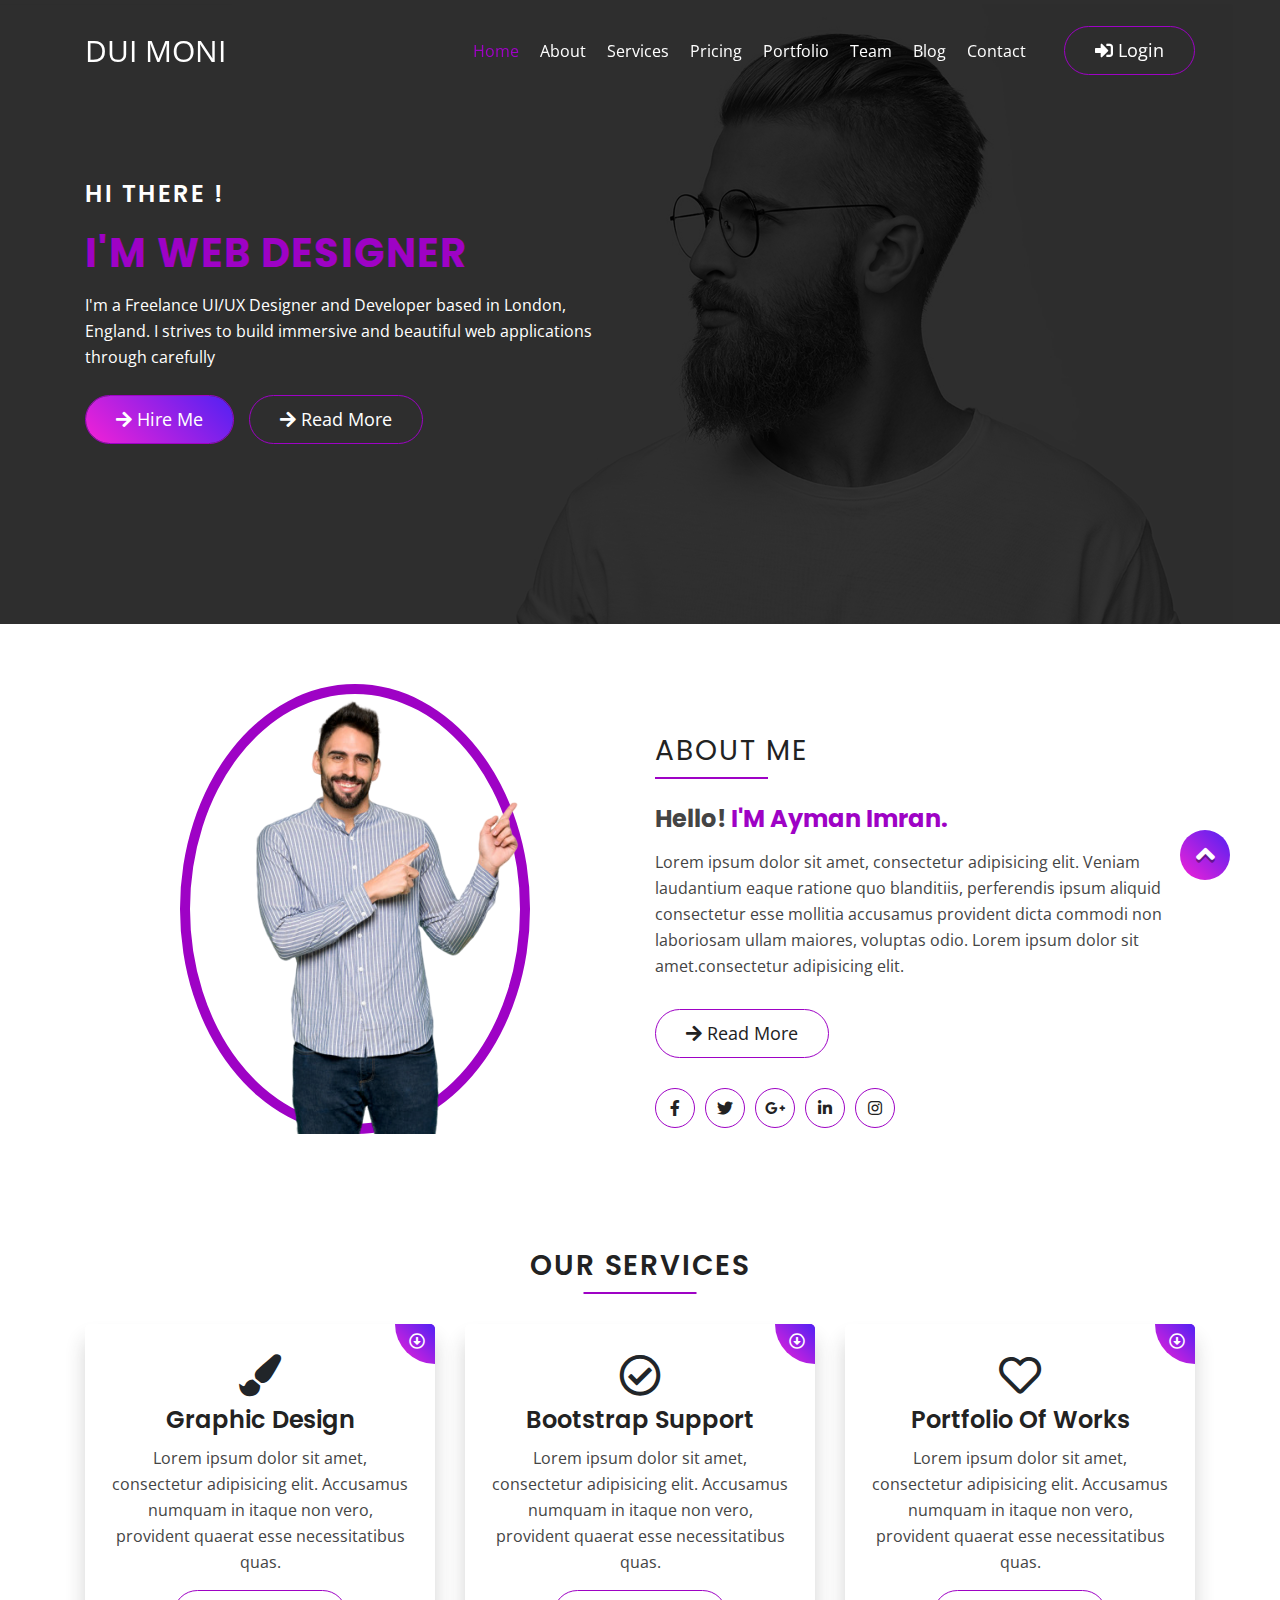
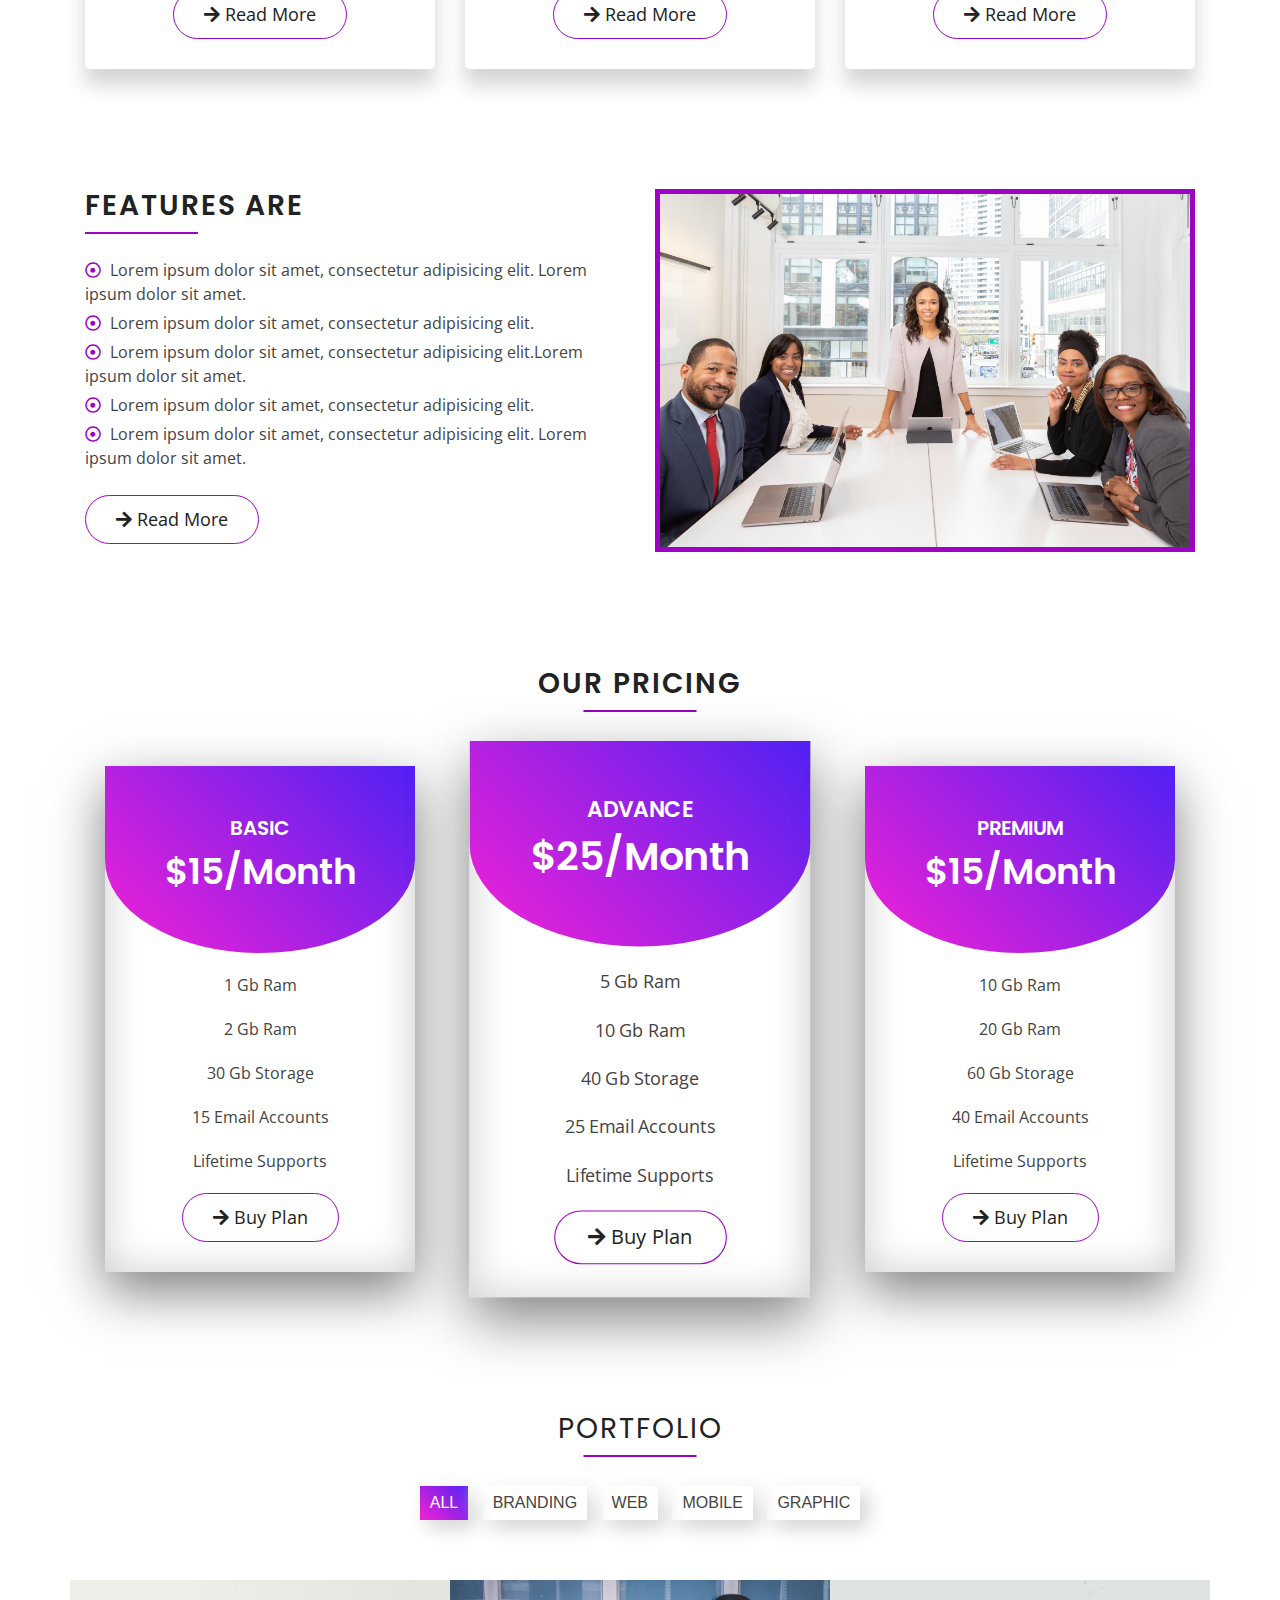
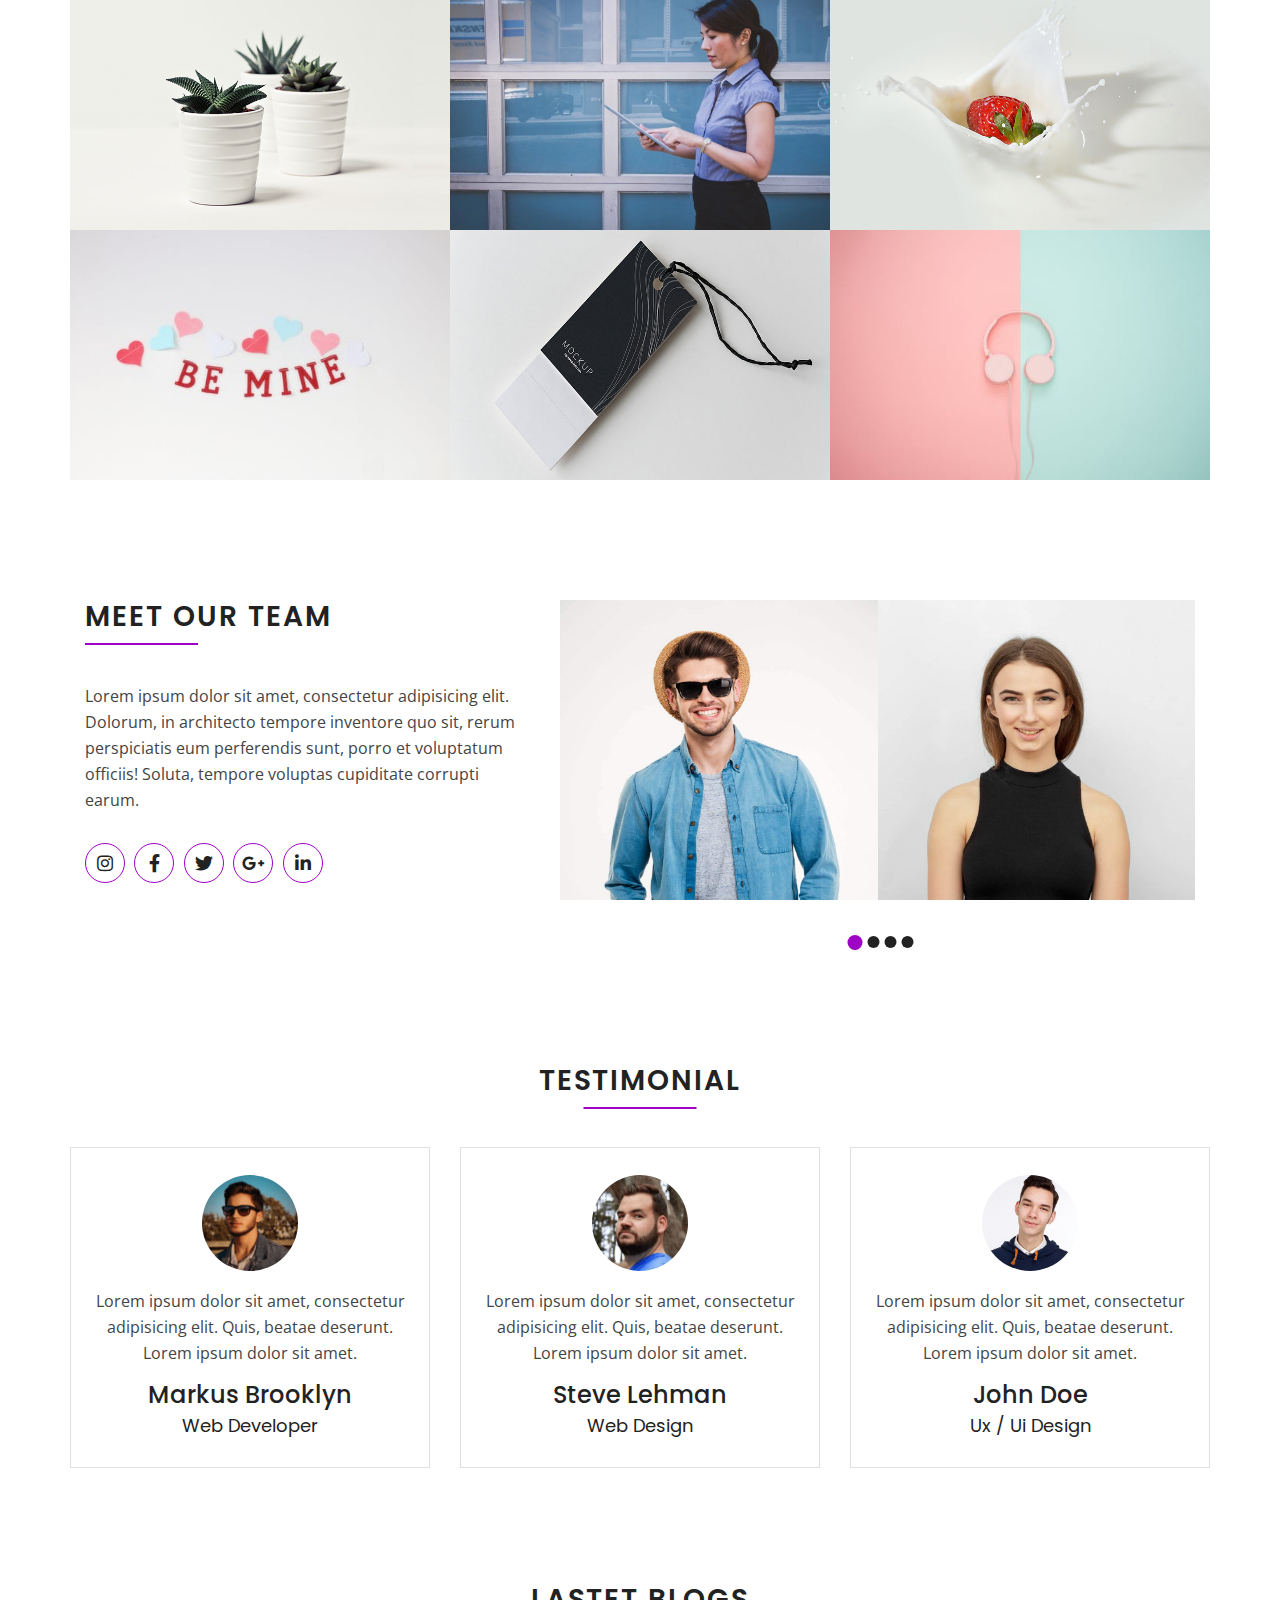
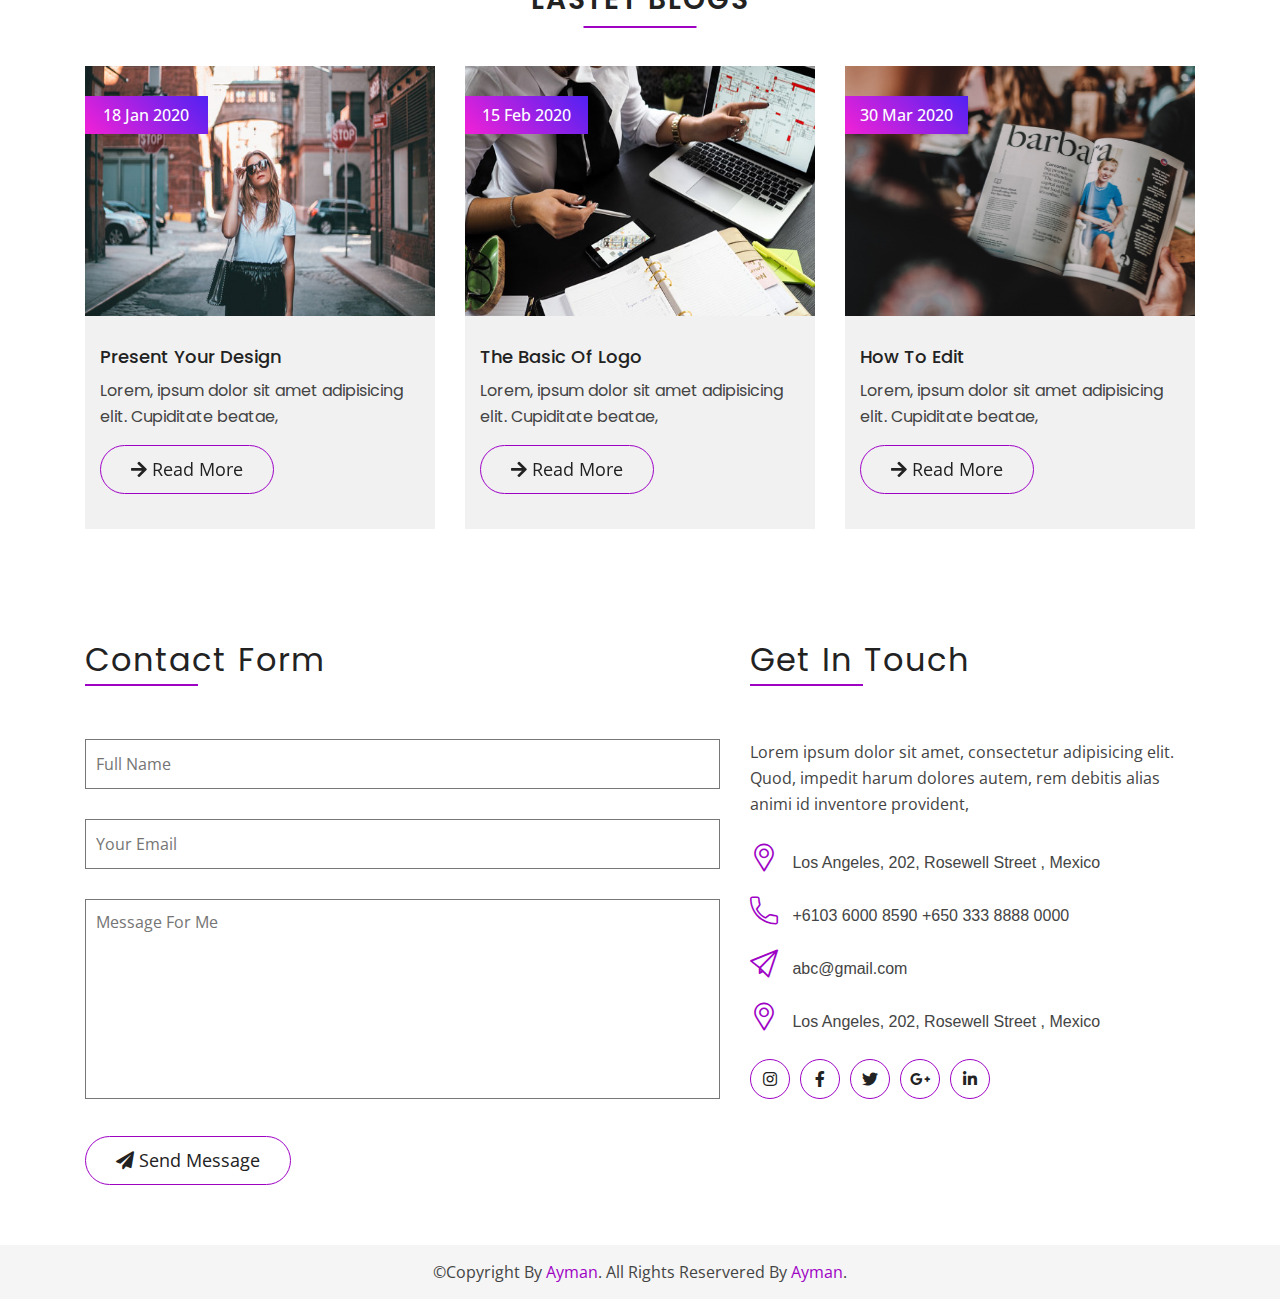
<file: index.html>
<!DOCTYPE html>
<html lang="en">

<head>
    <meta charset="UTF-8">
    <meta name="viewport" content="width=device-width, initial-scale=1, shrink-to-fit=no">
    <title>home</title>
    <link rel="stylesheet" href="css/all.min.css">
    <link rel="stylesheet" href="css/bootstrap.min.css">
    <link rel="stylesheet" href="css/barfiller.css">
    <link rel="stylesheet" href="flaticon/flaticon.css">
    <link rel="stylesheet" href="css/lightbox.min.css">
    <link rel="stylesheet" href="css/slick.css">
    <link rel="stylesheet" href="css/style.css">
    <link rel="stylesheet" href="css/responsive.css">
</head>

<body data-spy="scroll" data-target=".menu">


    <!--==================================================
                Back to top button part start
    ====================================================-->

    <a class="anq" href="#"><i class="fa fa-angle-up"></i></a>

    <!--==================================================
                 Back to top button part end
      ====================================================-->


    <!--==========================================
                loading part start
      ============================================-->

    
<!--
    <div class="loader">
      <span style="--i:1;"><i>L</i></span>
      <span style="--i:2;"><i>o</i></span>
      <span style="--i:3;"><i>a</i></span>
      <span style="--i:4;"><i>d</i></span>
      <span style="--i:5;"><i>i</i></span>
      <span style="--i:6;"><i>n</i></span>
      <span style="--i:7;"><i>g</i></span>
      <span style="--i:8;"><i>.</i></span>
    </div>
-->


    <!--==========================================
                loading part end
      ============================================-->

    <!--==========================================
                manu part start
   ============================================-->
    <nav class="navbar  navbar-expand-md menu">
        <div class="container">
            <a class="navbar-brand" href="index.html">Dui Moni</a>
            <button class="navbar-toggler" type="button" data-toggle="collapse" data-target="#navbarSupportedContent" aria-controls="navbarSupportedContent" aria-expanded="false" aria-label="Toggle navigation">
                <i class="fas fa-bars"></i>
            </button>

            <div class="collapse navbar-collapse" id="navbarSupportedContent">
                <ul class="navbar-nav ml-auto">
                    <li class="nav-item">
                        <a class="nav-link active" href="index.html">Home <span class="sr-only">(current)</span></a>
                    </li>
                    <li class="nav-item">
                        <a class="nav-link" href="about.html">about</a>
                    </li>
                    <li class="nav-item">
                        <a class="nav-link" href="services.html"> services</a>
                    </li>
                    <li class="nav-item">
                        <a class="nav-link" href="pricing.html">pricing</a>
                    </li>

                    <li class="nav-item">
                        <a class="nav-link" href="portfolio.html">portfolio</a>
                    </li>
                    <li class="nav-item">
                        <a class="nav-link" href="#team"> team</a>
                    </li>

                    <li class="nav-item">
                        <a class="nav-link" href="blog.html"> blog</a>
                    </li>
                    <li class="nav-item">
                        <a class="nav-link" href="#contact">contact</a>
                    </li>
                </ul>
                <div class="manu_log">
                    <a href="login.html"><i class="fas fa-sign-in-alt"></i> login</a>
                </div>
            </div>
        </div>
    </nav>

    <!--==========================================
                manu part end
   ============================================-->


    <!--==========================================
                banner part start
   ============================================-->

    <section id="banner">
        <div class="ban_overlay"></div>
        <div class="container">
            <div class="row">
                <div class="col-lg-6">
                    <div class="banner_text">
                        <h2>HI THERE !</h2>
                        <h1>I'M WEB DESIGNER</h1>
                        <p>I'm a Freelance UI/UX Designer and Developer based in London, England. I strives to build immersive and beautiful web applications through carefully</p>
                    </div>
                    <div class="banner_button">
                        <a href="#"><i class="fas fa-arrow-right"></i> hire me</a>
                    </div>
                    <div class="banner_button2">
                        <a href="#"> <i class="fas fa-arrow-right"></i> read more</a>
                    </div>
                </div>
                <div class="col-lg-6"></div>
            </div>
        </div>
    </section>


    <!--==========================================
                banner part end
   ============================================-->


    <!--==========================================
                about me part start
    ============================================-->

    <section id="about_me">
        <div class="container">
            <div class="row">
                <div class="col-lg-6 col-md-7">
                    <div class="main">
                        <div class="frame"></div>
                        <div class="slide">
                            <img src="images/888.png" alt="888">
                        </div>
                    </div>
                </div>
                <div class="col-lg-6 col-md-5">
                    <div class="about_left">
                        <h3>about me</h3>
                        <h4>Hello! <span> I'M ayman imran.</span></h4>
                        <p>Lorem ipsum dolor sit amet, consectetur adipisicing elit. Veniam laudantium eaque ratione quo blanditiis, perferendis ipsum aliquid consectetur esse mollitia accusamus provident dicta commodi non laboriosam ullam maiores, voluptas odio. Lorem ipsum dolor sit amet.consectetur adipisicing elit.</p>
                        <a href="about.html"><i class="fas fa-arrow-right"></i> read more</a>
                    </div>
                    <div class="index_icon">
                        <ul>
                            <li><a href="#"><i class="fab fa-facebook-f"></i></a></li>
                            <li><a href="#"><i class="fab fa-twitter"></i></a></li>
                            <li><a href="#"><i class="fab fa-google-plus-g"></i></a></li>
                            <li><a href="#"><i class="fab fa-linkedin-in"></i></a></li>
                            <li><a href="#"><i class="fab fa-instagram"></i></a></li>
                        </ul>
                    </div>
                </div>
            </div>
        </div>
    </section>

    <!--==========================================
                 about me part end
    ============================================-->



    <!--==========================================
                services part start
   ============================================-->


    <section id="services">
        <div class="container">
            <div class="row">
                <div class="col-lg-12">
                    <div class="services_haed text-center">
                        <h3>our services</h3>
                    </div>
                    <div class="row">
                        <div class="col-lg-4 col-sm-6 col-md-4">
                            <div class="ser_card text-center">
                                <i class="fas fa-paint-brush ayman"></i>
                                <h3>Graphic Design</h3>
                                <p>Lorem ipsum dolor sit amet, consectetur adipisicing elit. Accusamus numquam in itaque non vero, provident quaerat esse necessitatibus quas.</p>
                                <a href="services.html"><i class="fas fa-arrow-right"></i> read more</a>
                                <div class="go_corner">
                                    <div class="go_arrow">
                                        <i class="far fa-arrow-alt-circle-down"></i>
                                    </div>
                                </div>
                            </div>
                        </div>
                        <div class="col-lg-4 col-sm-6 col-md-4">
                            <div class="ser_card text-center">
                                <i class="far fa-check-circle ayman"></i>
                                <h3>Bootstrap support</h3>
                                <p>Lorem ipsum dolor sit amet, consectetur adipisicing elit. Accusamus numquam in itaque non vero, provident quaerat esse necessitatibus quas.</p>
                                <a href="services.html"> <i class="fas fa-arrow-right"></i> read more</a>
                                <div class="go_corner">
                                    <div class="go_arrow">
                                        <i class="far fa-arrow-alt-circle-down"></i>
                                    </div>
                                </div>
                            </div>
                        </div>
                        <div class="col-lg-4 col-sm-6 col-md-4">
                            <div class="ser_card text-center">
                                <i class="far fa-heart ayman"></i>
                                <h3>Portfolio of works </h3>
                                <p>Lorem ipsum dolor sit amet, consectetur adipisicing elit. Accusamus numquam in itaque non vero, provident quaerat esse necessitatibus quas.</p>
                                <a href="services.html"> <i class="fas fa-arrow-right"></i> read more</a>
                                <div class="go_corner">
                                    <div class="go_arrow">
                                        <i class="far fa-arrow-alt-circle-down"></i>
                                    </div>
                                </div>
                            </div>
                        </div>
                        <div class="col-lg-4 col-sm-6 only_sm">
                            <div class="ser_card text-center">
                                <i class="fas fa-globe-asia ayman"></i>
                                <h3>Go Beyond Limits</h3>
                                <p>Lorem ipsum dolor sit amet, consectetur adipisicing elit. Accusamus numquam in itaque non vero, provident quaerat esse necessitatibus quas.</p>
                                <a href="services.html"> <i class="fas fa-arrow-right"></i> read more</a>
                                <div class="go_corner">
                                    <div class="go_arrow">
                                        <i class="far fa-arrow-alt-circle-down"></i>
                                    </div>
                                </div>
                            </div>
                        </div>
                    </div>
                </div>
            </div>
        </div>
    </section>


    <!--==========================================
                services part end
   ============================================-->



    <!--==========================================
                features part start
   ============================================-->


    <section id="features">
        <div class="container">
            <div class="row">
                <div class="col-lg-6 col-md-6">
                    <div class="features_left">
                        <h3>features are</h3>
                        <ul>
                            <li> <i class="far fa-dot-circle"></i> Lorem ipsum dolor sit amet, consectetur adipisicing elit. Lorem ipsum dolor sit amet.</li>
                            <li> <i class="far fa-dot-circle"></i> Lorem ipsum dolor sit amet, consectetur adipisicing elit.</li>
                            <li> <i class="far fa-dot-circle"></i> Lorem ipsum dolor sit amet, consectetur adipisicing elit.Lorem ipsum dolor sit amet.</li>
                            <li> <i class="far fa-dot-circle"></i> Lorem ipsum dolor sit amet, consectetur adipisicing elit.</li>
                            <li> <i class="far fa-dot-circle"></i> Lorem ipsum dolor sit amet, consectetur adipisicing elit. Lorem ipsum dolor sit amet.</li>
                        </ul>
                        <div class="features_button">
                            <a href="#"> <i class="fas fa-arrow-right"></i> read more</a>
                        </div>
                    </div>
                </div>
                <div class="col-lg-6 col-md-6">
                    <div class="fetures_rigth">
                        <img src="images/futer.jpg" alt="futer">
                    </div>
                </div>
            </div>
        </div>
    </section>


    <!--==========================================
                features part end
   ============================================-->


    <!--==========================================
                pricing part start
   ============================================-->

    <section id="pricing">
        <div class="container">
            <div class="row">
                <div class="col-lg-12">
                    <div class="pricing_head text-center">
                        <h3> our pricing</h3>
                    </div>
                    <div class="row">
                        <div class="col-lg-4 col-sm-6 col-md-4">
                            <div class="price_table">
                                <div class="price_head">
                                    <h4>basic</h4>
                                    <h3>$15<span>/month</span></h3>
                                </div>
                                <div class="price_content">
                                    <ul>
                                        <li>1 gb ram</li>
                                        <li>2 gb ram</li>
                                        <li>30 gb storage</li>
                                        <li>15 Email accounts</li>
                                        <li>lifetime supports</li>
                                    </ul>
                                </div>
                                <div class="price_button">
                                    <a href="pricing.html"> <i class="fas fa-arrow-right"></i> buy plan </a>
                                </div>
                            </div>
                        </div>
                        <div class="col-lg-4  col-sm-6 col-md-4 imran">
                            <div class="price_table">
                                <div class="price_head">
                                    <h4>advance</h4>
                                    <h3>$25<span>/month</span></h3>
                                </div>
                                <div class="price_content">
                                    <ul>
                                        <li>5 gb ram</li>
                                        <li>10 gb ram</li>
                                        <li>40 gb storage</li>
                                        <li>25 Email accounts</li>
                                        <li>lifetime supports</li>
                                    </ul>
                                </div>
                                <div class="price_button">
                                    <a href="pricing.html"><i class="fas fa-arrow-right"></i> buy plan </a>
                                </div>
                            </div>
                        </div>
                        <div class="col-lg-4 col-sm-6 col-md-4">
                            <div class="price_table">
                                <div class="price_head">
                                    <h4>premium</h4>
                                    <h3>$15<span>/month</span></h3>
                                </div>
                                <div class="price_content">
                                    <ul>
                                        <li>10 gb ram</li>
                                        <li>20 gb ram</li>
                                        <li>60 gb storage</li>
                                        <li>40 Email accounts</li>
                                        <li>lifetime supports</li>
                                    </ul>
                                </div>
                                <div class="price_button">
                                    <a href="pricing.html"><i class="fas fa-arrow-right"></i> buy plan </a>
                                </div>
                            </div>
                        </div>
                        <div class="col-lg-4 col-sm-6 only_sm">
                            <div class="price_table">
                                <div class="price_head">
                                    <h4>premium</h4>
                                    <h3>$15<span>/month</span></h3>
                                </div>
                                <div class="price_content">
                                    <ul>
                                        <li>10 gb ram</li>
                                        <li>20 gb ram</li>
                                        <li>60 gb storage</li>
                                        <li>40 Email accounts</li>
                                        <li>lifetime supports</li>
                                    </ul>
                                </div>
                                <div class="price_button">
                                    <a href="pricing.html"><i class="fas fa-arrow-right"></i> buy plan </a>
                                </div>
                            </div>
                        </div>
                    </div>
                </div>
            </div>
        </div>
    </section>



    <!--==========================================
             pricing part end
    ============================================-->


    <!--==========================================
                portfolio part start
   ============================================-->

    <section id="portfolio">
        <div class="container">
            <div class="row">
                <div class="col-lg-12">
                    <div class="portfolio_head text-center">
                        <h3>portfolio</h3>
                    </div>
                    <div class="col-lg-12 text-center">
                        <div class="portfolio_box">
                            <ul>
                                <li class="active" data-filter="all">all</li>
                                <li data-filter=".Branding">Branding</li>
                                <li data-filter=".Web">Web</li>
                                <li data-filter=".Mobile">Mobile</li>
                                <li data-filter=".GRAPHIC">GRAPHIC</li>
                            </ul>
                        </div>
                    </div>
                </div>
            </div>
        </div>
    </section>


    <!--==========================================
                portfolio part end
   ============================================-->






    <!--==========================================
                portfolio2 part start
   ============================================-->

    <section id="portfolio2">
        <div class="container">
            <div class="cont">
                <div class="row">
                    <div class="mix col-lg-4 col-sm-6 col-md-4 Branding Web p-0">
                        <div class="prot_img">
                            <img src="images/project-1.jpg" alt="project">
                            <div class="overlay">
                                <div class="contant">
                                    <a href="images/project-1.jpg" data-lightbox="images-1" data-title="My Creative Works"><i class="fas fa-search"></i></a>
                                    <h3>GRAPHIC</h3>
                                    <p>Creative Web Design</p>
                                </div>
                            </div>
                        </div>
                    </div>
                    <div class="mix col-lg-4 col-sm-6 col-md-4 Web Mobile GRAPHIC p-0">
                        <div class="prot_img">
                            <img src="images/prot3.webp" alt="prot3">
                            <div class="overlay">
                                <div class="contant">
                                    <a href="images/prot3.webp" data-lightbox="images-1" data-title="My Creative Works"><i class="fas fa-search"></i></a>
                                    <h3>BRANDING</h3>
                                    <p>Creative Web Design</p>
                                </div>
                            </div>
                        </div>
                    </div>
                    <div class="mix col-lg-4 col-sm-6 col-md-4 Branding GRAPHIC p-0">
                        <div class="prot_img ">
                            <img src="images/project-2.jpg" alt="project">
                            <div class="overlay">
                                <div class="contant">
                                    <a href="images/project-2.jpg" data-lightbox="images-1" data-title="My Creative Works"><i class="fas fa-search"></i></a>
                                    <h3> PRINCIPALES</h3>
                                    <p>Creative Web Design</p>
                                </div>
                            </div>
                        </div>
                    </div>
                    <div class="mix col-lg-4 col-sm-6 col-md-4 Branding Mobile p-0">
                        <div class="prot_img">
                            <img src="images/portg5.jpeg" alt="portg5">
                            <div class="overlay">
                                <div class="contant">
                                    <a href="images/portg5.jpeg" data-lightbox="images-1" data-title="My Creative Works"><i class="fas fa-search"></i></a>
                                    <h3>UNIQUE VALUES</h3>
                                    <p>Creative Web Design</p>
                                </div>
                            </div>
                        </div>
                    </div>
                    <div class="mix col-lg-4  col-sm-6 col-md-4 Mobile Branding GRAPHIC p-0">
                        <div class="prot_img">
                            <img src="images/project-3.jpg" alt="protg7">
                            <div class="overlay">
                                <div class="contant">
                                   <a href="images/project-3.jpg" data-lightbox="images-1" data-title="My Creative Works"><i class="fas fa-search"></i></a>
                                    <h3>COMPONENTS</h3>
                                    <p>Creative Web Design</p>
                                </div>
                            </div>
                        </div>
                    </div>
                    <div class="mix col-lg-4 col-sm-6 col-md-4 GRAPHIC Branding p-0">
                        <div class="prot_img">
                            <img src="images/portg4.jpeg" alt="portg4">
                            <div class="overlay">
                                <div class="contant">
                                     <a href="images/portg4.jpeg" data-lightbox="images-1" data-title="My Creative Works"><i class="fas fa-search"></i></a>
                                    <h3>ILLUSTRATION</h3>
                                    <p>Creative Web Design</p>
                                </div>
                            </div>
                        </div>
                    </div>
                </div>
            </div>
        </div>
    </section>


    <!--==========================================
                portfolio2 part end
   ============================================-->



    <!--==========================================
                our team part start
   ============================================-->


    <section id="team">
        <div class="container">
            <div class="row">
                <div class="col-lg-5 col-sm-6 col-md-5">
                    <div class="team_ss">
                        <h3>meet our team</h3>
                        <p>Lorem ipsum dolor sit amet, consectetur adipisicing elit. Dolorum, in architecto tempore inventore quo sit, rerum perspiciatis eum perferendis sunt, porro et voluptatum officiis! Soluta, tempore voluptas cupiditate corrupti earum.</p>
                        <ul>
                            <li><a href="#"> <i class="fab fa-instagram"></i></a></li>
                            <li><a href="#"> <i class="fab fa-facebook-f"></i></a></li>
                            <li><a href="#"><i class="fab fa-twitter"></i></a></li>
                            <li><a href="#"><i class="fab fa-google-plus-g"></i></a></li>
                            <li><a href="#"><i class="fab fa-linkedin-in"></i></a></li>
                        </ul>
                    </div>
                </div>
                <div class="col-lg-7 col-sm-6 col-md-7">
                    <div class="ayman">
                        <div class="team_slider">
                            <div class="ab_img">
                                <img src="images/team01.jpg" alt="team01">
                                <div class="team_overlay">
                                    <div class="team_cont">
                                        <h3>shopnil khan</h3>
                                        <h4>web designer</h4>
                                        <ul>
                                            <li><a href="#"> <i class="fab fa-instagram"></i></a></li>
                                            <li><a href="#"> <i class="fab fa-facebook-f"></i></a></li>
                                            <li><a href="#"><i class="fab fa-twitter"></i></a></li>
                                        </ul>
                                    </div>
                                </div>
                            </div>
                            <div class="ab_img">
                                <img src="images/team06.jpg" alt="team06">
                                <div class="team_overlay">
                                    <div class="team_cont">
                                        <h3>Camilla Shean</h3>
                                        <h4>web doveloper</h4>
                                        <ul>
                                            <li><a href="#"> <i class="fab fa-instagram"></i></a></li>
                                            <li><a href="#"> <i class="fab fa-facebook-f"></i></a></li>
                                            <li><a href="#"><i class="fab fa-twitter"></i></a></li>
                                        </ul>
                                    </div>
                                </div>
                            </div>
                            <div class="ab_img">
                                <img src="images/team04.jpg" alt="team04">
                                <div class="team_overlay">
                                    <div class="team_cont">
                                        <h3>jessy rose</h3>
                                        <h4>graphic designer</h4>
                                        <ul>
                                            <li><a href="#"> <i class="fab fa-instagram"></i></a></li>
                                            <li><a href="#"> <i class="fab fa-facebook-f"></i></a></li>
                                            <li><a href="#"><i class="fab fa-twitter"></i></a></li>
                                        </ul>
                                    </div>

                                </div>
                            </div>
                            <div class="ab_img">
                                <img src="images/team02.jpg" alt="team02">
                                <div class="team_overlay">
                                    <div class="team_cont">
                                        <h3>ayman khan</h3>
                                        <h4>ux / ui designer</h4>
                                        <ul>
                                            <li><a href="#"> <i class="fab fa-instagram"></i></a></li>
                                            <li><a href="#"> <i class="fab fa-facebook-f"></i></a></li>
                                            <li><a href="#"><i class="fab fa-twitter"></i></a></li>
                                        </ul>
                                    </div>
                                </div>
                            </div>
                        </div>
                    </div>
                </div>
            </div>
        </div>
    </section>


    <!--==========================================
                our team part end
   ============================================-->

    <!--==========================================
                Testimonial part start
   ============================================-->

    <section id="Testimonial">
        <div class="overlay"></div>
        <div class="container">
            <div class="row">
                <div class="col-lg-12">
                    <div class="text_head text-center">
                        <h3>Testimonial</h3>
                    </div>
                </div>
                <div class="row">
                    <div class="col-lg-4 col-sm-6 col-md-4">
                        <div class="text_box">
                            <div class="card">
                                <div class="layer"></div>
                                <div class="Tcontant">
                                    <div class="image">
                                        <img src="images/client-1.png" alt="client-1">
                                    </div>
                                    <p>Lorem ipsum dolor sit amet, consectetur adipisicing elit. Quis, beatae deserunt. Lorem ipsum dolor sit amet. </p>
                                    <div class="details">
                                        <h4>Markus Brooklyn</h4>
                                        <h5>Web Developer</h5>
                                    </div>
                                </div>
                            </div>
                        </div>
                    </div>
                    <div class="col-lg-4 col-sm-6  col-md-4">
                        <div class="text_box">
                            <div class="card">
                                <div class="layer"></div>
                                <div class="Tcontant">
                                    <div class="image">
                                        <img src="images/client-3.png" alt="client-3">
                                    </div>
                                    <p>Lorem ipsum dolor sit amet, consectetur adipisicing elit. Quis, beatae deserunt. Lorem ipsum dolor sit amet. </p>
                                    <div class="details">
                                        <h4>Steve Lehman</h4>
                                        <h5>Web Design</h5>
                                    </div>
                                </div>
                            </div>
                        </div>
                    </div>
                    <div class="col-lg-4 col-sm-6  col-md-4">
                        <div class="text_box">
                            <div class="card">
                                <div class="layer"></div>
                                <div class="Tcontant">
                                    <div class="image">
                                        <img src="images/client-03.jpg" alt="client-03">
                                    </div>
                                    <p>Lorem ipsum dolor sit amet, consectetur adipisicing elit. Quis, beatae deserunt. Lorem ipsum dolor sit amet. </p>
                                    <div class="details">
                                        <h4>john Doe</h4>
                                        <h5>ux / ui Design</h5>
                                    </div>
                                </div>
                            </div>
                        </div>
                    </div>
                    <div class="col-lg-4 col-sm-6 only_sm">
                        <div class="text_box">
                            <div class="card">
                                <div class="layer"></div>
                                <div class="Tcontant">
                                    <div class="image">
                                        <img src="images/client-03.jpg" alt="client-03">
                                    </div>
                                    <p>Lorem ipsum dolor sit amet, consectetur adipisicing elit. Quis, beatae deserunt. Lorem ipsum dolor sit amet. </p>
                                    <div class="details">
                                        <h4>john Doe</h4>
                                        <h5>ux / ui Design</h5>
                                    </div>
                                </div>
                            </div>
                        </div>
                    </div>
                </div>
            </div>
        </div>
    </section>



    <!--==========================================
                Testimonial part end
   ============================================-->


    <!--==========================================
                blog part start
   ============================================-->

    <section id="blog">
        <div class="container">
            <div class="row">
                <div class="col-lg-12">
                    <div class="blog_head text-center">
                        <h3>LASTET BLOGS</h3>
                    </div>
                    <div class="row blog_slick">
                        <div class="col-lg-12">
                            <div class="inner_box">
                                <div class="lastet">
                                    <div class="las_img">
                                        <img src="images/blog2.jpg" alt="blog2">
                                        <div class="overlay">
                                            <p>18 jan 2020</p>
                                        </div>
                                    </div>
                                    <div class="las_detlis">
                                        <h4>Present your design</h4>
                                        <p>Lorem, ipsum dolor sit amet adipisicing elit. Cupiditate beatae, </p>

                                        <a href="blog.html"> <i class="fas fa-arrow-right"></i> read more</a>
                                    </div>
                                </div>
                            </div>
                        </div>
                        <div class="col-lg-12">
                            <div class="inner_box">
                                <div class="lastet">
                                    <div class="las_img">
                                        <img src="images/blog3.jpg" alt="blog3">
                                          <div class="overlay">
                                            <p>15 feb 2020</p>
                                        </div>
                                    </div>
                                    <div class="las_detlis">
                                        <h4>The basic of logo</h4>
                                        <p>Lorem, ipsum dolor sit amet adipisicing elit. Cupiditate beatae, </p><a href="blog.html"> <i class="fas fa-arrow-right"></i> read more</a>
                                    </div>
                                </div>
                            </div>
                        </div>
                        <div class="col-lg-12">
                            <div class="inner_box">
                                <div class="lastet">
                                    <div class="las_img">
                                        <img src="images/blog4.png" alt="blog4">
                                          <div class="overlay">
                                            <p>30 mar 2020</p>
                                        </div>
                                    </div>
                                    <div class="las_detlis">
                                        <h4>How to edit</h4>
                                        <p>Lorem, ipsum dolor sit amet adipisicing elit. Cupiditate beatae, </p>

                                        <a href="blog.html"> <i class="fas fa-arrow-right"></i> read more</a>
                                    </div>
                                </div>
                            </div>
                        </div>
                        <div class="col-lg-12">
                            <div class="inner_box">
                                <div class="lastet">
                                    <div class="las_img">
                                        <img src="images/blog5.png" alt="blog5">
                                          <div class="overlay">
                                            <p>18 dec 2019</p>
                                        </div>
                                    </div>
                                    <div class="las_detlis">
                                        <h4>The best way to</h4>
                                        <p>Lorem, ipsum dolor sit amet adipisicing elit. Cupiditate beatae, </p>

                                        <a href="blog.html"> <i class="fas fa-arrow-right"></i> read more</a>
                                    </div>
                                </div>
                            </div>
                        </div>
                    </div>
                </div>
            </div>
        </div>
    </section>


    <!--==========================================
                blog part end
   ============================================-->






    <!--==========================================
                contact part start
   ============================================-->

    <section id="contact">
        <div class="container">
            <div class="row">
                <div class="col-lg-7 col-sm-6 col-md-6">
                    <div class="all_con">
                        <div class="contact_head">
                            <h3>Contact Form</h3>
                        </div>
                        <div class="main_con">
                            <from>
                                <input type="text" placeholder="full name">
                                <input type="email" placeholder="Your email">
                                <textarea name="" id="" cols="30" rows="10" placeholder="message for me"></textarea>
                                <button type="submit"><i class="fas fa-paper-plane"></i> Send Message</button>
                            </from>
                        </div>
                    </div>
                </div>
                <div class="col-lg-5 col-sm-6 col-md-6">
                    <div class="all_add">
                        <div class="last_con">
                            <h3>Get in Touch</h3>
                            <p>Lorem ipsum dolor sit amet, consectetur adipisicing elit. Quod, impedit harum dolores autem, rem debitis alias animi id inventore provident,</p>
                        </div>
                        <div class="address">
                            <i class="flaticon-placeholder size_md"></i>
                            <p>Los Angeles, 202, Rosewell Street , Mexico</p>
                        </div>
                        <div class="address">
                            <i class="flaticon-phone size_md"></i>
                            <p>+6103 6000 8590 +650 333 8888 0000</p>
                        </div>
                        <div class="address">
                            <i class="flaticon-ui size_md"></i>
                            <p> abc@gmail.com </p>
                        </div>
                        <div class="address">
                            <i class="flaticon-placeholder size_md"></i>
                            <p>Los Angeles, 202, Rosewell Street , Mexico</p>
                        </div>
                        <div class="so_icon">
                            <ul>
                                <li><a href="#"> <i class="fab fa-instagram"></i></a></li>
                                <li><a href="#"> <i class="fab fa-facebook-f"></i></a></li>
                                <li><a href="#"><i class="fab fa-twitter"></i></a></li>
                                <li><a href="#"><i class="fab fa-google-plus-g"></i></a></li>
                                <li><a href="#"><i class="fab fa-linkedin-in"></i></a></li>
                            </ul>
                        </div>
                    </div>
                </div>
            </div>
        </div>
    </section>


    <!--==========================================
                contact part end
   ============================================-->



    <!--==========================================
                footer part start
   ============================================-->


    <section id="footer">
        <div class="container">
            <div class="row">
                <div class="col-lg-12">
                    <div class="footer_head text-center">
                        <p>©Copyright by <span>ayman</span>. All rights reservered by <span>ayman</span>.</p>
                    </div>
                </div>
            </div>
        </div>
    </section>


    <!--==========================================
                footer part end
      ============================================-->








    <script src="js/jquery-1.12.4.min.js"></script>
    <script src="js/popper.min.js"></script>
    <script src="js/bootstrap.min.js"></script>
    <script src="js/jquery.barfiller.js"></script>
    <script src="js/waypoints.min.js"></script>
    <script src="js/jquery.counterup.js"></script>
    <script src="js/mixitup.min.js"></script>
    <script src="js/lightbox.min.js"></script>
    <script src="js/slick.min.js"></script>
    <script src="js/script.js"></script>


</body>

</html>
</file>
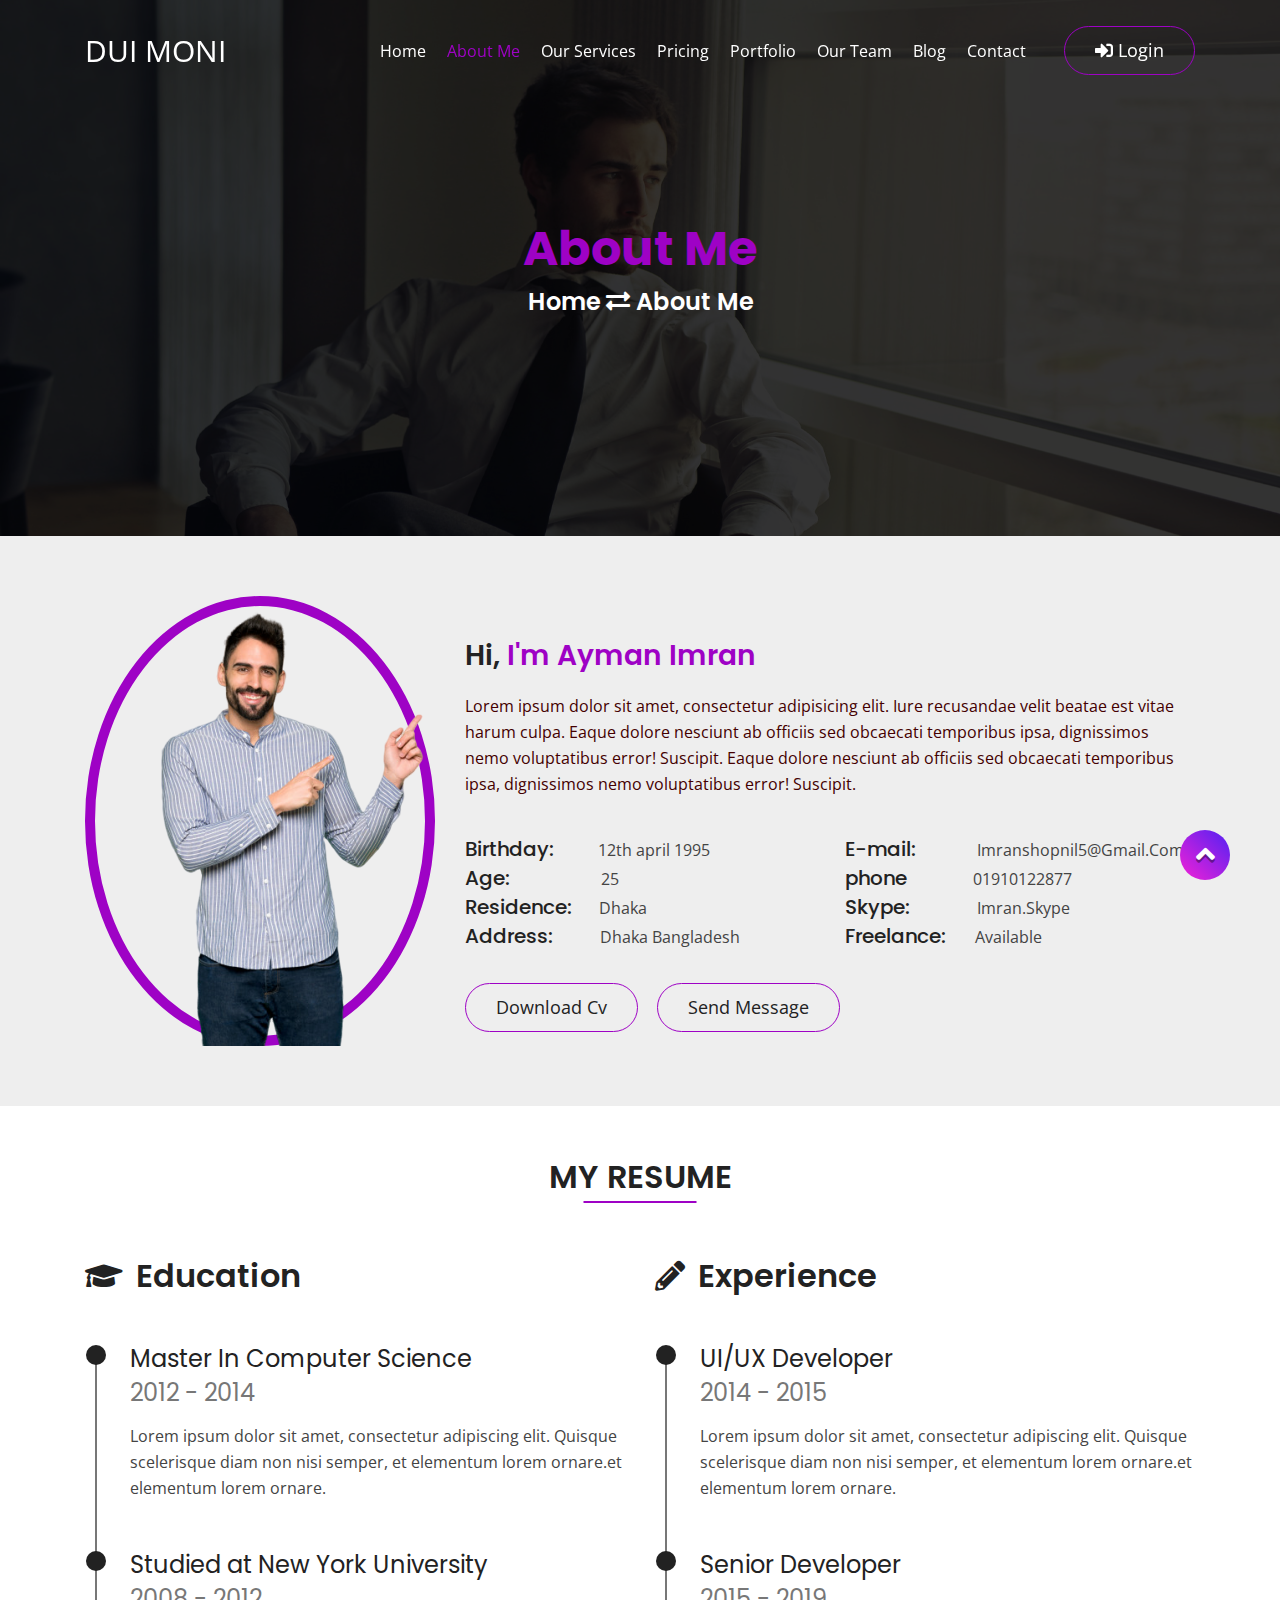
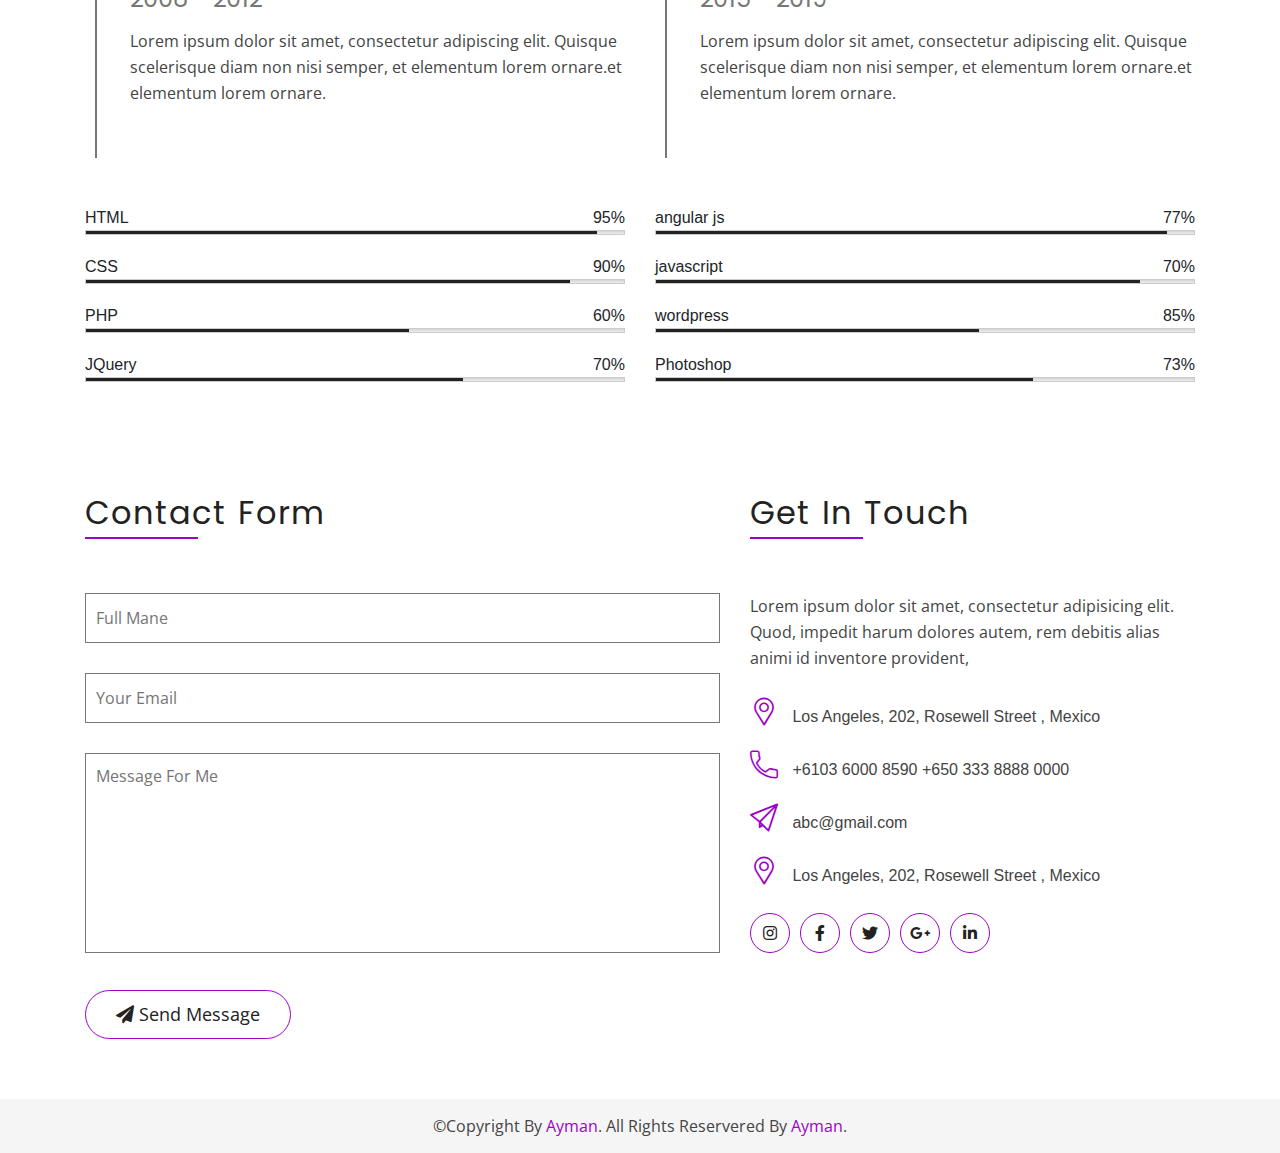
<file: about.html>
<!DOCTYPE html>
<html lang="en">

<head>
    <meta charset="UTF-8">
    <meta name="viewport" content="width=device-width, initial-scale=1, shrink-to-fit=no">
    <title>about</title>
    <link rel="stylesheet" href="css/all.min.css">
    <link rel="stylesheet" href="css/bootstrap.min.css">
    <link rel="stylesheet" href="css/barfiller.css">
    <link rel="stylesheet" href="flaticon/flaticon.css">
    <link rel="stylesheet" href="css/style.css">
    <link rel="stylesheet" href="css/responsive.css">
</head>

<body data-spy="scroll" data-target=".menu">



    <!--==================================================
               Back to top button part start
  ====================================================-->

    <a class="anq" href="#"><i class="fa fa-angle-up"></i></a>

    <!--==================================================
                 Back to top button part end
  ====================================================-->

    <!--==========================================
                manu part start
   ============================================-->
    <nav class="navbar  navbar-expand-md menu">
        <div class="container">
            <a class="navbar-brand" href="index.html">dui moni</a>
            <button class="navbar-toggler" type="button" data-toggle="collapse" data-target="#navbarSupportedContent" aria-controls="navbarSupportedContent" aria-expanded="false" aria-label="Toggle navigation">
                <i class="fas fa-bars"></i>
            </button>

            <div class="collapse navbar-collapse" id="navbarSupportedContent">
                <ul class="navbar-nav ml-auto">
                    <li class="nav-item">
                        <a class="nav-link" href="index.html">Home <span class="sr-only">(current)</span></a>
                    </li>
                    <li class="nav-item">
                        <a class="nav-link active" href="about.html">about me</a>
                    </li>
                    <li class="nav-item">
                        <a class="nav-link" href="services.html">our services</a>
                    </li>
                    <li class="nav-item">
                        <a class="nav-link" href="pricing.html">pricing</a>
                    </li>

                    <li class="nav-item">
                        <a class="nav-link" href="portfolio.html">portfolio</a>
                    </li>
                    <li class="nav-item">
                        <a class="nav-link" href="#team">our team</a>
                    </li>
                     <li class="nav-item">
                        <a class="nav-link" href="blog.html">blog</a>
                    </li>
                    <li class="nav-item">
                        <a class="nav-link" href="#contact">contact</a>
                    </li>
                </ul>
                <div class="manu_log">
                    <a href="#"><i class="fas fa-sign-in-alt"></i> login</a>
                </div>
            </div>
        </div>
    </nav>

    <!--==========================================
                manu part end
   ============================================-->

    <!--==========================================
                about_banner part start
   ============================================-->

    <section id="about_banner">
        <div class="overlay"></div>
        <div class="container">
            <div class="row">
                <div class="col-lg-12">
                    <div class="ab_banner_head text-center">
                        <h3>about me</h3>
                        <h4>Home <i class="fas fa-exchange-alt"></i> about me</h4>
                    </div>
                </div>
            </div>
        </div>
    </section>

    <!--==========================================
                about_banner part end
   ============================================-->


    <!--==========================================
                skill part start
   ============================================-->

    <section id="skill">
        <div class="container">
            <div class="row">
                <div class="col-lg-4">
                    <div class="main">
                        <div class="frame"></div>
                        <div class="slide">
                            <img src="images/888.png" alt="888">
                        </div>
                    </div>
                </div>
                <div class="col-lg-8">
                    <div class="about_text">
                        <h3>Hi, <span>I'm ayman imran</span></h3>
                        <p>Lorem ipsum dolor sit amet, consectetur adipisicing elit. Iure recusandae velit beatae est vitae harum culpa. Eaque dolore nesciunt ab officiis sed obcaecati temporibus ipsa, dignissimos nemo voluptatibus error! Suscipit. Eaque dolore nesciunt ab officiis sed obcaecati temporibus ipsa, dignissimos nemo voluptatibus error! Suscipit.</p>
                    </div>
                    <div class="row">
                        <div class="col-lg-6 col-sm-6 col-md-6">
                            <div class="resume">
                                <h4>Birthday:</h4>
                                <p>12th april 1995</p>
                            </div>
                            <div class="resume1">
                                <h4>Age:</h4>
                                <p>25</p>
                            </div>
                            <div class="resume2">
                                <h4>Residence:</h4>
                                <p>dhaka</p>
                            </div>
                            <div class="resume3">
                                <h4>Address:</h4>
                                <p> dhaka bangladesh</p>
                            </div>
                        </div>
                        <div class="col-lg-6 col-sm-6 col-md-6">
                            <div class="email">
                                <h4>E-mail:</h4>
                                <p>imranshopnil5@gmail.com</p>
                            </div>
                            <div class="phone">
                                <h4>phone</h4>
                                <p>01910122877</p>
                            </div>
                            <div class="Skype">
                                <h4>Skype:</h4>
                                <p>imran.Skype</p>
                            </div>
                            <div class="Freelance">
                                <h4>Freelance:</h4>
                                <p>Available</p>
                            </div>
                        </div>
                    </div>
                    <div class="about_button">
                        <a href="index.html">download cv</a>
                        <a href="index.html">send message</a>
                    </div>
                </div>
            </div>
        </div>
    </section>

    <!--==========================================
                skill part end
   ============================================-->


    <!--=========================================
                   Resume part start
   ===========================================-->

    <section id="Resume">
        <div class="container">
            <div class="row">
                <div class="col-lg-12">
                    <div class="Resume_haed text-center">
                        <h3>My Resume</h3>
                    </div>
                    <div class="row">
                        <div class="col-lg-6 col-sm-6 col-sm-6">
                            <div class="graduation">
                                <h3> <i class="fas fa-graduation-cap"></i> Education</h3>
                            </div>
                            <div class="imran_bor">
                                <div class="gar_detl">
                                    <h3>Master In Computer Science</h3>
                                    <h5>2012 - 2014</h5>
                                    <p>Lorem ipsum dolor sit amet, consectetur adipiscing elit. Quisque scelerisque diam non nisi semper, et elementum lorem ornare.et elementum lorem ornare.</p>
                                </div>
                            </div>
                            <div class="imran_bor">
                                <div class="stuty">
                                    <h3>Studied at New York University</h3>
                                    <h5>2008 - 2012</h5>
                                    <p>Lorem ipsum dolor sit amet, consectetur adipiscing elit. Quisque scelerisque diam non nisi semper, et elementum lorem ornare.et elementum lorem ornare.</p>
                                </div>
                            </div>
                        </div>
                        <div class="col-lg-6 col-sm-6">
                            <div class="graduation">
                                <h3> <i class="fas fa-pencil-alt"></i> Experience</h3>
                            </div>
                            <div class="imran_bor">
                                <div class="gar_detl">
                                    <h3>UI/UX Developer</h3>
                                    <h5>2014 - 2015</h5>
                                    <p>Lorem ipsum dolor sit amet, consectetur adipiscing elit. Quisque scelerisque diam non nisi semper, et elementum lorem ornare.et elementum lorem ornare.</p>
                                </div>
                            </div>
                            <div class="imran_bor">
                                <div class="stuty">
                                    <h3>Senior Developer</h3>
                                    <h5>2015 - 2019</h5>
                                    <p>Lorem ipsum dolor sit amet, consectetur adipiscing elit. Quisque scelerisque diam non nisi semper, et elementum lorem ornare.et elementum lorem ornare.</p>
                                </div>
                            </div>
                        </div>
                    </div>
                    <div class="row">
                        <div class="col-lg-6 col-sm-6 col-md-6">
                            <div class="skile">
                                <span class="im">%</span>
                                <span class="counter">95</span>
                                <span class="one">HTML</span>
                                <div id="bar1" class="barfiller">
                                    <div class="tipWrap">
                                        <span class="tip"></span>
                                    </div>
                                    <span class="fill" data-percentage="95"></span>
                                </div>
                                <span class="im">%</span>
                                <span class="counter">90</span>
                                <span class="one">CSS</span>
                                <div id="bar2" class="barfiller">
                                    <div class="tipWrap">
                                        <span class="tip"></span>
                                    </div>
                                    <span class="fill" data-percentage="90"></span>
                                </div>
                                <span class="im">%</span>
                                <span class="counter">60</span>
                                <span class="one">PHP</span>
                                <div id="bar3" class="barfiller">
                                    <div class="tipWrap">
                                        <span class="tip"></span>
                                    </div>
                                    <span class="fill" data-percentage="60"></span>
                                </div>

                                <span class="im">%</span>
                                <span class="counter">70</span>
                                <span class="one">JQuery</span>

                                <div id="bar4" class="barfiller">
                                    <div class="tipWrap">
                                        <span class="tip"></span>
                                    </div>
                                    <span class="fill" data-percentage="70"></span>
                                </div>
                            </div>
                        </div>
                        <div class="col-lg-6 col-sm-6">
                            <div class="skile">
                                <span class="im">%</span>
                                <span class="counter">77</span>
                                <span class="one">angular js</span>
                                <div id="bar5" class="barfiller">
                                    <div class="tipWrap">
                                        <span class="tip"></span>
                                    </div>
                                    <span class="fill" data-percentage="95"></span>
                                </div>
                                <span class="im">%</span>
                                <span class="counter">70</span>
                                <span class="one">javascript</span>
                                <div id="bar6" class="barfiller">
                                    <div class="tipWrap">
                                        <span class="tip"></span>
                                    </div>
                                    <span class="fill" data-percentage="90"></span>
                                </div>
                                <span class="im">%</span>
                                <span class="counter">85</span>
                                <span class="one">wordpress</span>
                                <div id="bar7" class="barfiller">
                                    <div class="tipWrap">
                                        <span class="tip"></span>
                                    </div>
                                    <span class="fill" data-percentage="60"></span>
                                </div>
                                <span class="im">%</span>
                                <span class="counter">73</span>
                                <span class="one">Photoshop</span>
                                <div id="bar8" class="barfiller">
                                    <div class="tipWrap">
                                        <span class="tip"></span>
                                    </div>
                                    <span class="fill" data-percentage="70"></span>
                                </div>
                            </div>
                        </div>
                    </div>
                </div>
            </div>
        </div>
    </section>

    <!--=========================================
                   Resume part end
   ===========================================-->


    <!--==========================================
                contact part start
   ============================================-->

    <section id="contact">
        <div class="container">
            <div class="row">
                <div class="col-lg-7 col-sm-6 col-md-6">
                    <div class="contact_head">
                        <h3>Contact Form</h3>
                    </div>
                    <div class="main_con">
                        <from>
                            <input type="text" placeholder="full mane">
                            <input type="email" placeholder="Your email">
                            <textarea name="" id="" cols="30" rows="10" placeholder="message for me"></textarea>
                            <button type="submit"> <i class="fas fa-paper-plane"></i> Send Message</button>
                        </from>
                    </div>
                </div>
                <div class="col-lg-5 col-sm-6 col-md-6">

                    <div class="last_con">
                        <h3>Get in Touch</h3>
                        <p>Lorem ipsum dolor sit amet, consectetur adipisicing elit. Quod, impedit harum dolores autem, rem debitis alias animi id inventore provident,</p>
                    </div>
                    <div class="address">
                        <i class="flaticon-placeholder size_md"></i>
                        <p>Los Angeles, 202, Rosewell Street , Mexico</p>
                    </div>
                    <div class="address">
                        <i class="flaticon-phone size_md"></i>
                        <p>+6103 6000 8590 +650 333 8888 0000</p>
                    </div>
                    <div class="address">
                        <i class="flaticon-ui size_md"></i>
                        <p> abc@gmail.com </p>
                    </div>
                    <div class="address">
                        <i class="flaticon-placeholder size_md"></i>
                        <p>Los Angeles, 202, Rosewell Street , Mexico</p>
                    </div>
                    <div class="so_icon">
                        <ul>
                            <li><a href="#"> <i class="fab fa-instagram"></i></a></li>
                            <li><a href="#"> <i class="fab fa-facebook-f"></i></a></li>
                            <li><a href="#"><i class="fab fa-twitter"></i></a></li>
                            <li><a href="#"><i class="fab fa-google-plus-g"></i></a></li>
                            <li><a href="#"><i class="fab fa-linkedin-in"></i></a></li>
                        </ul>
                    </div>
                </div>
            </div>
        </div>
    </section>


    <!--==========================================
                contact part end
   ============================================-->



    <!--==========================================
                footer part start
   ============================================-->


    <section id="footer">
        <div class="container">
            <div class="row">
                <div class="col-lg-12">
                    <div class="footer_head text-center">
                        <p>©Copyright by <span>ayman</span>. All rights reservered by <span>ayman</span>.</p>
                    </div>
                </div>
            </div>
        </div>
    </section>


    <!--==========================================
                footer part end
      ============================================-->


    <!--==========================================
                loading part start
      ============================================-->

<!--
    <div class="loader">
        <div class="load">
            <span></span>
            <span></span>
            <span></span>
            <span></span>
        </div>
    </div>
-->

    <!--==========================================
                loading part end
      ============================================-->






    <script src="js/jquery-1.12.4.min.js"></script>
    <script src="js/popper.min.js"></script>
    <script src="js/bootstrap.min.js"></script>
    <script src="js/jquery.barfiller.js"></script>
    <script src="js/waypoints.min.js"></script>
    <script src="js/jquery.counterup.js"></script>
    <script src="js/script.js"></script>


</body>

</html>
</file>
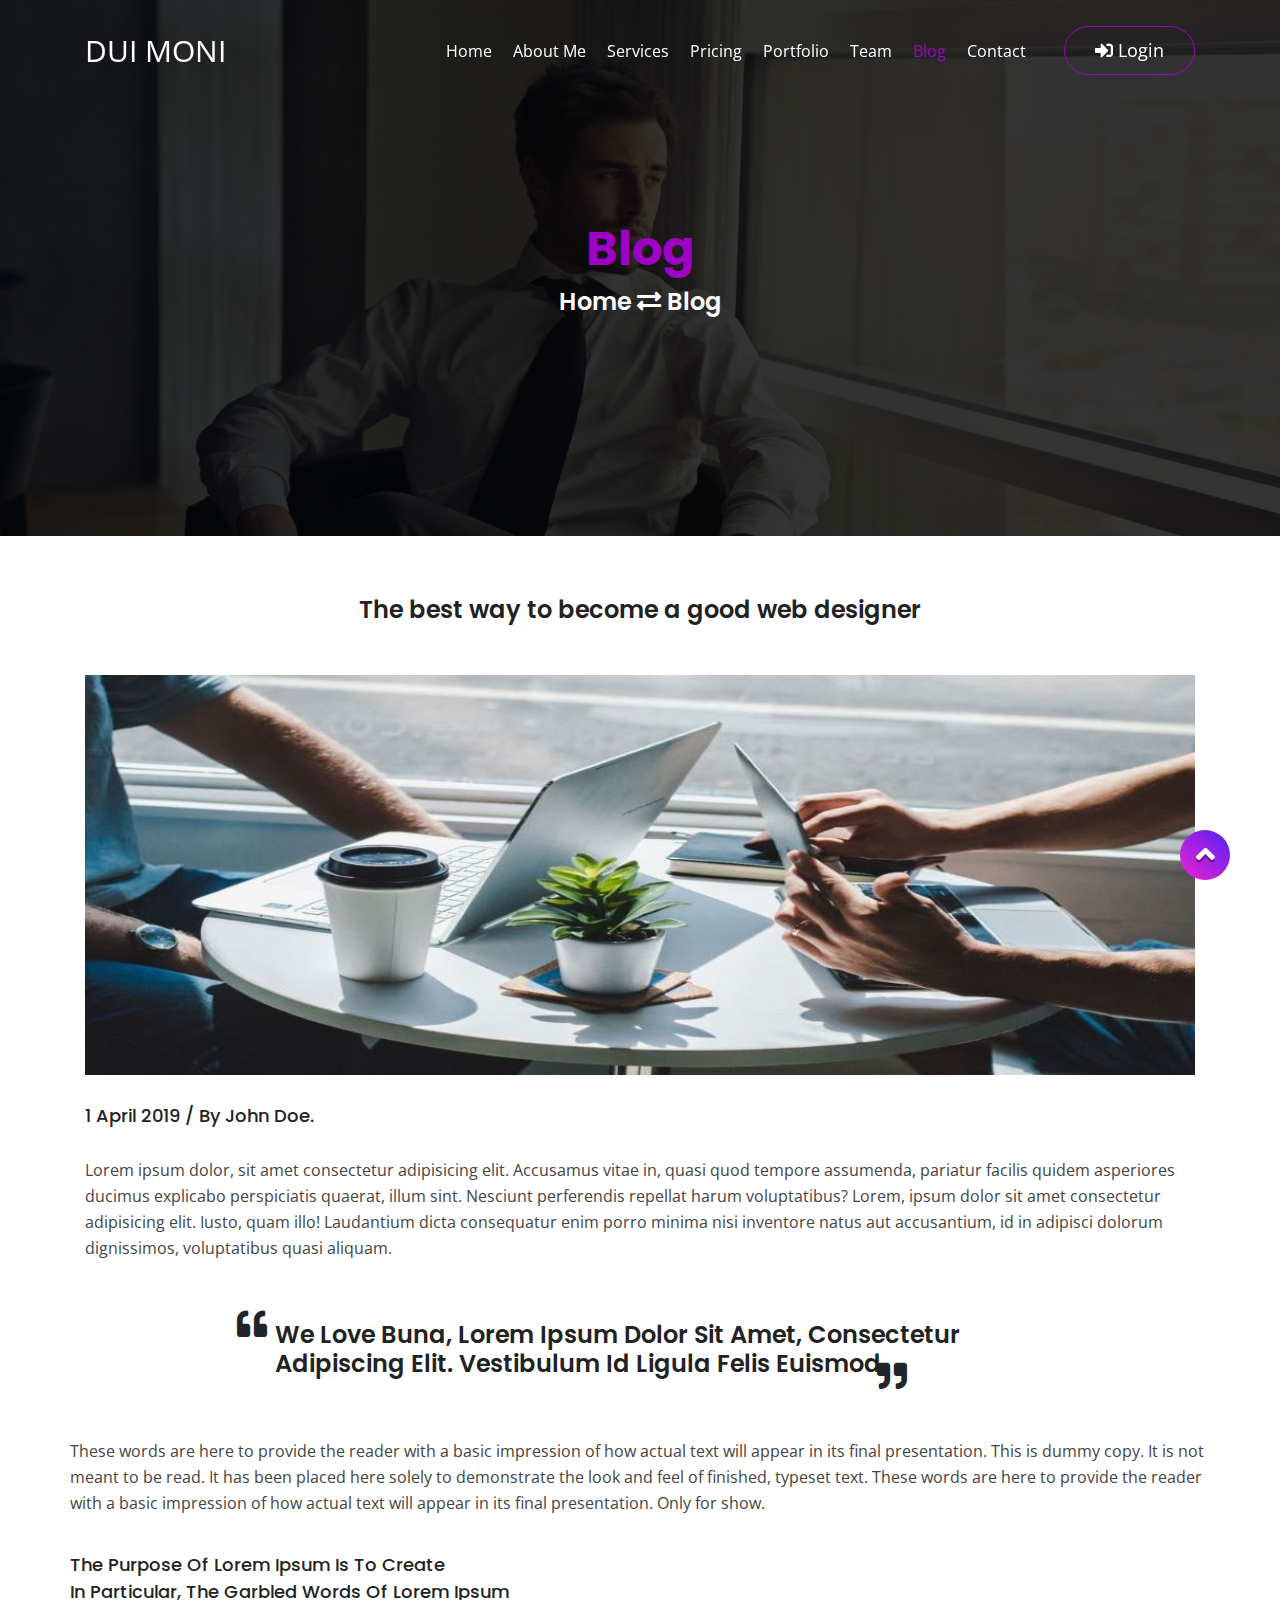
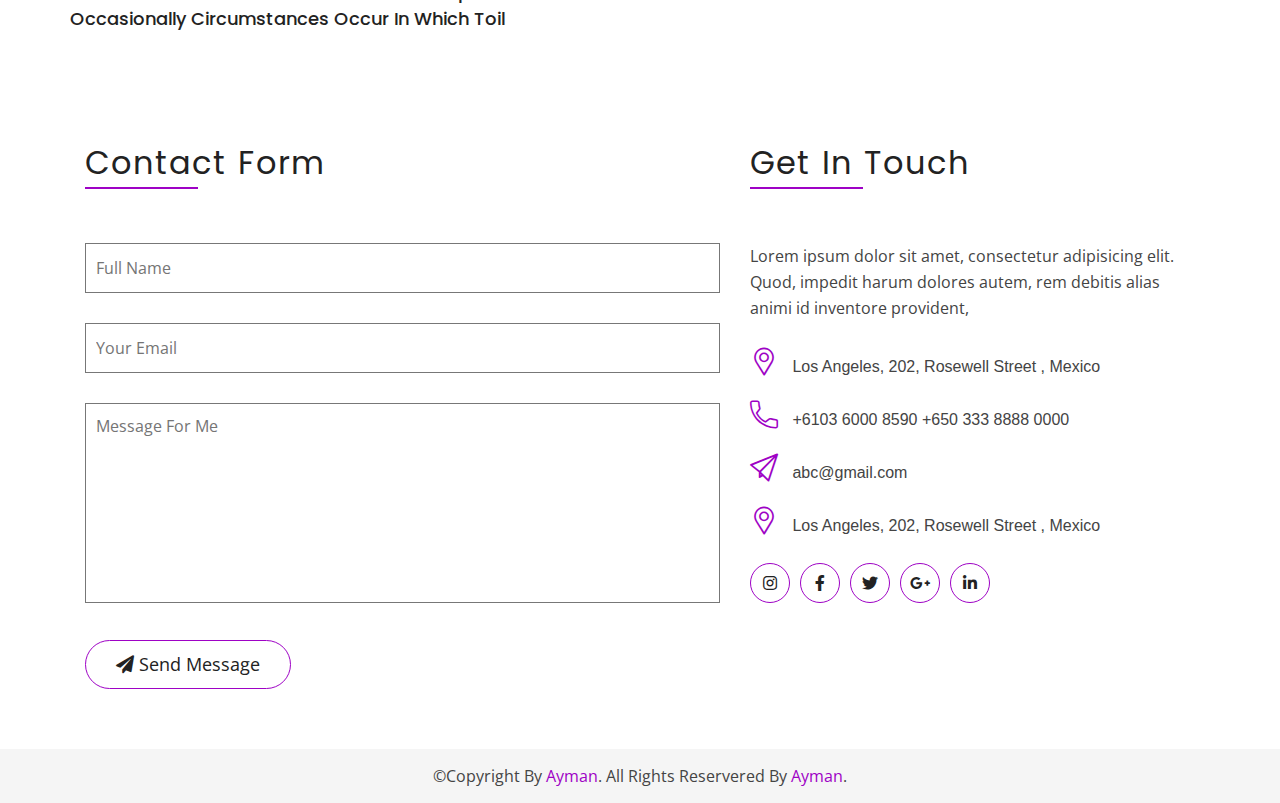
<file: blog.html>
<!DOCTYPE html>
<html lang="en">

<head>
    <meta charset="UTF-8">
    <meta name="viewport" content="width=device-width, initial-scale=1, shrink-to-fit=no">
    <title>blog</title>
    <link rel="stylesheet" href="css/all.min.css">
    <link rel="stylesheet" href="css/bootstrap.min.css">
    <link rel="stylesheet" href="flaticon/flaticon.css">
    <link rel="stylesheet" href="css/style.css">
    <link rel="stylesheet" href="css/responsive.css">
</head>

<body data-spy="scroll" data-target=".menu">


    <!--==================================================
                Back to top button part start
    ====================================================-->

    <a class="anq" href="#"><i class="fa fa-angle-up"></i></a>

    <!--==================================================
                 Back to top button part end
      ====================================================-->

    <!--==========================================
                manu part start
   ============================================-->
    <nav class="navbar  navbar-expand-md menu">
        <div class="container">
            <a class="navbar-brand" href="index.html">Dui Moni</a>
            <button class="navbar-toggler" type="button" data-toggle="collapse" data-target="#navbarSupportedContent" aria-controls="navbarSupportedContent" aria-expanded="false" aria-label="Toggle navigation">
                <i class="fas fa-bars"></i>
            </button>

            <div class="collapse navbar-collapse" id="navbarSupportedContent">
                <ul class="navbar-nav ml-auto">
                    <li class="nav-item">
                        <a class="nav-link" href="index.html">Home <span class="sr-only">(current)</span></a>
                    </li>
                    <li class="nav-item">
                        <a class="nav-link" href="about.html">about me</a>
                    </li>
                    <li class="nav-item">
                        <a class="nav-link" href="services.html"> services</a>
                    </li>
                    <li class="nav-item">
                        <a class="nav-link" href="pricing.html">pricing</a>
                    </li>

                    <li class="nav-item">
                        <a class="nav-link" href="portfolio.html">portfolio</a>
                    </li>
                    <li class="nav-item">
                        <a class="nav-link" href="#team"> team</a>
                    </li>

                    <li class="nav-item">
                        <a class="nav-link active" href="blog.html"> blog</a>
                    </li>
                    <li class="nav-item">
                        <a class="nav-link" href="#contact">contact</a>
                    </li>
                </ul>
                <div class="manu_log">
                    <a href="#"><i class="fas fa-sign-in-alt"></i> login</a>
                </div>
            </div>
        </div>
    </nav>

    <!--==========================================
                manu part end
   ============================================-->

    <!--==========================================
                blog part start
   ============================================-->

    <section id="about_banner">
        <div class="overlay"></div>
        <div class="container">
            <div class="row">
                <div class="col-lg-12">
                    <div class="ab_banner_head text-center">
                        <h3>blog </h3>
                        <h4>Home <i class="fas fa-exchange-alt"></i> blog</h4>
                    </div>
                </div>
            </div>
        </div>
    </section>

    <!--==========================================
            blog part end
============================================-->


    <!--==========================================
            blog 2 part start
============================================-->

    <section id="blog_2">
        <div class="container">
            <div class="row">
                <div class="col-lg-12">
                    <div class="blog_2head text-center">
                        <h4>The best way to become a good web designer</h4>
                    </div>
                    <div class="blog_pic text-center">
                        <img src="images/blog-single-01.jpg" alt="blog-single-01">
                    </div>
                    <div class="blog_para">
                        <h5>1 April 2019 / By John Doe. </h5>
                        <p>Lorem ipsum dolor, sit amet consectetur adipisicing elit. Accusamus vitae in, quasi quod tempore assumenda, pariatur facilis quidem asperiores ducimus explicabo perspiciatis quaerat, illum sint. Nesciunt perferendis repellat harum voluptatibus?
                            Lorem, ipsum dolor sit amet consectetur adipisicing elit. Iusto, quam illo! Laudantium dicta consequatur enim porro minima nisi inventore natus aut accusantium, id in adipisci dolorum dignissimos, voluptatibus quasi aliquam.
                        </p>
                    </div>
                    <div class="row">
                        <div class="col-lg-2"></div>
                        <div class="col-lg-8">
                            <div class="blog_quate">
                                <i class="fas fa-quote-left prianka"></i>
                                <h3>
                                    We Love Buna, lorem ipsum dolor sit amet, consectetur adipiscing elit. Vestibulum id ligula felis euismod
                                </h3>
                                <i class="fas fa-quote-right prianka2"></i>
                            </div>
                        </div>
                        <div class="col-lg-2"></div>
                        <div class="row">
                            <div class="col-lg-12">
                                <div class="blog_ammer">
                                    <p>These words are here to provide the reader with a basic impression of how actual text will appear in its final presentation. This is dummy copy. It is not meant to be read. It has been placed here solely to demonstrate the look and feel of finished, typeset text. These words are here to provide the reader with a basic impression of how actual text will appear in its final presentation. Only for show.</p>
                                    <ul>
                                        <li>The purpose of lorem ipsum is to create</li>
                                        <li> In particular, the garbled words of lorem ipsum </li>
                                        <li> occasionally circumstances occur in which toil </li>
                                    </ul>
                                </div>
                            </div>
                        </div>
                    </div>
                </div>
            </div>
        </div>
    </section>





    <!--==========================================
                blog 2 part end
   ============================================-->





    <!--==========================================
                contact part start
   ============================================-->

    <section id="contact">
        <div class="container">
            <div class="row">
                <div class="col-lg-7 col-sm-6 col-md-6">
                    <div class="contact_head">
                        <h3>Contact Form</h3>
                    </div>
                    <div class="main_con">
                        <from>
                            <input type="text" placeholder="full name">
                            <input type="email" placeholder="Your email">
                            <textarea name="" id="" cols="30" rows="10" placeholder="message for me"></textarea>
                            <button type="submit"><i class="fas fa-paper-plane"></i> Send Message</button>
                        </from>
                    </div>
                </div>
                <div class="col-lg-5 col-sm-6 col-md-6">

                    <div class="last_con">
                        <h3>Get in Touch</h3>
                        <p>Lorem ipsum dolor sit amet, consectetur adipisicing elit. Quod, impedit harum dolores autem, rem debitis alias animi id inventore provident,</p>
                    </div>
                    <div class="address">
                        <i class="flaticon-placeholder size_md"></i>
                        <p>Los Angeles, 202, Rosewell Street , Mexico</p>
                    </div>
                    <div class="address">
                        <i class="flaticon-phone size_md"></i>
                        <p>+6103 6000 8590 +650 333 8888 0000</p>
                    </div>
                    <div class="address">
                        <i class="flaticon-ui size_md"></i>
                        <p> abc@gmail.com </p>
                    </div>
                    <div class="address">
                        <i class="flaticon-placeholder size_md"></i>
                        <p>Los Angeles, 202, Rosewell Street , Mexico</p>
                    </div>
                    <div class="so_icon">
                        <ul>
                            <li><a href="#"> <i class="fab fa-instagram"></i></a></li>
                            <li><a href="#"> <i class="fab fa-facebook-f"></i></a></li>
                            <li><a href="#"><i class="fab fa-twitter"></i></a></li>
                            <li><a href="#"><i class="fab fa-google-plus-g"></i></a></li>
                            <li><a href="#"><i class="fab fa-linkedin-in"></i></a></li>
                        </ul>
                    </div>
                </div>
            </div>
        </div>
    </section>


    <!--==========================================
            contact part end
============================================-->



    <!--==========================================
            footer part start
============================================-->


    <section id="footer">
        <div class="container">
            <div class="row">
                <div class="col-lg-12">
                    <div class="footer_head text-center">
                        <p>©Copyright by <span>ayman</span>. All rights reservered by <span>ayman</span>.</p>
                    </div>
                </div>
            </div>
        </div>
    </section>


    <!--==========================================
            footer part end
  ============================================-->



    <!--==========================================
            loading part start
  ============================================-->

    <!-- <div class="loader">
    <div class="load">
        <span></span>
        <span></span>
        <span></span>
        <span></span>
    </div>
</div> -->

    <!--==========================================
            loading part end
  ============================================-->







    <script src="js/jquery-1.12.4.min.js"></script>
    <script src="js/popper.min.js"></script>
    <script src="js/bootstrap.min.js"></script>
    <script src="js/script.js"></script>


</body>

</html>
</file>
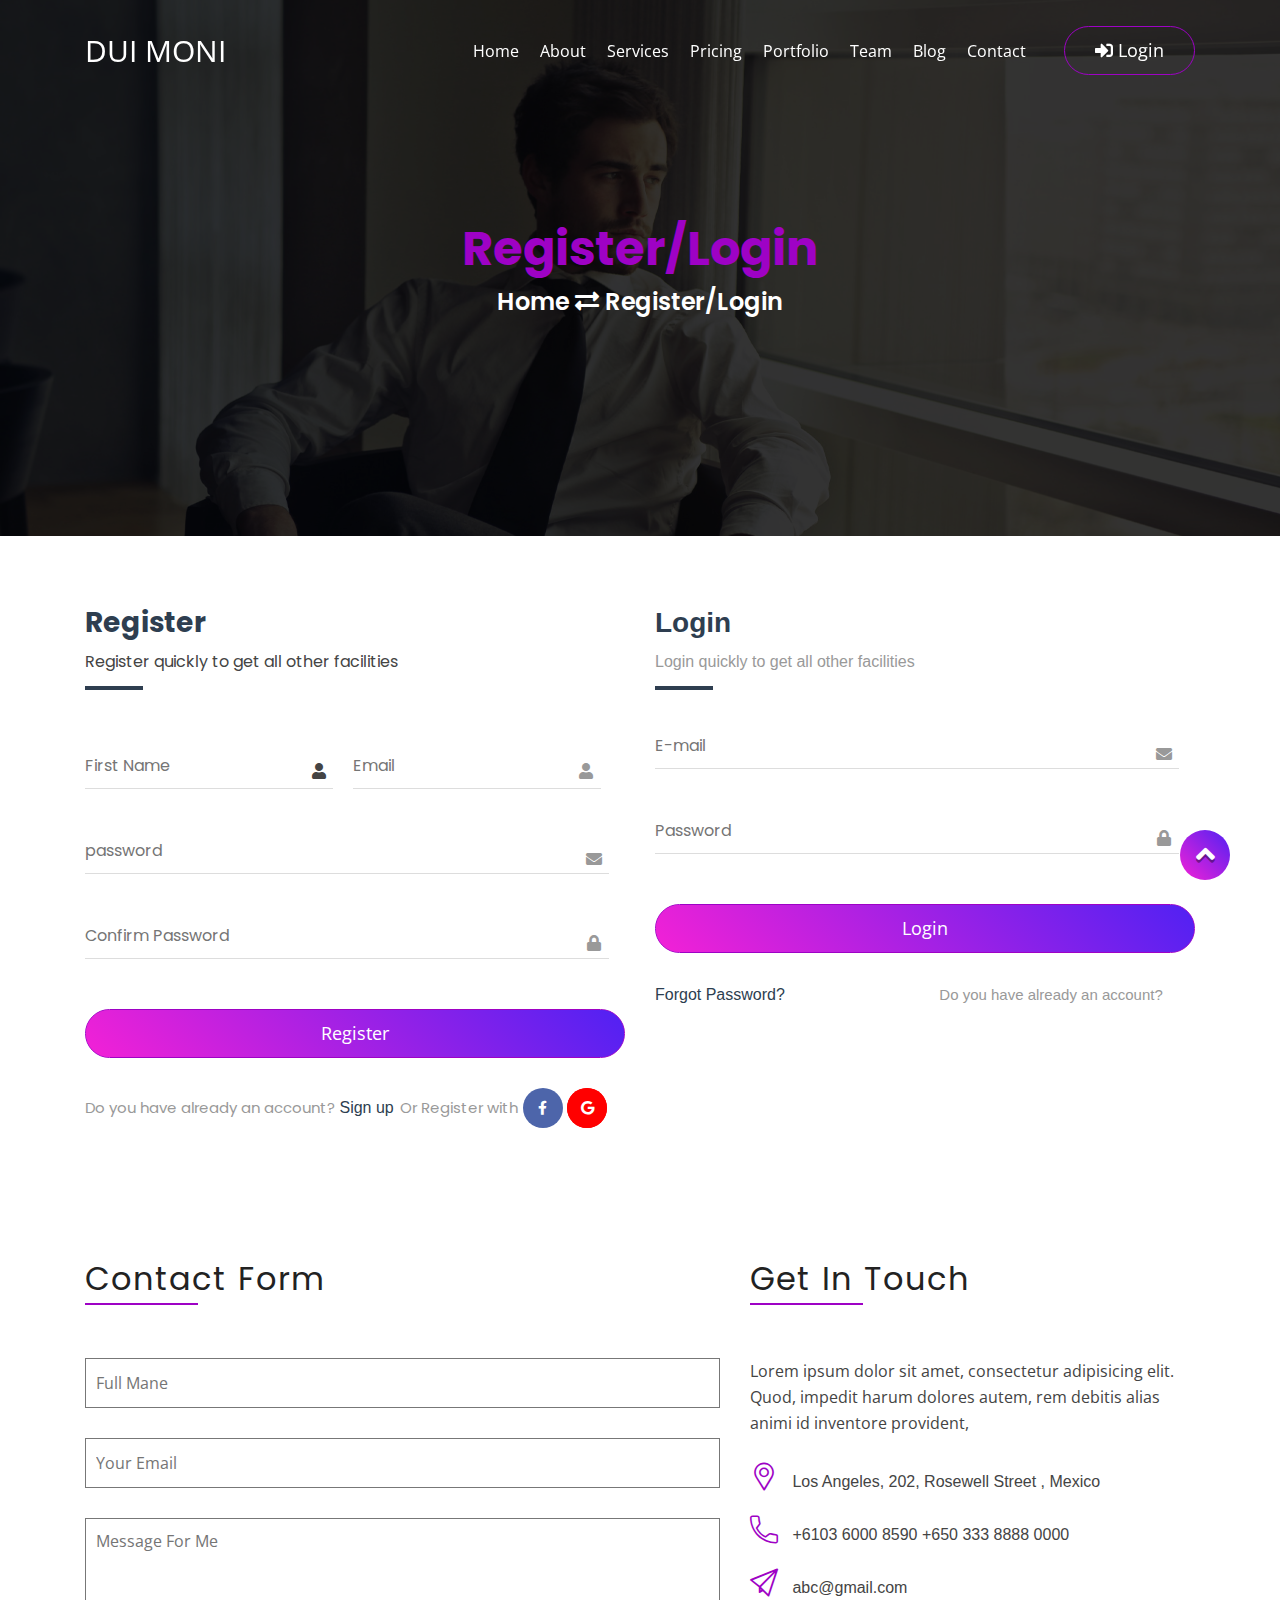
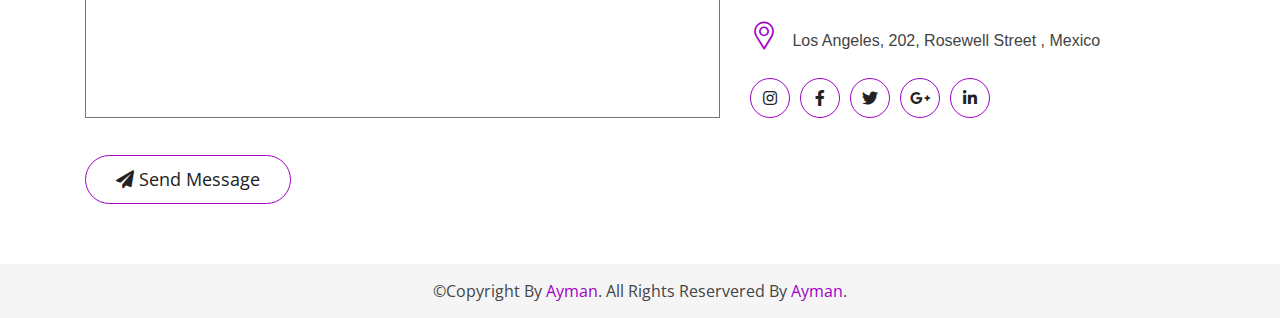
<file: login.html>
<!DOCTYPE html>
<html lang="en">

<head>
    <meta charset="UTF-8">
    <meta name="viewport" content="width=device-width, initial-scale=1, shrink-to-fit=no">
    <title>Register/Login</title>
    <link rel="stylesheet" href="css/all.min.css">
    <link rel="stylesheet" href="css/bootstrap.min.css">
    <link rel="stylesheet" href="flaticon/flaticon.css">
    <link rel="stylesheet" href="css/style.css">
    <link rel="stylesheet" href="css/responsive.css">
</head>



<body data-spy="scroll" data-target=".menu">



    <!--==================================================
               Back to top button part start
  ====================================================-->

    <a class="anq" href="#"><i class="fa fa-angle-up"></i></a>

    <!--==================================================
                 Back to top button part end
  ====================================================-->


    <!--==========================================
                manu part start
   ============================================-->

    <nav class="navbar  navbar-expand-md menu">
        <div class="container">
            <a class="navbar-brand" href="index.html">dui moni</a>
            <button class="navbar-toggler" type="button" data-toggle="collapse" data-target="#navbarSupportedContent" aria-controls="navbarSupportedContent" aria-expanded="false" aria-label="Toggle navigation">
                <i class="fas fa-bars"></i>
            </button>

            <div class="collapse navbar-collapse" id="navbarSupportedContent">
                <ul class="navbar-nav ml-auto">
                    <li class="nav-item">
                        <a class="nav-link" href="index.html">Home <span class="sr-only">(current)</span></a>
                    </li>
                    <li class="nav-item">
                        <a class="nav-link" href="about.html">about</a>
                    </li>
                    <li class="nav-item">
                        <a class="nav-link" href="services.html">services</a>
                    </li>
                    <li class="nav-item">
                        <a class="nav-link" href="pricing.html">pricing</a>
                    </li>
                    <li class="nav-item">
                        <a class="nav-link" href="portfolio.html">portfolio</a>
                    </li>
                    <li class="nav-item">
                        <a class="nav-link" href="#team">team</a>
                    </li>
                       <li class="nav-item">
                        <a class="nav-link" href="blog.html">blog</a>
                    </li>
                    <li class="nav-item">
                        <a class="nav-link" href="#contact">contact</a>
                    </li>
                </ul>
                <div class="manu_log">
                    <a href="#"><i class="fas fa-sign-in-alt"></i> login</a>
                </div>
            </div>
        </div>
    </nav>

    <!--==========================================
                manu part end
   ============================================-->

    <!--==========================================
              banner part start
   ============================================-->

    <section id="port_banner">
        <div class="overlay"></div>
        <div class="container">
            <div class="row">
                <div class="col-lg-12  text-center">
                    <div class="port_head">
                        <h3>Register/Login</h3>
                        <h4>Home <i class="fas fa-exchange-alt"></i> Register/Login</h4>
                    </div>
                </div>
            </div>
        </div>
    </section>





    <!--==========================================
                login part end
   ============================================-->

     <section id="Register">
        <div class="container">
            <div class="row">
                  <div class="col-lg-6">
                    <div class="Register">
                        <h3>Register</h3>
                        <p>Register quickly to get all other facilities</p>
                    </div>
                    <div class="main_contact">
                        <from>
                            <div class="frist_input">
                                <input type="text" placeholder="First Name">
                                <i class="fas fa-user icon55"></i>
                                <input type="email" placeholder="Email">
                                <i class="fas fa-user icon60"></i>
                            </div>
                            <div class="secend_input">
                                <input type="text" placeholder="password">
                                <i class="fas fa-envelope mesage"></i>
                                <input type="text" placeholder="Confirm Password">
                                <i class="fas fa-lock look"></i>
                            </div>
                            <button type="submit">Register</button>
                            <div class="info">
                                <span>Do you have already an account?</span>
                                <a href="#">Sign up</a>
                                <span class="or">Or Register with</span>
                                <a class="facebook" href="#"><i class="fab fa-facebook-f  facebook`"></i> </a>
                                <a class="google" href="#"><i class="fab fa-google   google"></i> </a>
                            </div>
                        </from>
                    </div>
                </div>
                  <div class="col-lg-6">
                    <div class="sign_in">
                        <h3>Login</h3>
                        <p>Login quickly to get all other facilities</p>
                    </div>
                    <div class="main_contact">
                        <from>

                            <div class="secend_input">
                                <input type="text" placeholder="E-mail">
                                <i class="fas fa-envelope mesage"></i>
                                <input type="text" placeholder="Password">
                                <i class="fas fa-lock look"></i>
                            </div>
                            <button type="submit">Login</button>
                            <div class="info2">

                                <a href="#">Forgot Password?</a>
                                <span>Do you have already an account?</span>

                            </div>
                        </from>
                    </div>
                </div>
            </div>
        </div>
    </section>


    <!--==========================================
                login part start
   ============================================-->

 


    <!--==========================================
             pricing part end
============================================-->






    <!--==========================================
                contact part start
   ============================================-->

    <section id="contact">
        <div class="container">
            <div class="row">
                <div class="col-lg-7 col-sm-6 col-md-6">
                    <div class="contact_head">
                        <h3>Contact Form</h3>
                    </div>
                    <div class="main_con">
                        <from>
                            <input type="text" placeholder="full mane">
                            <input type="email" placeholder="Your email">
                            <textarea name="" id="" cols="30" rows="10" placeholder="message for me"></textarea>
                            <button type="submit"> <i class="fas fa-paper-plane"></i> Send Message</button>
                        </from>
                    </div>
                </div>
                <div class="col-lg-5 col-sm-6 col-md-6">

                    <div class="last_con">
                        <h3>Get in Touch</h3>
                        <p>Lorem ipsum dolor sit amet, consectetur adipisicing elit. Quod, impedit harum dolores autem, rem debitis alias animi id inventore provident,</p>
                    </div>
                    <div class="address">
                        <i class="flaticon-placeholder size_md"></i>
                        <p>Los Angeles, 202, Rosewell Street , Mexico</p>
                    </div>
                    <div class="address">
                        <i class="flaticon-phone size_md"></i>
                        <p>+6103 6000 8590 +650 333 8888 0000</p>
                    </div>
                    <div class="address">
                        <i class="flaticon-ui size_md"></i>
                        <p> abc@gmail.com </p>
                    </div>
                    <div class="address">
                        <i class="flaticon-placeholder size_md"></i>
                        <p>Los Angeles, 202, Rosewell Street , Mexico</p>
                    </div>
                    <div class="so_icon">
                        <ul>
                            <li><a href="#"> <i class="fab fa-instagram"></i></a></li>
                            <li><a href="#"> <i class="fab fa-facebook-f"></i></a></li>
                            <li><a href="#"><i class="fab fa-twitter"></i></a></li>
                            <li><a href="#"><i class="fab fa-google-plus-g"></i></a></li>
                            <li><a href="#"><i class="fab fa-linkedin-in"></i></a></li>
                        </ul>
                    </div>
                </div>
            </div>
        </div>
    </section>


    <!--==========================================
                contact part end
   ============================================-->



    <!--==========================================
                footer part start
   ============================================-->


    <section id="footer">
        <div class="container">
            <div class="row">
                <div class="col-lg-12">
                    <div class="footer_head text-center">
                        <p>©Copyright by <span>ayman</span>. All rights reservered by <span>ayman</span>.</p>
                    </div>
                </div>
            </div>
        </div>
    </section>




    <script src="js/jquery-1.12.4.min.js"></script>
    <script src="js/popper.min.js"></script>
    <script src="js/bootstrap.min.js"></script>
    <script src="js/script.js"></script>


</body>

</html>
</file>
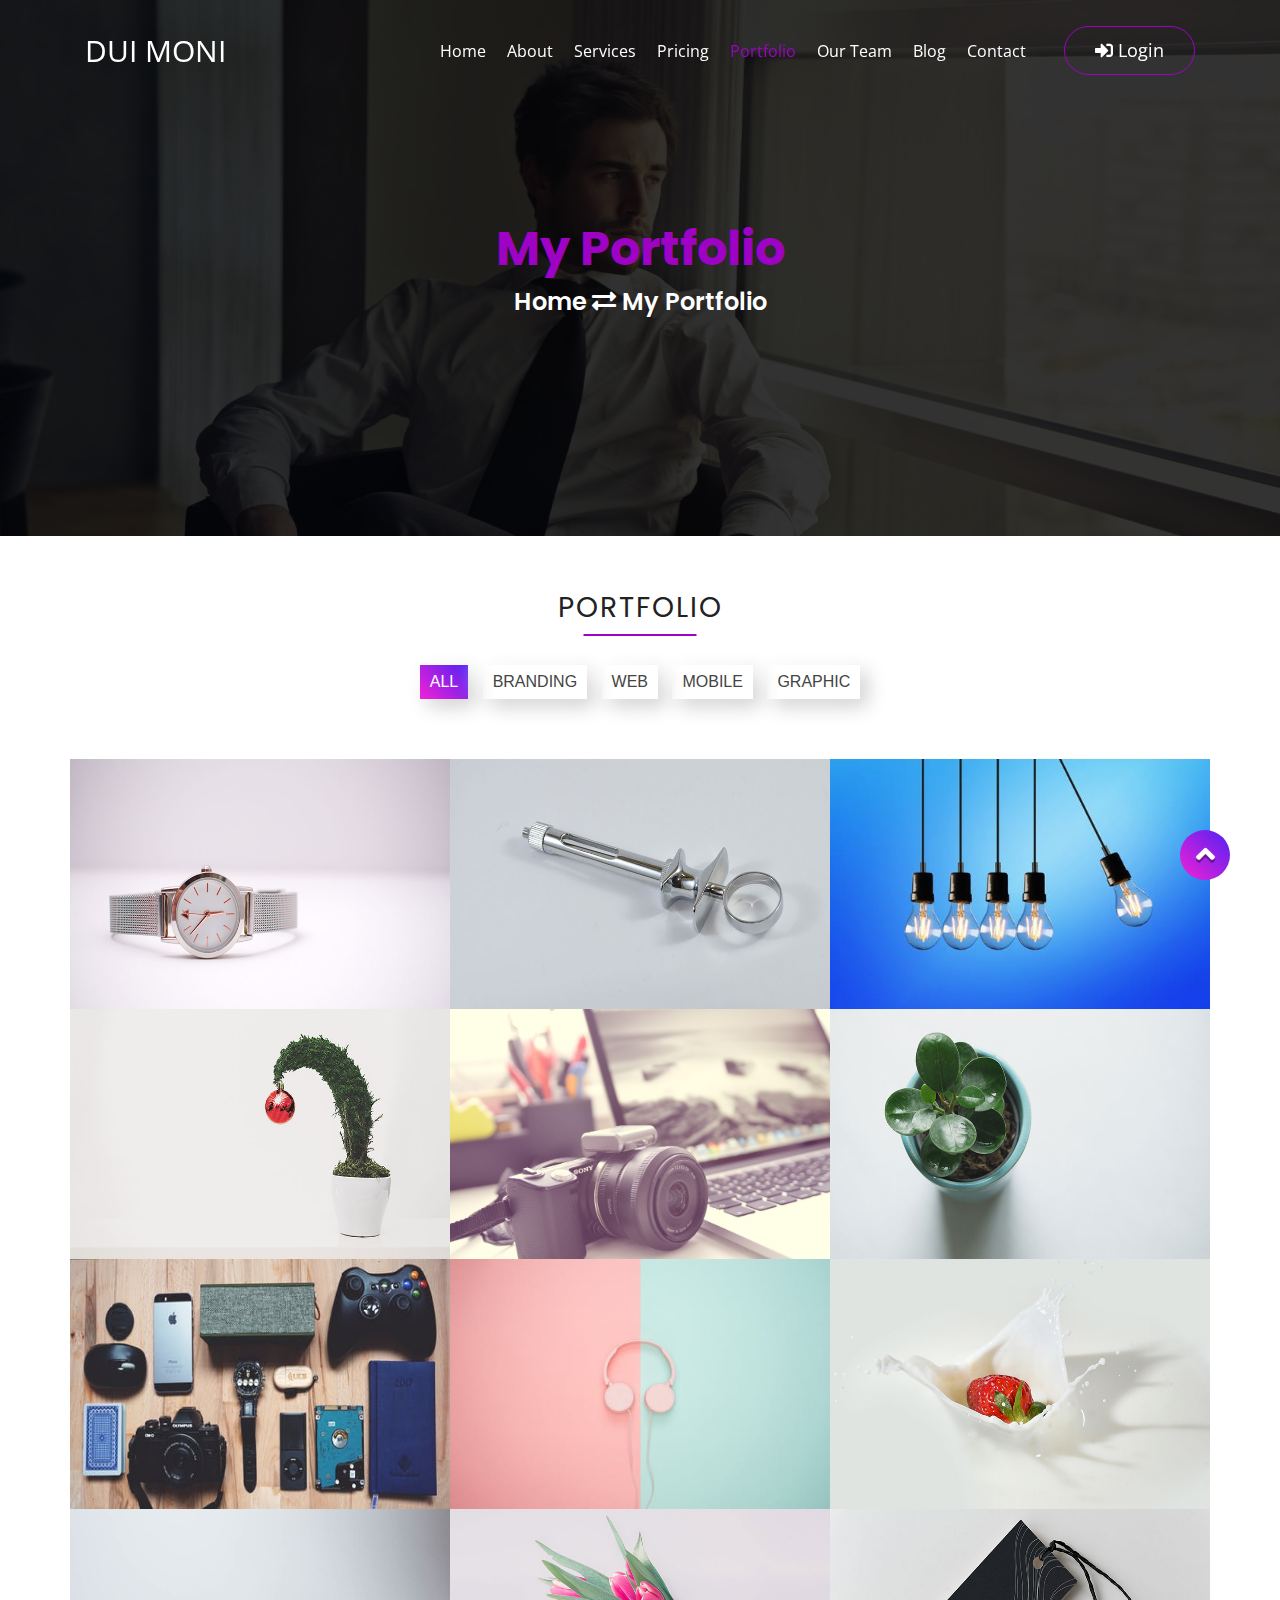
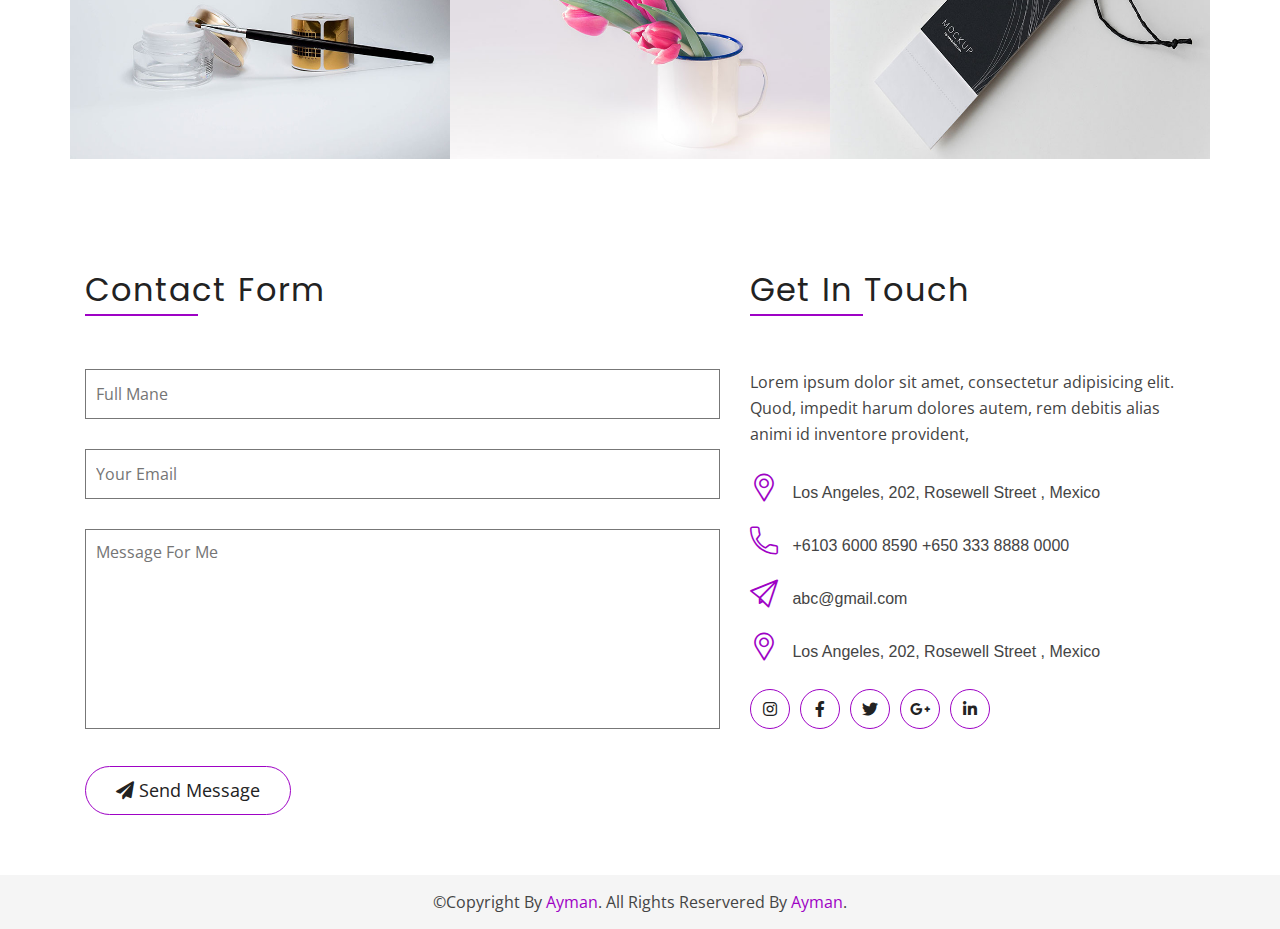
<file: portfolio.html>
<!DOCTYPE html>
<html lang="en">

<head>
    <meta charset="UTF-8">
    <meta name="viewport" content="width=device-width, initial-scale=1, shrink-to-fit=no">
    <title>portfolio</title>
    <link rel="stylesheet" href="css/all.min.css">
    <link rel="stylesheet" href="css/bootstrap.min.css">
     <link rel="stylesheet" href="flaticon/flaticon.css">
     <link rel="stylesheet" href="css/lightbox.min.css">
    <link rel="stylesheet" href="css/style.css">
    <link rel="stylesheet" href="css/responsive.css">
</head>



<body data-spy="scroll" data-target=".menu">



    <!--==================================================
               Back to top button part start
  ====================================================-->

    <a class="anq" href="#"><i class="fa fa-angle-up"></i></a>

    <!--==================================================
                 Back to top button part end
  ====================================================-->


    <!--==========================================
                manu part start
   ============================================-->

    <nav class="navbar  navbar-expand-md menu">
        <div class="container">
            <a class="navbar-brand" href="index.html">dui moni</a>
            <button class="navbar-toggler" type="button" data-toggle="collapse" data-target="#navbarSupportedContent" aria-controls="navbarSupportedContent" aria-expanded="false" aria-label="Toggle navigation">
                <i class="fas fa-bars"></i>
            </button>

            <div class="collapse navbar-collapse" id="navbarSupportedContent">
                <ul class="navbar-nav ml-auto">
                    <li class="nav-item">
                        <a class="nav-link" href="index.html">Home <span class="sr-only">(current)</span></a>
                    </li>
                    <li class="nav-item">
                        <a class="nav-link" href="about.html">about</a>
                    </li>
                    <li class="nav-item">
                        <a class="nav-link" href="services.html">services</a>
                    </li>
                    <li class="nav-item">
                        <a class="nav-link" href="pricing.html">pricing</a>
                    </li>

                    <li class="nav-item">
                        <a class="nav-link active" href="portfolio.html">portfolio</a>
                    </li>
                    <li class="nav-item">
                        <a class="nav-link" href="#team">our team</a>
                    </li>
                    <li class="nav-item">
                        <a class="nav-link" href="blog.html">blog</a>
                    </li>
                    <li class="nav-item">
                        <a class="nav-link" href="#contact">contact</a>
                    </li>
                </ul>
                <div class="manu_log">
                    <a href="#"><i class="fas fa-sign-in-alt"></i> login</a>
                </div>
            </div>
        </div>
    </nav>

    <!--==========================================
                manu part end
   ============================================-->

    <!--==========================================
                port_banner part start
   ============================================-->

    <section id="port_banner">
        <div class="overlay"></div>
        <div class="container">
            <div class="row">
                <div class="col-lg-12  text-center">
                    <div class="port_head">
                        <h3>my portfolio</h3>
                        <h4>Home <i class="fas fa-exchange-alt"></i> my portfolio</h4>
                    </div>
                </div>
            </div>
        </div>
    </section>





    <!--==========================================
                port_banner part end
   ============================================-->


    <!--==========================================
                portfolio part start
   ============================================-->

    <section id="portfolio">
        <div class="container">
            <div class="row">
                <div class="col-lg-12">
                    <div class="portfolio_head text-center">
                        <h3>portfolio</h3>
                    </div>
                    <div class="col-lg-12 text-center">
                        <div class="portfolio_box">
                            <ul>
                                <li class="active" data-filter="all">all</li>
                                <li data-filter=".Branding">Branding</li>
                                <li data-filter=".Web">Web</li>
                                <li data-filter=".Mobile">Mobile</li>
                                <li data-filter=".GRAPHIC">GRAPHIC</li>
                            </ul>
                        </div>
                    </div>
                </div>
            </div>
        </div>
    </section>


    <!--==========================================
                portfolio part end
   ============================================-->






    <!--==========================================
                portfolio2 part start
   ============================================-->

    <section id="portfolio2">
        <div class="container">
            <div class="cont">
                <div class="row">
                    <div class="mix col-lg-4 col-sm-6 col-md-4 Branding Web GRAPHIC p-0">
                        <div class="prot_img">
                            <img src="images/project-7.jpg" alt="project-7">
                            <div class="overlay">
                                <div class="contant">
                                    <a href="images/project-7.jpg" data-lightbox="images-1" data-title="My Creative Works"><i class="fas fa-search"></i></a>
                                    <h3>GRAPHIC</h3>
                                    <p>Creative Web Design</p>
                                </div>
                            </div>
                        </div>
                    </div>
                    <div class="mix col-lg-4 col-sm-6 col-md-4 Web Mobile Mobile p-0">
                        <div class="prot_img">
                            <img src="images/project-9.jpg" alt="project-9">
                            <div class="overlay">
                                <div class="contant">
                                    <a href="images/project-9.jpg" data-lightbox="images-1" data-title="My Creative Works"><i class="fas fa-search"></i></a>
                                    <h3>LOGO BRANDING</h3>
                                    <p>Creative Web Design</p>
                                </div>
                            </div>
                        </div>
                    </div>
                    <div class="mix col-lg-4 col-sm-6 col-md-4 Branding Mobile p-0">
                        <div class="prot_img ">
                            <img src="images/port_t1.jpeg" alt="port_t1">
                            <div class="overlay">
                                <div class="contant">
                                    <a href="images/port_t1.jpeg" data-lightbox="images-1" data-title="My Creative Works"><i class="fas fa-search"></i></a>
                                    <h3>PRINCIPALES</h3>
                                    <p>Creative Web Design</p>
                                </div>
                            </div>
                        </div>
                    </div>
                    <div class="mix col-lg-4 col-sm-6 col-md-4 Branding Mobile GRAPHIC p-0">
                        <div class="prot_img">
                            <img src="images/project-5.jpg" alt="project-5">
                            <div class="overlay">
                                <div class="contant">
                                      <a href="images/project-5.jpg" data-lightbox="images-1" data-title="My Creative Works"><i class="fas fa-search"></i></a>
                                    <h3>UNIQUE VALUES</h3>
                                    <p>Creative Web Design</p>
                                </div>
                            </div>
                        </div>
                    </div>
                    <div class="mix col-lg-4 col-sm-6 col-md-4 Mobile Branding GRAPHIC p-0">
                        <div class="prot_img">
                            <img src="images/prot8.jpg" alt="prot8">
                            <div class="overlay">
                                <div class="contant">
                                      <a href="images/prot8.jpg" data-lightbox="images-1" data-title="My Creative Works"><i class="fas fa-search"></i></a>
                                    <h3>COMPONENTS</h3>
                                    <p>Creative Web Design</p>
                                </div>
                            </div>
                        </div>
                    </div>
                    <div class="mix col-lg-4 col-sm-6 col-md-4 GRAPHIC Branding p-0">
                        <div class="prot_img">
                            <img src="images/project-8.jpg" alt="project-8">
                            <div class="overlay">
                                <div class="contant">
                                      <a href="images/project-8.jpg" data-lightbox="images-1" data-title="My Creative Works"><i class="fas fa-search"></i></a>
                                    <h3>ILLUSTRATION</h3>
                                    <p>Creative Web Design</p>
                                </div>
                            </div>
                        </div>
                    </div>
                    <div class="mix col-lg-4 col-sm-6 col-md-4 Branding Web p-0">
                        <div class="prot_img">
                            <img src="images/port_t2.jpeg" alt="port_t2">
                            <div class="overlay">
                                <div class="contant">
                                      <a href="images/port_t2.jpeg" data-lightbox="images-1" data-title="My Creative Works"><i class="fas fa-search"></i></a>
                                    <h3>GRAPHIC</h3>
                                    <p>Creative Web Design</p>
                                </div>
                            </div>
                        </div>
                    </div>
                    <div class="mix col-lg-4 col-sm-6 col-md-4 Web Mobile GRAPHIC p-0">
                        <div class="prot_img">
                            <img src="images/portg4.jpeg" alt="portg4">
                            <div class="overlay">
                                <div class="contant">
                                      <a href="images/portg4.jpeg" data-lightbox="images-1" data-title="My Creative Works"><i class="fas fa-search"></i></a>
                                    <h3>COMPONENTS</h3>
                                    <p>Creative Web Design</p>
                                </div>
                            </div>
                        </div>
                    </div>
                    <div class="mix col-lg-4 col-sm-6 col-md-4 Branding GRAPHIC Mobile p-0">
                        <div class="prot_img ">
                            <img src="images/project-2.jpg" alt="project-2">
                            <div class="overlay">
                                <div class="contant">
                                      <a href="images/project-2.jpg" data-lightbox="images-1" data-title="My Creative Works"><i class="fas fa-search"></i></a>
                                    <h3>ILLUSTRATION</h3>
                                    <p>Creative Web Design</p>
                                </div>
                            </div>
                        </div>
                    </div>
                    <div class="mix col-lg-4 col-sm-6 col-md-4 Branding Mobile web p-0">
                        <div class="prot_img">
                            <img src="images/project-6.jpg" alt="project-6">
                            <div class="overlay">
                                <div class="contant">
                                     <a href="images/protb1.jpeg" data-lightbox="images-1" data-title="My Creative Works"><i class="fas fa-search"></i></a>
                                    <h3>GRAPHIC</h3>
                                    <p>Creative Web Design</p>
                                </div>
                            </div>
                        </div>
                    </div>
                    <div class="mix col-lg-4 col-sm-6 col-md-4 Mobile Branding p-0">
                        <div class="prot_img">
                            <img src="images/project-4.jpg" alt="project-4">
                            <div class="overlay">
                                <div class="contant">
                                      <a href="images/port_a2.jpeg" data-lightbox="images-1" data-title="My Creative Works"><i class="fas fa-search"></i></a>
                                    <h3>COMPONENTS</h3>
                                    <p>Creative Web Design</p>
                                </div>
                            </div>
                        </div>
                    </div>
                    <div class="mix col-lg-4 col-sm-6 col-md-4 GRAPHIC Branding p-0">
                        <div class="prot_img">
                            <img src="images/project-3.jpg" alt="project-3">
                            <div class="overlay">
                                <div class="contant">
                                      <a href="images/project-3.jpg" data-lightbox="images-1" data-title="My Creative Works"><i class="fas fa-search"></i></a>
                                    <h3>GRAPHIC</h3>
                                    <p>Creative Web Design</p>
                                </div>
                            </div>
                        </div>
                    </div>
                </div>
            </div>
        </div>
    </section>


    <!--==========================================
                portfolio2 part end
   ============================================-->


    <!--==========================================
                contact part start
   ============================================-->

    <section id="contact">
        <div class="container">
            <div class="row">
                <div class="col-lg-7 col-sm-6 col-md-6">
                    <div class="contact_head">
                        <h3>Contact Form</h3>
                    </div>
                    <div class="main_con">
                        <from>
                            <input type="text" placeholder="full mane">
                            <input type="email" placeholder="Your email">
                            <textarea name="" id="" cols="30" rows="10" placeholder="message for me"></textarea>
                            <button type="submit"> <i class="fas fa-paper-plane"></i> Send Message</button>
                        </from>
                    </div>
                </div>
                <div class="col-lg-5 col-sm-6 col-md-6">

                    <div class="last_con">
                        <h3>Get in Touch</h3>
                        <p>Lorem ipsum dolor sit amet, consectetur adipisicing elit. Quod, impedit harum dolores autem, rem debitis alias animi id inventore provident,</p>
                    </div>
                    <div class="address">
                        <i class="flaticon-placeholder size_md"></i>
                        <p>Los Angeles, 202, Rosewell Street , Mexico</p>
                    </div>
                    <div class="address">
                        <i class="flaticon-phone size_md"></i>
                        <p>+6103 6000 8590 +650 333 8888 0000</p>
                    </div>
                    <div class="address">
                        <i class="flaticon-ui size_md"></i>
                        <p> abc@gmail.com </p>
                    </div>
                    <div class="address">
                        <i class="flaticon-placeholder size_md"></i>
                        <p>Los Angeles, 202, Rosewell Street , Mexico</p>
                    </div>
                    <div class="so_icon">
                        <ul>
                            <li><a href="#"> <i class="fab fa-instagram"></i></a></li>
                            <li><a href="#"> <i class="fab fa-facebook-f"></i></a></li>
                            <li><a href="#"><i class="fab fa-twitter"></i></a></li>
                            <li><a href="#"><i class="fab fa-google-plus-g"></i></a></li>
                            <li><a href="#"><i class="fab fa-linkedin-in"></i></a></li>
                        </ul>
                    </div>
                </div>
            </div>
        </div>
    </section>


    <!--==========================================
                contact part end
   ============================================-->



    <!--==========================================
                footer part start
   ============================================-->


    <section id="footer">
        <div class="container">
            <div class="row">
                <div class="col-lg-12">
                    <div class="footer_head text-center">
                        <p>©Copyright by <span>ayman</span>. All rights reservered by <span>ayman</span>.</p>
                    </div>
                </div>
            </div>
        </div>
    </section>


    <!--==========================================
                footer part end
      ============================================-->


    <!--==========================================
                loading part start
      ============================================-->

    <!--
    <div class="loader">
        <div class="load">
            <span></span>
            <span></span>
            <span></span>
            <span></span>
        </div>
    </div>
-->

    <!--==========================================
                loading part end
      ============================================-->






    <script src="js/jquery-1.12.4.min.js"></script>
    <script src="js/popper.min.js"></script>
    <script src="js/bootstrap.min.js"></script>
    <script src="js/mixitup.min.js"></script>
    <script src="js/lightbox.min.js"></script>
     <script src="js/script.js"></script>


</body>

</html>
</file>
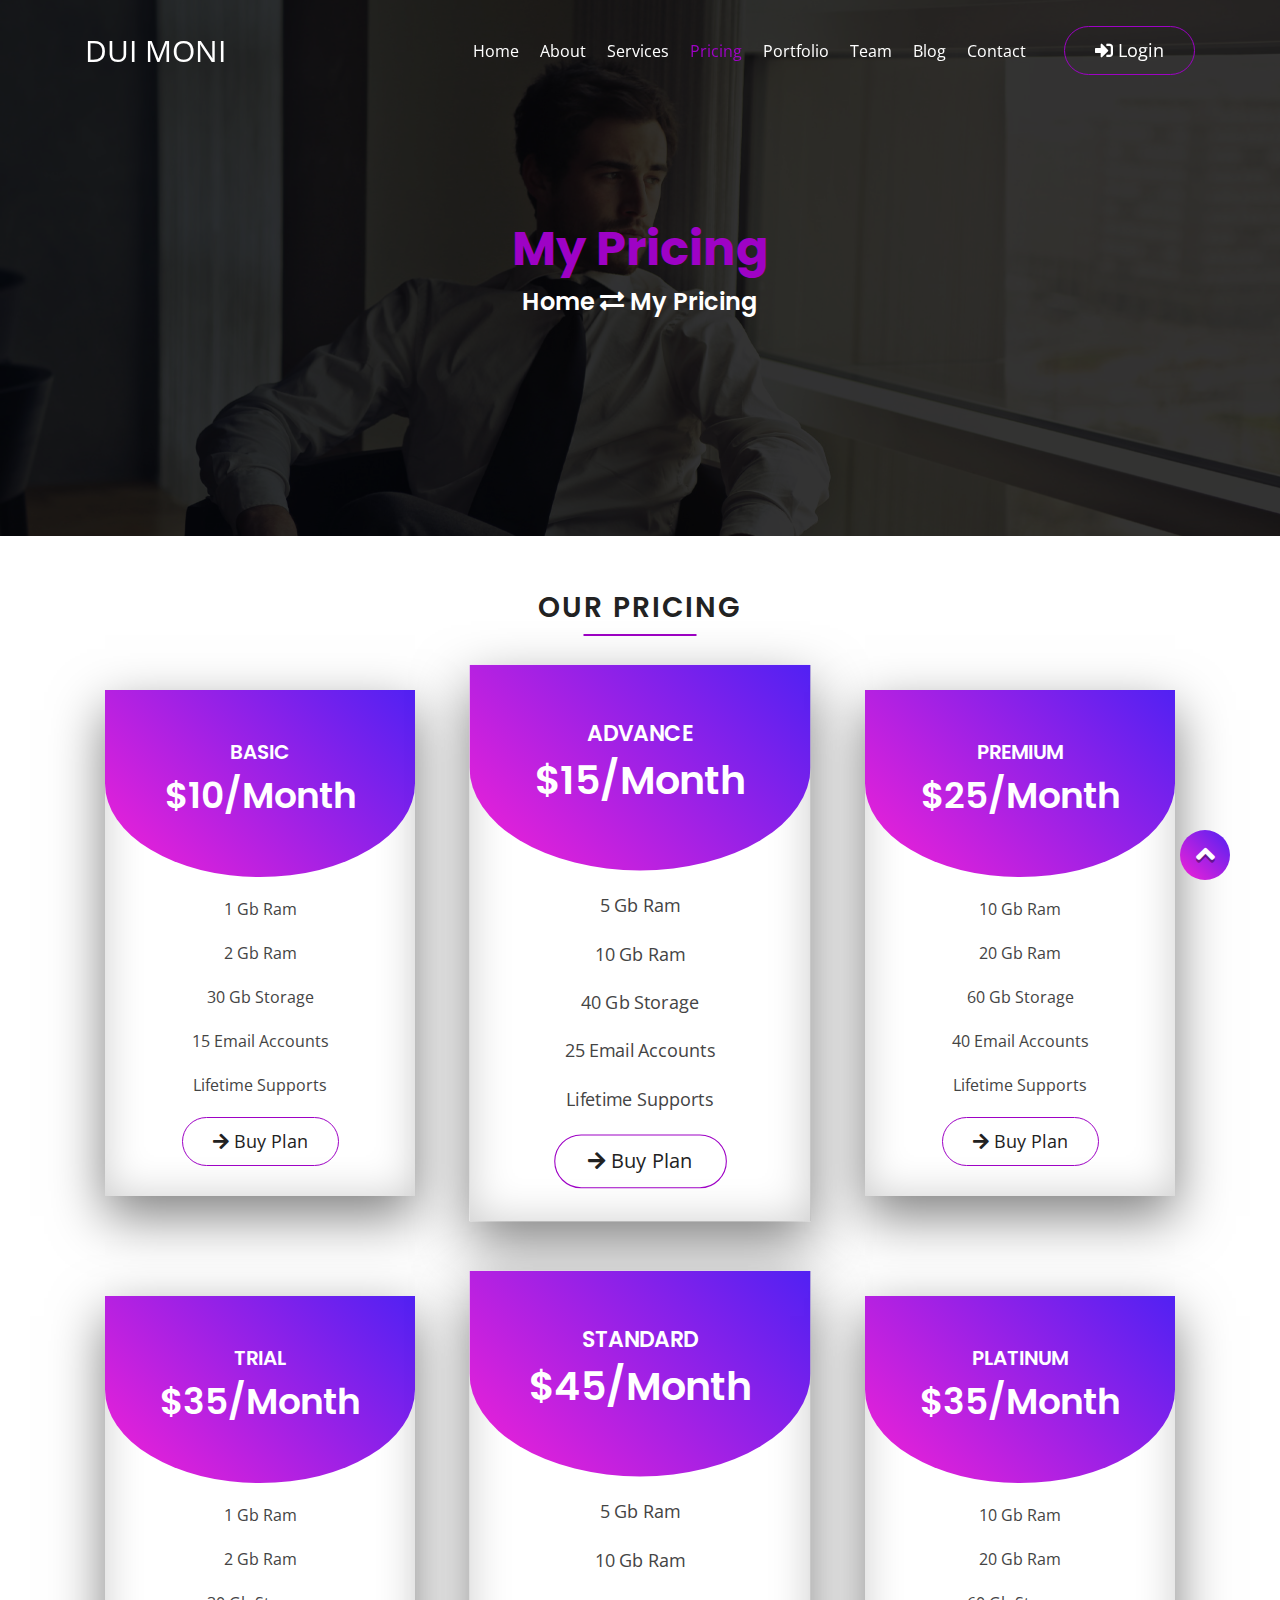
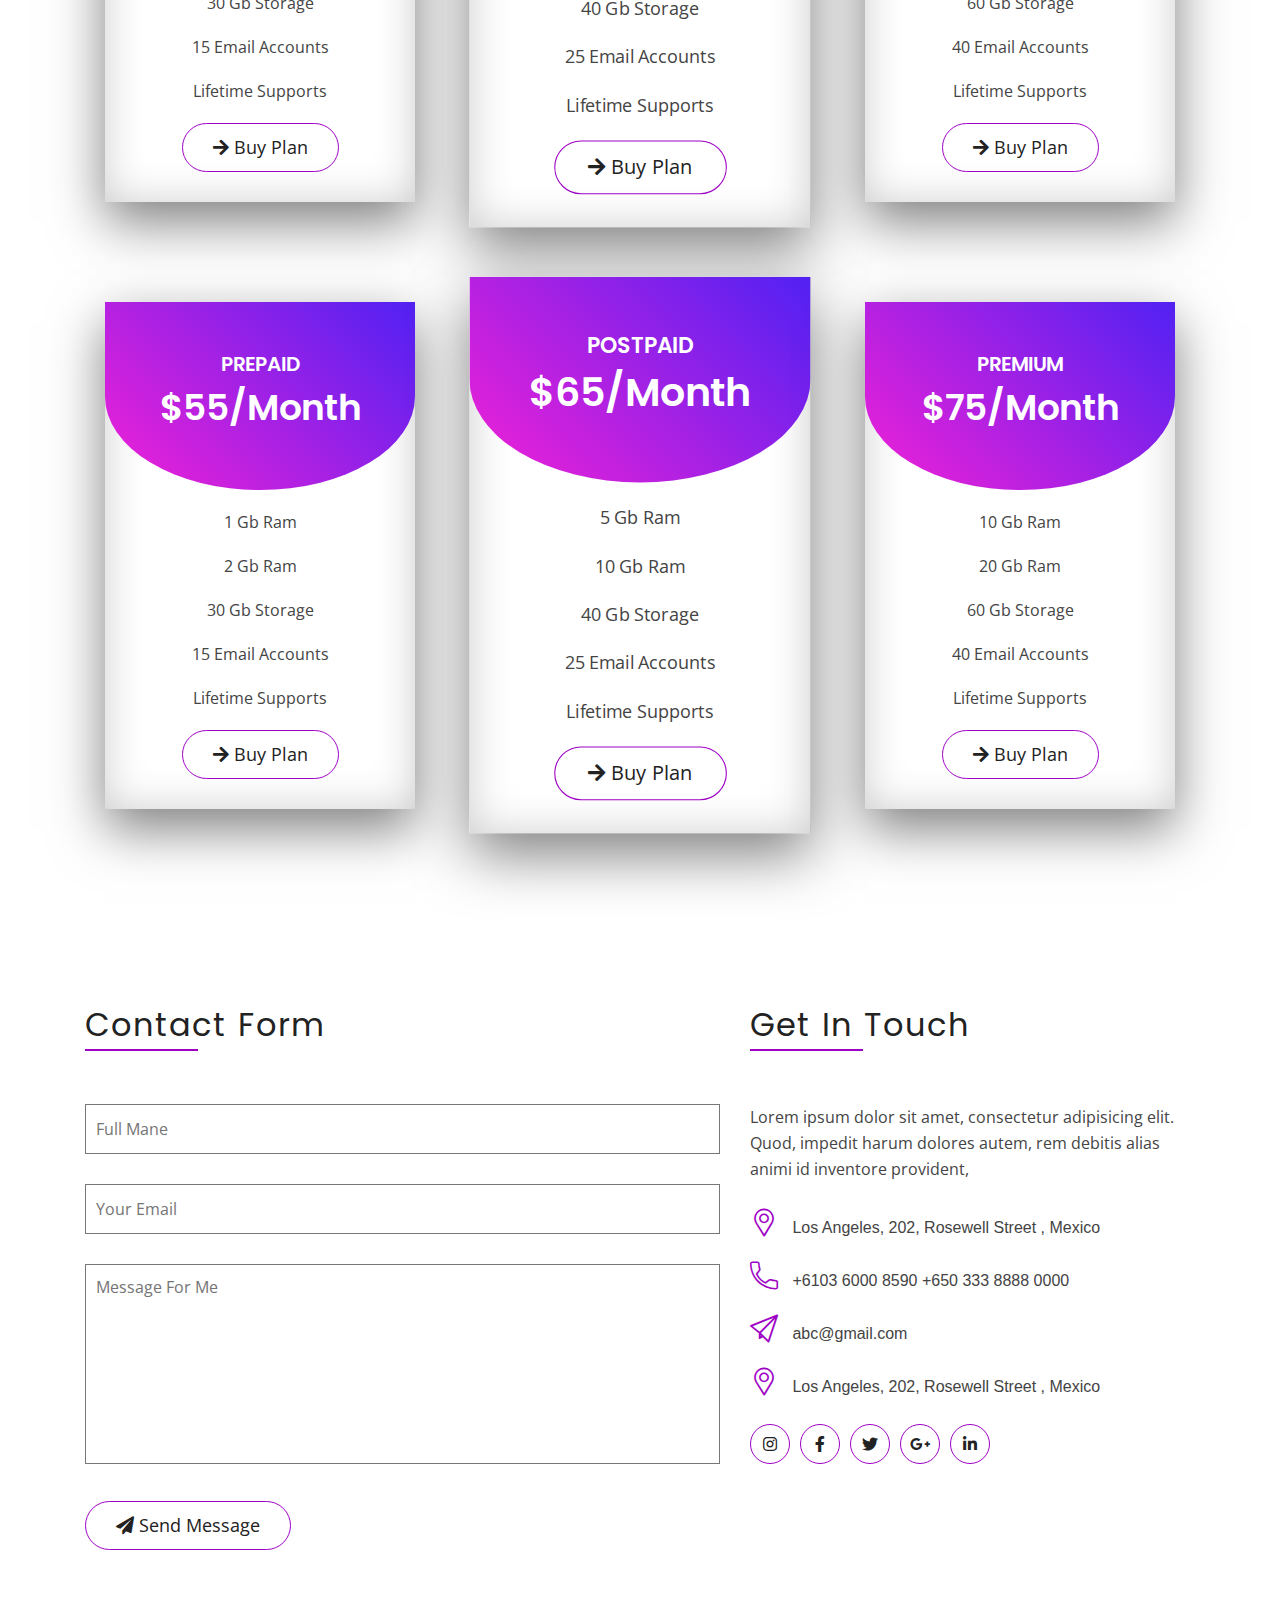
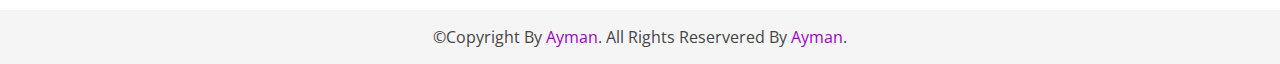
<file: pricing.html>
<!DOCTYPE html>
<html lang="en">

<head>
    <meta charset="UTF-8">
    <meta name="viewport" content="width=device-width, initial-scale=1, shrink-to-fit=no">
    <title>pricing</title>
    <link rel="stylesheet" href="css/all.min.css">
    <link rel="stylesheet" href="css/bootstrap.min.css">
    <link rel="stylesheet" href="flaticon/flaticon.css">
    <link rel="stylesheet" href="css/style.css">
    <link rel="stylesheet" href="css/responsive.css">
</head>



<body data-spy="scroll" data-target=".menu">



    <!--==================================================
               Back to top button part start
  ====================================================-->

    <a class="anq" href="#"><i class="fa fa-angle-up"></i></a>

    <!--==================================================
                 Back to top button part end
  ====================================================-->


    <!--==========================================
                manu part start
   ============================================-->

    <nav class="navbar  navbar-expand-md menu">
        <div class="container">
            <a class="navbar-brand" href="index.html">dui moni</a>
            <button class="navbar-toggler" type="button" data-toggle="collapse" data-target="#navbarSupportedContent" aria-controls="navbarSupportedContent" aria-expanded="false" aria-label="Toggle navigation">
                <i class="fas fa-bars"></i>
            </button>

            <div class="collapse navbar-collapse" id="navbarSupportedContent">
                <ul class="navbar-nav ml-auto">
                    <li class="nav-item">
                        <a class="nav-link" href="index.html">Home <span class="sr-only">(current)</span></a>
                    </li>
                    <li class="nav-item">
                        <a class="nav-link" href="about.html">about</a>
                    </li>
                    <li class="nav-item">
                        <a class="nav-link" href="services.html">services</a>
                    </li>
                    <li class="nav-item">
                        <a class="nav-link active" href="pricing.html">pricing</a>
                    </li>
                    <li class="nav-item">
                        <a class="nav-link" href="portfolio.html">portfolio</a>
                    </li>
                    <li class="nav-item">
                        <a class="nav-link" href="#team">team</a>
                    </li>
                       <li class="nav-item">
                        <a class="nav-link" href="blog.html">blog</a>
                    </li>
                    <li class="nav-item">
                        <a class="nav-link" href="#contact">contact</a>
                    </li>
                </ul>
                <div class="manu_log">
                    <a href="#"><i class="fas fa-sign-in-alt"></i> login</a>
                </div>
            </div>
        </div>
    </nav>

    <!--==========================================
                manu part end
   ============================================-->

    <!--==========================================
                pricing_banner part start
   ============================================-->

    <section id="port_banner">
        <div class="overlay"></div>
        <div class="container">
            <div class="row">
                <div class="col-lg-12  text-center">
                    <div class="port_head">
                        <h3>my pricing</h3>
                        <h4>Home <i class="fas fa-exchange-alt"></i> my pricing</h4>
                    </div>
                </div>
            </div>
        </div>
    </section>





    <!--==========================================
                pricing_banner part end
   ============================================-->


    <!--==========================================
                pricing part start
   ============================================-->

    <section id="pricing">
        <div class="container">
            <div class="row">
                <div class="col-lg-12">
                    <div class="pricing_head text-center">
                        <h3> our pricing</h3>
                    </div>
                    <div class="row">
                        <div class="col-lg-4 col-sm-6 col-md-4 price_sopnil">
                            <div class="price_table">
                                <div class="price_head">
                                    <h4>basic</h4>
                                    <h3>$10<span>/month</span></h3>
                                </div>
                                <div class="price_content">
                                    <ul>
                                        <li>1 gb ram</li>
                                        <li>2 gb ram</li>
                                        <li>30 gb storage</li>
                                        <li>15 Email accounts</li>
                                        <li>lifetime supports</li>
                                    </ul>
                                </div>
                                <div class="price_button">
                                    <a href="index.html"><i class="fas fa-arrow-right"></i>  buy plan </a>
                                </div>
                            </div>
                        </div>
                        <div class="col-lg-4 col-sm-6  col-md-4 imran">
                            <div class="price_table">
                                <div class="price_head">
                                    <h4>advance</h4>
                                    <h3>$15<span>/month</span></h3>
                                </div>
                                <div class="price_content">
                                    <ul>
                                        <li>5 gb ram</li>
                                        <li>10 gb ram</li>
                                        <li>40 gb storage</li>
                                        <li>25 Email accounts</li>
                                        <li>lifetime supports</li>
                                    </ul>
                                </div>
                                <div class="price_button">
                                    <a href="index.html"><i class="fas fa-arrow-right"></i>  buy plan </a>
                                </div>
                            </div>
                        </div>
                        <div class="col-lg-4 col-sm-6  col-md-4">
                            <div class="price_table">
                                <div class="price_head">
                                    <h4>premium</h4>
                                    <h3>$25<span>/month</span></h3>
                                </div>
                                <div class="price_content">
                                    <ul>
                                        <li>10 gb ram</li>
                                        <li>20 gb ram</li>
                                        <li>60 gb storage</li>
                                        <li>40 Email accounts</li>
                                        <li>lifetime supports</li>
                                    </ul>
                                </div>
                                <div class="price_button">
                                    <a href="pricing.html"><i class="fas fa-arrow-right"></i>  buy plan </a>
                                </div>
                            </div>
                        </div>

                        <div class="col-lg-4 col-sm-6  col-md-4">
                            <div class="price_table">
                                <div class="price_head">
                                    <h4>Trial</h4>
                                    <h3>$35<span>/month</span></h3>
                                </div>
                                <div class="price_content">
                                    <ul>
                                        <li>1 gb ram</li>
                                        <li>2 gb ram</li>
                                        <li>30 gb storage</li>
                                        <li>15 Email accounts</li>
                                        <li>lifetime supports</li>
                                    </ul>
                                </div>
                                <div class="price_button">
                                    <a href="index.html"> <i class="fas fa-arrow-right"></i> buy plan </a>
                                </div>
                            </div>
                        </div>
                        <div class="col-lg-4 col-sm-6  col-md-4 imran">
                            <div class="price_table">
                                <div class="price_head">
                                    <h4>Standard</h4>
                                    <h3>$45<span>/month</span></h3>
                                </div>
                                <div class="price_content">
                                    <ul>
                                        <li>5 gb ram</li>
                                        <li>10 gb ram</li>
                                        <li>40 gb storage</li>
                                        <li>25 Email accounts</li>
                                        <li>lifetime supports</li>
                                    </ul>
                                </div>
                                <div class="price_button">
                                    <a href="index.html"> <i class="fas fa-arrow-right"></i> buy plan </a>
                                </div>
                            </div>
                        </div>
                        <div class="col-lg-4 col-sm-6  col-md-4 price_sopnil">
                            <div class="price_table">
                                <div class="price_head">
                                    <h4>Platinum</h4>
                                    <h3>$35<span>/month</span></h3>
                                </div>
                                <div class="price_content">
                                    <ul>
                                        <li>10 gb ram</li>
                                        <li>20 gb ram</li>
                                        <li>60 gb storage</li>
                                        <li>40 Email accounts</li>
                                        <li>lifetime supports</li>
                                    </ul>
                                </div>
                                <div class="price_button">
                                    <a href="index.html"><i class="fas fa-arrow-right"></i>  buy plan </a>
                                </div>
                            </div>
                        </div>


                        <div class="col-lg-4 col-sm-6  col-md-4 price_sopnil">
                            <div class="price_table">
                                <div class="price_head">
                                    <h4>Prepaid</h4>
                                    <h3>$55<span>/month</span></h3>
                                </div>
                                <div class="price_content">
                                    <ul>
                                        <li>1 gb ram</li>
                                        <li>2 gb ram</li>
                                        <li>30 gb storage</li>
                                        <li>15 Email accounts</li>
                                        <li>lifetime supports</li>
                                    </ul>
                                </div>
                                <div class="price_button">
                                    <a href="index.html"><i class="fas fa-arrow-right"></i>  buy plan </a>
                                </div>
                            </div>
                        </div>
                        <div class="col-lg-4 col-sm-6  col-md-4 imran">
                            <div class="price_table">
                                <div class="price_head">
                                    <h4>Postpaid</h4>
                                    <h3>$65<span>/month</span></h3>
                                </div>
                                <div class="price_content">
                                    <ul>
                                        <li>5 gb ram</li>
                                        <li>10 gb ram</li>
                                        <li>40 gb storage</li>
                                        <li>25 Email accounts</li>
                                        <li>lifetime supports</li>
                                    </ul>
                                </div>
                                <div class="price_button">
                                    <a href="index.html"><i class="fas fa-arrow-right"></i>  buy plan </a>
                                </div>
                            </div>
                        </div>
                        <div class="col-lg-4 col-sm-6  col-md-4">
                            <div class="price_table">
                                <div class="price_head">
                                    <h4>premium</h4>
                                    <h3>$75<span>/month</span></h3>
                                </div>
                                <div class="price_content">
                                    <ul>
                                        <li>10 gb ram</li>
                                        <li>20 gb ram</li>
                                        <li>60 gb storage</li>
                                        <li>40 Email accounts</li>
                                        <li>lifetime supports</li>
                                    </ul>
                                </div>
                                <div class="price_button">
                                    <a href="index.html"><i class="fas fa-arrow-right"></i>  buy plan </a>
                                </div>
                            </div>
                        </div>
                        <div class="col-lg-4 col-sm-6 only_sm">
                            <div class="price_table">
                                <div class="price_head">
                                    <h4>premium</h4>
                                    <h3>$75<span>/month</span></h3>
                                </div>
                                <div class="price_content">
                                    <ul>
                                        <li>10 gb ram</li>
                                        <li>20 gb ram</li>
                                        <li>60 gb storage</li>
                                        <li>40 Email accounts</li>
                                        <li>lifetime supports</li>
                                    </ul>
                                </div>
                                <div class="price_button">
                                    <a href="index.html"> <i class="fas fa-arrow-right"></i> buy plan </a>
                                </div>
                            </div>
                        </div>
                    </div>
                </div>
            </div>
        </div>
    </section>



    <!--==========================================
             pricing part end
============================================-->






    <!--==========================================
                contact part start
   ============================================-->

    <section id="contact">
        <div class="container">
            <div class="row">
                <div class="col-lg-7 col-sm-6 col-md-6">
                    <div class="contact_head">
                        <h3>Contact Form</h3>
                    </div>
                    <div class="main_con">
                        <from>
                            <input type="text" placeholder="full mane">
                            <input type="email" placeholder="Your email">
                            <textarea name="" id="" cols="30" rows="10" placeholder="message for me"></textarea>
                            <button type="submit"> <i class="fas fa-paper-plane"></i> Send Message</button>
                        </from>
                    </div>
                </div>
                <div class="col-lg-5 col-sm-6 col-md-6">

                    <div class="last_con">
                        <h3>Get in Touch</h3>
                        <p>Lorem ipsum dolor sit amet, consectetur adipisicing elit. Quod, impedit harum dolores autem, rem debitis alias animi id inventore provident,</p>
                    </div>
                    <div class="address">
                        <i class="flaticon-placeholder size_md"></i>
                        <p>Los Angeles, 202, Rosewell Street , Mexico</p>
                    </div>
                    <div class="address">
                        <i class="flaticon-phone size_md"></i>
                        <p>+6103 6000 8590 +650 333 8888 0000</p>
                    </div>
                    <div class="address">
                        <i class="flaticon-ui size_md"></i>
                        <p> abc@gmail.com </p>
                    </div>
                    <div class="address">
                        <i class="flaticon-placeholder size_md"></i>
                        <p>Los Angeles, 202, Rosewell Street , Mexico</p>
                    </div>
                    <div class="so_icon">
                        <ul>
                            <li><a href="#"> <i class="fab fa-instagram"></i></a></li>
                            <li><a href="#"> <i class="fab fa-facebook-f"></i></a></li>
                            <li><a href="#"><i class="fab fa-twitter"></i></a></li>
                            <li><a href="#"><i class="fab fa-google-plus-g"></i></a></li>
                            <li><a href="#"><i class="fab fa-linkedin-in"></i></a></li>
                        </ul>
                    </div>
                </div>
            </div>
        </div>
    </section>


    <!--==========================================
                contact part end
   ============================================-->



    <!--==========================================
                footer part start
   ============================================-->


    <section id="footer">
        <div class="container">
            <div class="row">
                <div class="col-lg-12">
                    <div class="footer_head text-center">
                        <p>©Copyright by <span>ayman</span>. All rights reservered by <span>ayman</span>.</p>
                    </div>
                </div>
            </div>
        </div>
    </section>


    <!--==========================================
                footer part end
      ============================================-->

    <!--==========================================
                loading part start
      ============================================-->

    <!--
    <div class="loader">
        <div class="load">
            <span></span>
            <span></span>
            <span></span>
            <span></span>
        </div>
    </div>
-->

    <!--==========================================
                loading part end
      ============================================-->



    <script src="js/jquery-1.12.4.min.js"></script>
    <script src="js/popper.min.js"></script>
    <script src="js/bootstrap.min.js"></script>
    <script src="js/script.js"></script>


</body>

</html>
</file>
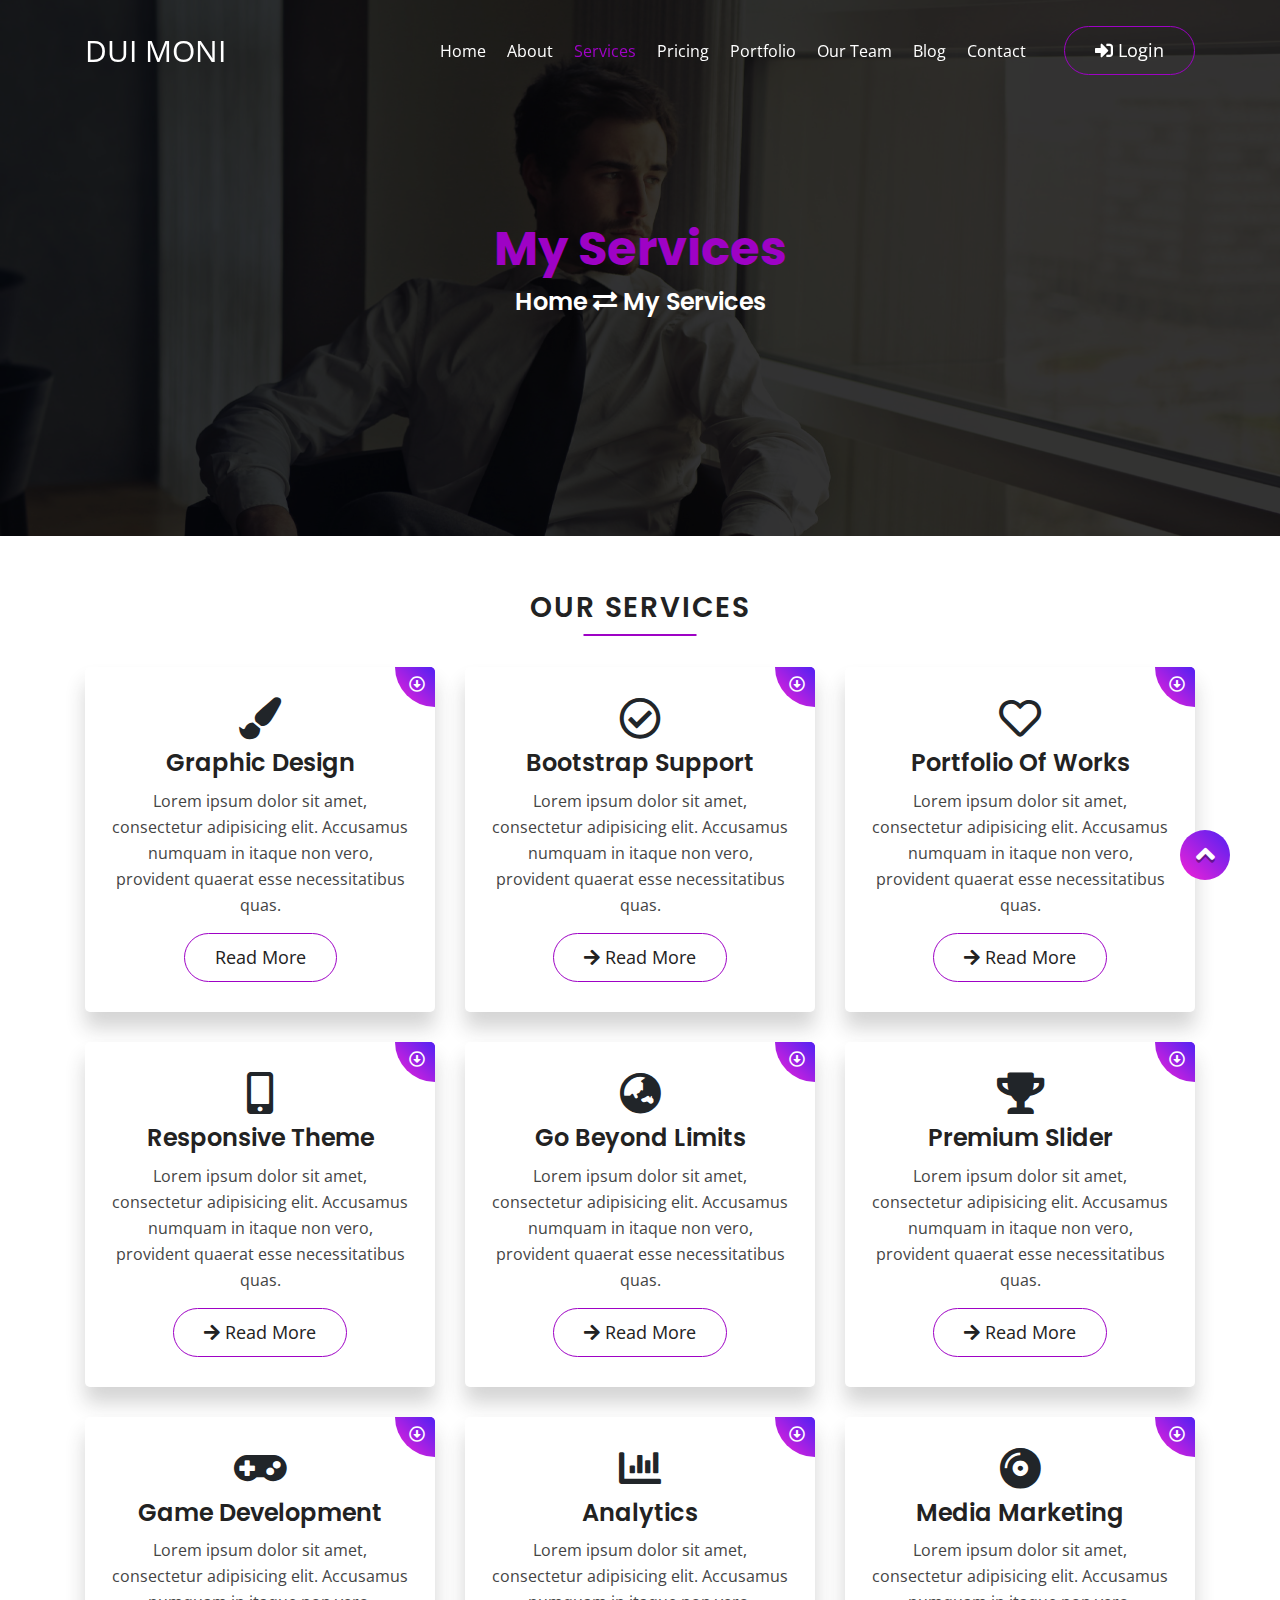
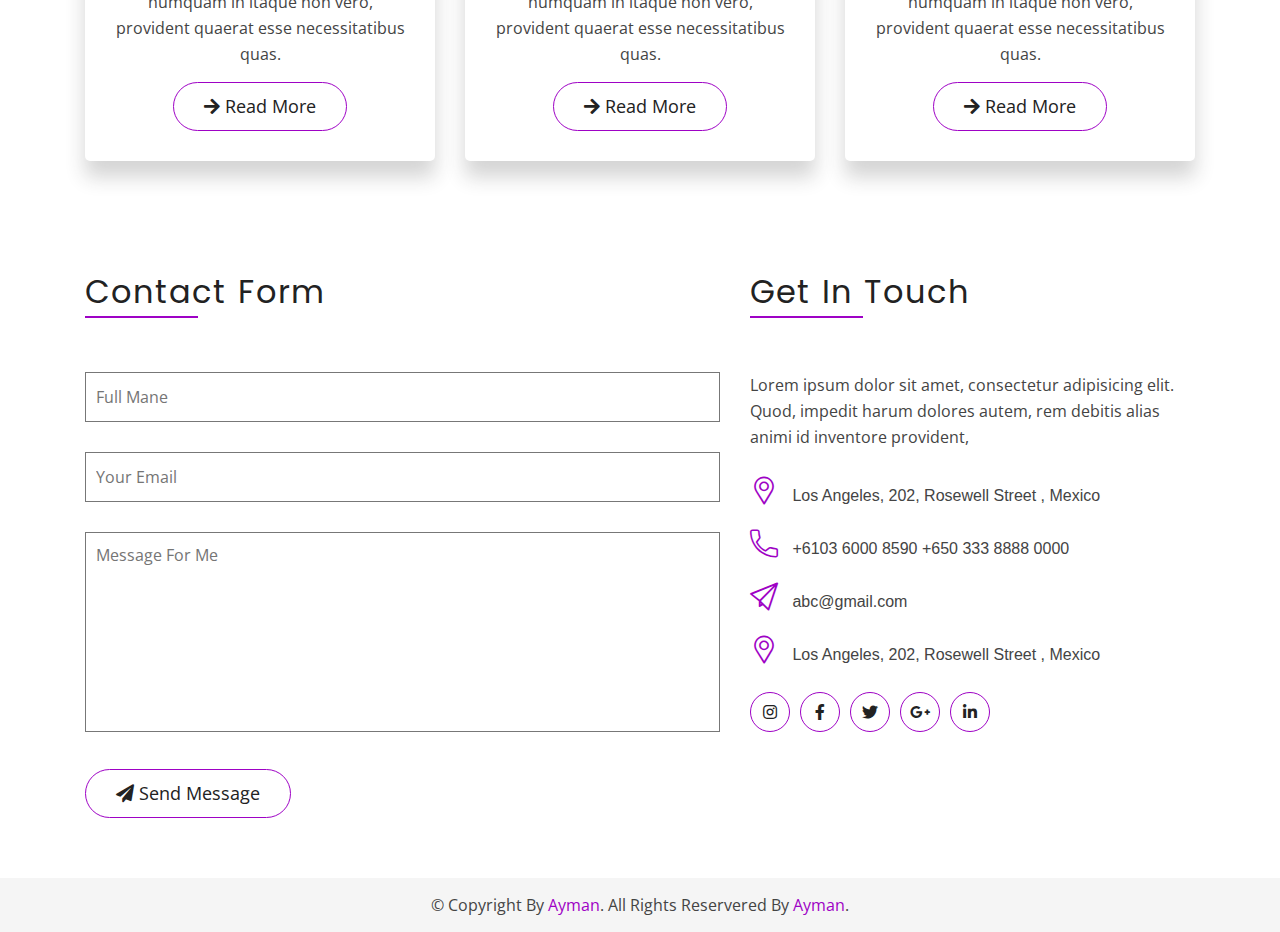
<file: services.html>
<!DOCTYPE html>
<html lang="en">

<head>
    <meta charset="UTF-8">
    <meta name="viewport" content="width=device-width, initial-scale=1, shrink-to-fit=no">
    <title>services</title>
    <link rel="stylesheet" href="css/all.min.css">
    <link rel="stylesheet" href="css/bootstrap.min.css">
    <link rel="stylesheet" href="flaticon/flaticon.css">
    <link rel="stylesheet" href="css/style.css">
    <link rel="stylesheet" href="css/responsive.css">
</head>

<body data-spy="scroll" data-target=".menu">



    <!--==================================================
               Back to top button part start
  ====================================================-->

    <a class="anq" href="#"><i class="fa fa-angle-up"></i></a>

    <!--==================================================
                 Back to top button part end
  ====================================================-->

    <!--==========================================
                manu part start
   ============================================-->
    <nav class="navbar  navbar-expand-md menu">
        <div class="container">
            <a class="navbar-brand" href="index.html">dui moni</a>
            <button class="navbar-toggler" type="button" data-toggle="collapse" data-target="#navbarSupportedContent" aria-controls="navbarSupportedContent" aria-expanded="false" aria-label="Toggle navigation">
                <i class="fas fa-bars"></i>
            </button>

            <div class="collapse navbar-collapse" id="navbarSupportedContent">
                <ul class="navbar-nav ml-auto">
                    <li class="nav-item">
                        <a class="nav-link" href="index.html">Home <span class="sr-only">(current)</span></a>
                    </li>
                    <li class="nav-item">
                        <a class="nav-link" href="about.html">about</a>
                    </li>
                    <li class="nav-item">
                        <a class="nav-link active" href="services.html">services</a>
                    </li>
                    <li class="nav-item">
                        <a class="nav-link" href="#pricing">pricing</a>
                    </li>
                    <li class="nav-item">
                        <a class="nav-link" href="#portfolio">portfolio</a>
                    </li>
                    <li class="nav-item">
                        <a class="nav-link" href="#team">our team</a>
                    </li>
                      <li class="nav-item">
                        <a class="nav-link" href="blog.html">blog</a>
                    </li>
                    <li class="nav-item">
                        <a class="nav-link" href="#contact">contact</a>
                    </li>
                </ul>
                <div class="manu_log">
                    <a href="#"><i class="fas fa-sign-in-alt"></i> login</a>
                </div>
            </div>
        </div>
    </nav>

    <!--==========================================
                manu part end
   ============================================-->


    <!--==========================================
                ser_banner part start
   ============================================-->

    <section id="ser_banner">
        <div class="overlay"></div>
        <div class="container">
            <div class="row">
                <div class="col-lg-12 ">
                    <div class="port_head text-center">
                        <h3>my services</h3>
                        <h4>Home <i class="fas fa-exchange-alt"></i> my services</h4>
                    </div>
                </div>
            </div>
        </div>
    </section>

    <!--==========================================
                ser_banner part end
   ============================================-->

    <!--==========================================
                services part start
   ============================================-->

    <!--

    <section id="services">
        <div class="container">
            <div class="row">
                <div class="col-lg-12">
                    <div class="services_haed text-center">
                        <h3>our services</h3>
                    </div>
                    <div class="row">
                        <div class="col-lg-4">
                            <div class="main_s">
                                <div class="services">
                                    <div class="services_logo">
                                        <i class="fab fa-apple"></i>
                                    </div>
                                    <h4>app design</h4>
                                    <p>Lorem ipsum dolor sit amet, consectetur adipisicing elit. Nam deserunt nulla eveniet, laboriosam possimus voluptas, voluptatem.</p>
                                    <a href="services.html">read more</a>
                                </div>
                            </div>
                            <div class="shadowone"></div>
                            <div class="shadowtwo"></div>
                        </div>
                        <div class="col-lg-4">
                            <div class="main_s">
                                <div class="services">
                                    <div class="services_logo">
                                        <i class="fas fa-code"></i>
                                    </div>
                                    <h4>development</h4>
                                    <p>Lorem ipsum dolor sit amet, consectetur adipisicing elit. Nam deserunt nulla eveniet, laboriosam possimus voluptas, voluptatem.</p>
                                    <a href="services.html">read more</a>
                                </div>
                            </div>
                            <div class="shadowone"></div>
                            <div class="shadowtwo"></div>
                        </div>
                        <div class="col-lg-4">
                            <div class="main_s">
                                <div class="services">
                                    <div class="services_logo">
                                        <i class="fab fa-internet-explorer"></i>
                                    </div>
                                    <h4>marketing</h4>
                                    <p>Lorem ipsum dolor sit amet, consectetur adipisicing elit. Nam deserunt nulla eveniet, laboriosam possimus voluptas, voluptatem.</p>
                                    <a href="services.html">read more</a>
                                </div>
                            </div>
                            <div class="shadowone"></div>
                            <div class="shadowtwo"></div>
                        </div>
                            <div class="col-lg-4">
                            <div class="main_s">
                                <div class="services">
                                    <div class="services_logo">
                                        <i class="fab fa-apple"></i>
                                    </div>
                                    <h4>app design</h4>
                                    <p>Lorem ipsum dolor sit amet, consectetur adipisicing elit. Nam deserunt nulla eveniet, laboriosam possimus voluptas, voluptatem.</p>
                                    <a href="services.html">read more</a>
                                </div>
                            </div>
                            <div class="shadowone"></div>
                            <div class="shadowtwo"></div>
                        </div>
                        <div class="col-lg-4">
                            <div class="main_s">
                                <div class="services">
                                    <div class="services_logo">
                                        <i class="fas fa-code"></i>
                                    </div>
                                    <h4>development</h4>
                                    <p>Lorem ipsum dolor sit amet, consectetur adipisicing elit. Nam deserunt nulla eveniet, laboriosam possimus voluptas, voluptatem.</p>
                                    <a href="services.html">read more</a>
                                </div>
                            </div>
                            <div class="shadowone"></div>
                            <div class="shadowtwo"></div>
                        </div>
                        <div class="col-lg-4">
                            <div class="main_s">
                                <div class="services">
                                    <div class="services_logo">
                                        <i class="fab fa-internet-explorer"></i>
                                    </div>
                                    <h4>marketing</h4>
                                    <p>Lorem ipsum dolor sit amet, consectetur adipisicing elit. Nam deserunt nulla eveniet, laboriosam possimus voluptas, voluptatem.</p>
                                    <a href="services.html">read more</a>
                                </div>
                            </div>
                            <div class="shadowone"></div>
                            <div class="shadowtwo"></div>
                        </div>
                            <div class="col-lg-4">
                            <div class="main_s">
                                <div class="services">
                                    <div class="services_logo">
                                        <i class="fab fa-apple"></i>
                                    </div>
                                    <h4>app design</h4>
                                    <p>Lorem ipsum dolor sit amet, consectetur adipisicing elit. Nam deserunt nulla eveniet, laboriosam possimus voluptas, voluptatem.</p>
                                    <a href="services.html">read more</a>
                                </div>
                            </div>
                            <div class="shadowone"></div>
                            <div class="shadowtwo"></div>
                        </div>
                        <div class="col-lg-4">
                            <div class="main_s">
                                <div class="services">
                                    <div class="services_logo">
                                        <i class="fas fa-code"></i>
                                    </div>
                                    <h4>development</h4>
                                    <p>Lorem ipsum dolor sit amet, consectetur adipisicing elit. Nam deserunt nulla eveniet, laboriosam possimus voluptas, voluptatem.</p>
                                    <a href="services.html">read more</a>
                                </div>
                            </div>
                            <div class="shadowone"></div>
                            <div class="shadowtwo"></div>
                        </div>
                        <div class="col-lg-4">
                            <div class="main_s">
                                <div class="services">
                                    <div class="services_logo">
                                        <i class="fab fa-internet-explorer"></i>
                                    </div>
                                    <h4>marketing</h4>
                                    <p>Lorem ipsum dolor sit amet, consectetur adipisicing elit. Nam deserunt nulla eveniet, laboriosam possimus voluptas, voluptatem.</p>
                                    <a href="services.html">read more</a>
                                </div>
                            </div>
                            <div class="shadowone"></div>
                            <div class="shadowtwo"></div>
                        </div>
                    </div>
                </div>
            </div>
        </div>
    </section>
-->


    <section id="services">
        <div class="container">
            <div class="row">
                <div class="col-lg-12">
                    <div class="services_haed text-center">
                        <h3>our services</h3>
                    </div>
                    <div class="row">
                        <div class="col-lg-4 col-sm-6 col-md-4 khan">
                            <div class="ser_card text-center">
                                <i class="fas fa-paint-brush ayman"></i>
                                <h3>Graphic Design</h3>
                                <p>Lorem ipsum dolor sit amet, consectetur adipisicing elit. Accusamus numquam in itaque non vero, provident quaerat esse necessitatibus quas.</p>
                                <a href="services.html">read more</a>
                                <div class="go_corner">
                                    <div class="go_arrow">
                                        <i class="far fa-arrow-alt-circle-down"></i>
                                    </div>
                                </div>
                            </div>
                        </div>
                        <div class="col-lg-4 col-sm-6 col-md-4">
                            <div class="ser_card text-center">
                                <i class="far fa-check-circle ayman"></i>
                                <h3>Bootstrap support</h3>
                                <p>Lorem ipsum dolor sit amet, consectetur adipisicing elit. Accusamus numquam in itaque non vero, provident quaerat esse necessitatibus quas.</p>
                                <a href="services.html"> <i class="fas fa-arrow-right"></i> read more</a>
                                <div class="go_corner">
                                    <div class="go_arrow">
                                        <i class="far fa-arrow-alt-circle-down"></i>
                                    </div>
                                </div>
                            </div>
                        </div>

                            <div class="col-lg-4 col-sm-6 col-md-4">
                                <div class="ser_card text-center">
                                    <i class="far fa-heart ayman"></i>
                                    <h3>Portfolio of works </h3>
                                    <p>Lorem ipsum dolor sit amet, consectetur adipisicing elit. Accusamus numquam in itaque non vero, provident quaerat esse necessitatibus quas.</p>
                                    <a href="services.html"> <i class="fas fa-arrow-right"></i> read more</a>
                                    <div class="go_corner">
                                        <div class="go_arrow">
                                            <i class="far fa-arrow-alt-circle-down"></i>
                                        </div>
                                    </div>
                                </div>
                            </div>
                    
                        <div class="col-lg-4 col-sm-6 col-md-4 khan">
                            <div class="ser_card text-center">
                                <i class="fas fa-mobile-alt ayman"></i>
                                <h3>Responsive Theme</h3>
                                <p>Lorem ipsum dolor sit amet, consectetur adipisicing elit. Accusamus numquam in itaque non vero, provident quaerat esse necessitatibus quas.</p>
                                <a href="services.html"> <i class="fas fa-arrow-right"></i> read more</a>
                                <div class="go_corner">
                                    <div class="go_arrow">
                                        <i class="far fa-arrow-alt-circle-down"></i>
                                    </div>
                                </div>
                            </div>
                        </div>
                        <div class="col-lg-4 col-sm-6 col-md-4">
                            <div class="ser_card text-center">
                                <i class="fas fa-globe-asia ayman"></i>
                                <h3>Go Beyond Limits</h3>
                                <p>Lorem ipsum dolor sit amet, consectetur adipisicing elit. Accusamus numquam in itaque non vero, provident quaerat esse necessitatibus quas.</p>
                                <a href="services.html"> <i class="fas fa-arrow-right"></i> read more</a>
                                <div class="go_corner">
                                    <div class="go_arrow">
                                        <i class="far fa-arrow-alt-circle-down"></i>
                                    </div>
                                </div>
                            </div>
                        </div>
                        <div class="col-lg-4 col-sm-6 col-md-4">
                            <div class="ser_card text-center">
                                <i class="fas fa-trophy ayman"></i>
                                <h3>Premium Slider </h3>
                                <p>Lorem ipsum dolor sit amet, consectetur adipisicing elit. Accusamus numquam in itaque non vero, provident quaerat esse necessitatibus quas.</p>
                                <a href="services.html"> <i class="fas fa-arrow-right"></i> read more</a>
                                <div class="go_corner">
                                    <div class="go_arrow">
                                        <i class="far fa-arrow-alt-circle-down"></i>
                                    </div>
                                </div>
                            </div>
                        </div>

                        <div class="col-lg-4 col-sm-6 col-md-4">
                            <div class="ser_card text-center">
                                <i class="fas fa-gamepad ayman"></i>
                                <h3>Game Development</h3>
                                <p>Lorem ipsum dolor sit amet, consectetur adipisicing elit. Accusamus numquam in itaque non vero, provident quaerat esse necessitatibus quas.</p>
                                <a href="services.html"> <i class="fas fa-arrow-right"></i> read more</a>
                                <div class="go_corner">
                                    <div class="go_arrow">
                                        <i class="far fa-arrow-alt-circle-down"></i>
                                    </div>
                                </div>
                            </div>
                        </div>
                        <div class="col-lg-4 col-sm-6 col-md-4">
                            <div class="ser_card text-center">
                                <i class="fas fa-chart-bar ayman"></i>
                                <h3>Analytics</h3>
                                <p>Lorem ipsum dolor sit amet, consectetur adipisicing elit. Accusamus numquam in itaque non vero, provident quaerat esse necessitatibus quas.</p>
                                <a href="services.html"><i class="fas fa-arrow-right"></i> read more</a>
                                <div class="go_corner">
                                    <div class="go_arrow">
                                        <i class="far fa-arrow-alt-circle-down"></i>
                                    </div>
                                </div>
                            </div>
                        </div>
                        <div class="col-lg-4 col-sm-6 col-md-4">
                            <div class="ser_card text-center">
                                <i class="fas fa-compact-disc ayman"></i>
                                <h3>Media Marketing </h3>
                                <p>Lorem ipsum dolor sit amet, consectetur adipisicing elit. Accusamus numquam in itaque non vero, provident quaerat esse necessitatibus quas.</p>
                                <a href="services.html"> <i class="fas fa-arrow-right"></i> read more</a>
                                <div class="go_corner">
                                    <div class="go_arrow">
                                        <i class="far fa-arrow-alt-circle-down"></i>
                                    </div>
                                </div>
                            </div>
                        </div>
                        <div class="col-lg-4 col-sm-6 only_sm">
                            <div class="ser_card text-center">
                                <i class="fas fa-compact-disc ayman"></i>
                                <h3>Media Marketing </h3>
                                <p>Lorem ipsum dolor sit amet, consectetur adipisicing elit. Accusamus numquam in itaque non vero, provident quaerat esse necessitatibus quas.</p>
                                <a href="services.html"> <i class="fas fa-arrow-right"></i> read more</a>
                                <div class="go_corner">
                                    <div class="go_arrow">
                                        <i class="far fa-arrow-alt-circle-down"></i>
                                    </div>
                                </div>
                            </div>

                        </div>
                    </div>
                </div>
            </div>
        </div>
    </section>





    <!--==========================================
                services part end
   ============================================-->


    <!--==========================================
                contact part start
   ============================================-->

    <section id="contact">
        <div class="container">
            <div class="row">
                <div class="col-lg-7 col-sm-6">
                    <div class="contact_head">
                        <h3>Contact Form</h3>
                    </div>
                    <div class="main_con">
                        <from>
                            <input type="text" placeholder="full mane">
                            <input type="email" placeholder="Your email">
                            <textarea name="" id="" cols="30" rows="10" placeholder="message for me"></textarea>
                            <button type="submit"> <i class="fas fa-paper-plane"></i> Send Message</button>
                        </from>
                    </div>
                </div>
                <div class="col-lg-5 col-sm-6">

                    <div class="last_con">
                        <h3>Get in Touch</h3>
                        <p>Lorem ipsum dolor sit amet, consectetur adipisicing elit. Quod, impedit harum dolores autem, rem debitis alias animi id inventore provident,</p>
                    </div>
                    <div class="address">
                        <i class="flaticon-placeholder size_md"></i>
                        <p>Los Angeles, 202, Rosewell Street , Mexico</p>
                    </div>
                    <div class="address">
                        <i class="flaticon-phone size_md"></i>
                        <p>+6103 6000 8590 +650 333 8888 0000</p>
                    </div>
                    <div class="address">
                        <i class="flaticon-ui size_md"></i>
                        <p> abc@gmail.com </p>
                    </div>
                    <div class="address">
                        <i class="flaticon-placeholder size_md"></i>
                        <p>Los Angeles, 202, Rosewell Street , Mexico</p>
                    </div>
                    <div class="so_icon">
                        <ul>
                            <li><a href="#"> <i class="fab fa-instagram"></i></a></li>
                            <li><a href="#"> <i class="fab fa-facebook-f"></i></a></li>
                            <li><a href="#"><i class="fab fa-twitter"></i></a></li>
                            <li><a href="#"><i class="fab fa-google-plus-g"></i></a></li>
                            <li><a href="#"><i class="fab fa-linkedin-in"></i></a></li>
                        </ul>
                    </div>
                </div>
            </div>
        </div>
    </section>


    <!--==========================================
                contact part end
   ============================================-->



    <!--==========================================
                footer part start
   ============================================-->


    <section id="footer">
        <div class="container">
            <div class="row">
                <div class="col-lg-12">
                    <div class="footer_head text-center">
                        <p>© Copyright by <span>ayman</span>. All rights reservered by <span>ayman</span>.</p>
                    </div>
                </div>
            </div>
        </div>
    </section>


    <!--==========================================
                footer part end
      ============================================-->

    <!--==========================================
                loading part start
      ============================================-->

    <!--
    <div class="loader">
        <div class="load">
            <span></span>
            <span></span>
            <span></span>
            <span></span>
        </div>
    </div>
-->

    <!--==========================================
                loading part end
      ============================================-->









    <script src="js/jquery-1.12.4.min.js"></script>
    <script src="js/popper.min.js"></script>
    <script src="js/bootstrap.min.js"></script>
    <script src="js/script.js"></script>


</body>

</html>
</file>
<file: css/barfiller.css>
body {
  font-family: Arial;
  background: #eee;
}

.barfiller {
  width: 100%;
  height: 12px;
  background: #fcfcfc;
  border: 1px solid #ccc;
  position: relative;
  margin-bottom: 20px;
  box-shadow: inset 1px 4px 9px -6px rgba(0,0,0,.5);
  -moz-box-shadow: inset 1px 4px 9px -6px rgba(0,0,0,.5);
}

.barfiller .fill {
  display: block;
  position: relative;
  width: 0px;
  height: 100%;
  background: #333;
  z-index: 1;
}

.barfiller .tipWrap { display: none; }

.barfiller .tip {
  margin-top: -30px;
  padding: 2px 4px;
  font-size: 11px;
  color: #fff;
  left: 0px;
  position: absolute;
  z-index: 2;
  background: #333;
}

.barfiller .tip:after {
  border: solid;
  border-color: rgba(0,0,0,.8) transparent;
  border-width: 6px 6px 0 6px;
  content: "";
  display: block;
  position: absolute;
  left: 9px;
  top: 100%;
  z-index: 9
}
</file>
<file: flaticon/flaticon.css>
/*
  	Flaticon icon font: Flaticon
  	Creation date: 28/01/2020 08:45
  	*/

@font-face {
  font-family: "Flaticon";
  src: url("./Flaticon.eot");
  src: url("./Flaticon.eot?#iefix") format("embedded-opentype"),
       url("./Flaticon.woff2") format("woff2"),
       url("./Flaticon.woff") format("woff"),
       url("./Flaticon.ttf") format("truetype"),
       url("./Flaticon.svg#Flaticon") format("svg");
  font-weight: normal;
  font-style: normal;
}

@media screen and (-webkit-min-device-pixel-ratio:0) {
  @font-face {
    font-family: "Flaticon";
    src: url("./Flaticon.svg#Flaticon") format("svg");
  }
}

[class^="flaticon-"]:before, [class*=" flaticon-"]:before,
[class^="flaticon-"]:after, [class*=" flaticon-"]:after {   
  font-family: Flaticon;
font-style: normal;
}

.flaticon-phone:before { content: "\f100"; }
.flaticon-placeholder:before { content: "\f101"; }
.flaticon-ui:before { content: "\f102"; }
</file>
<file: css/style.css>
@import url('https://fonts.googleapis.com/css?family=Open+Sans:300,400,600,700,800&display=swap');
@import url('https://fonts.googleapis.com/css?family=Poppins:300,400,500,600,700,800,900&display=swap');



* {
    margin: 0;
    padding: 0;
    outline: 0;
}


ul,
ol {
    list-style: none;
}

img {
    vertical-align: middle;
}


a {
    text-decoration: none;
    display: inline-block;
}

a:hover {
    text-decoration: none;
}

h1,
h2,
h3,
h4,
h5,
h6,
p,
ul,
ol {
    margin: 0;
    padding: 0;
}

/*================================================
                 manu part start
=================================================*/

nav {
    padding: 15px 0;
    position: fixed !important;
    top: 15px;
    left: 0;
    width: 100%;
    z-index: 8888;
}

.navbar-toggler {
    border: none !important;
    outline: none !important;
}


.navbar-brand {
    font-size: 30px;
    color: #fff;
    text-transform: uppercase;
    font-family: 'Open Sans', sans-serif;

}

.navbar-brand:hover {
    color: #fff;
}

nav li {
    padding-left: 5px;
}

nav ul li a {
    font-size: 16px;
    font-weight: 400;
    font-family: 'Open Sans', sans-serif;
    color: #ffffff;
    text-transform: capitalize;
    transition: all linear .4s;
    -webkit-transition: all linear .4s;
    -ms-transition: all linear .4s;
    -o-transition: all linear .4s;
    -moz-transition: all linear .4s;
    position: relative;
}

nav ul li a:hover {
    color: #9e02c5;
}

nav ul li a.active {
    color: #9e02c5;
}

.manu_log {
    margin-left: 30px;
}

.manu_log a {
    padding: 10px 30px;
    font-size: 18px;
    font-weight: 400;
    font-family: 'Open Sans', sans-serif;
    color: #fff;
    border-radius: 30px;
    border: 1px solid #9e02c5;
    text-transform: capitalize;
    transition: all linear .4s;
    -webkit-transition: all linear .4s;
    -ms-transition: all linear .4s;
    -o-transition: all linear .4s;
    -moz-transition: all linear .4s;
    position: relative;
    z-index: 9999;

}

.manu_log a:hover {
    color: #fff;

}

.manu_log a:after {
    position: absolute;
    content: "";
    top: 0;
    right: 0;
    width: 0px;
    height: 100%;
    border-radius: 20px;
    background: linear-gradient(45deg, #F321d6, #5121f3);
    transition: all linear .4s;
    -webkit-transition: all linear .4s;
    -moz-transition: all linear .4s;
    -ms-transition: all linear .4s;
    -o-transition: all linear .4s;
    z-index: -1;


}

.manu_log a:hover:after {
    width: 100%;

}

.menu_fix {
    position: fixed;
    top: 0;
    left: 0;
    width: 100%;
    padding:  25px 0;
    background: #0F0F0F;
    z-index: 8888;
    animation: ayman .5s;
}

@keyframes ayman {
    from {
        top: -20px;
    }
    
    to {
        top: 0;
    }
}

.anq {
    position: fixed;
    bottom: 20px;
    right: 50px;
    width: 50px;
    height: 50px;
    border-radius: 50%;
    background: linear-gradient(45deg, #F321d6, #5121f3);
    font-size: 30px;
    line-height: 50px;
    text-align: center;
    color: #fff;
    transition: all linear .4s;
    -webkit-transition: all linear .4s;
    -moz-transition: all linear .4s;
    -o-transition: all linear .4s;
    -ms-transition: all linear .4s;
    z-index: 1;
    text-shadow: 0px 3px 0px rgba(0, 0, 0, 0.4);
    animation: imran 2s linear infinite;
    z-index: 2;
}

@keyframes imran {
    20% {
        margin-top: 10px;
    }

    30% {
        margin-bottom: 30px;
    }

    60% {
        margin-bottom: 0px;
    }

    100% {
        margin-top: 0px;
    }
}

.anq:hover {
    color: #fff;
    background: 
}

nav button i {
    color: #9e02c5;
    border: 1px solid #9e02c5;
    padding: 10px 10px;
    border-radius: 5px;
    outline: none !important;
}

html,
body {
    scroll-behavior: smooth;
}


/*================================================
                 manu part end
=================================================*/



/*================================================
                 banner part start
=================================================*/


#banner {
    background: url(../images/hero-bg2.jpg);
    background-repeat: no-repeat;
    background-size: cover;
    background-position: center;
    padding: 180px 0;
    position: relative;
    z-index: 1;
}

#banner:after {
    position: absolute;
    content: "";
    top: 0;
    left: 0;
    width: 100%;
    height: 100%;
    background: rgba(0, 0, 0, 0.80);
    z-index: -1;
}

.banner_text h1 {
    font-size: 40px;
    font-weight: 700;
    font-family: 'Poppins', sans-serif;
    color: #9e02c5;
    text-transform: capitalize;
    margin-bottom: 15px;
    letter-spacing: 2px;


}

.banner_text h2 {
    font-size: 24px;
    font-weight: 600;
    font-family: 'Poppins', sans-serif;
    color: #fff;
    text-transform: capitalize;
    margin-bottom: 20px;
    letter-spacing: 2px;

}

.banner_text p {
    font-size: 16px;
    font-weight: 400;
    font-family: 'Open Sans', sans-serif;
    color: #fff;
    line-height: 26px;
    margin-bottom: 25px;
}

.banner_text span {
    display: block;
}

.banner_button a {
    float: left;
    padding: 10px 30px;
    font-size: 18px;
    font-weight: 400;
    font-family: 'Open Sans', sans-serif;
    text-transform: capitalize;
    color: #fff;
    border-radius: 30px;
    border: 1px solid #9e02c5;
    margin-right: 15px;
    text-transform: capitalize;
    transition: all linear .4s;
    -webkit-transition: all linear .4s;
    -ms-transition: all linear .4s;
    -o-transition: all linear .4s;
    -moz-transition: all linear .4s;
    position: relative;
    z-index: 1;
}

.banner_button a:hover {
    color: #fff;

}

.banner_button a:after {
    position: absolute;
    content: "";
    top: 0;
    right: 0;
    width: 100%;
    height: 100%;
    border-radius: 30px;
    background: linear-gradient(45deg, #F321d6, #5121f3);
    transition: all linear .4s;
    -webkit-transition: all linear .4s;
    -ms-transition: all linear .4s;
    -o-transition: all linear .4s;
    -moz-transition: all linear .4s;
    z-index: -1;

}

.banner_button a:hover:after {
    width: 0;
}


.banner_button2 a {
    float: left;
    padding: 10px 30px;
    border: 1px solid #9e02c5;
    font-size: 18px;
    font-weight: 400;
    font-family: 'Open Sans', sans-serif;
    text-transform: capitalize;
    border-radius: 30px;
    color: #fff;
    text-transform: capitalize;
    transition: all linear .4s;
    -webkit-transition: all linear .4s;
    -ms-transition: all linear .4s;
    -o-transition: all linear .4s;
    -moz-transition: all linear .4s;
    position: relative;
    z-index: 1;
}

.banner_button2 a:hover {
    color: #fff;
}

.banner_button2 a:before {
    position: absolute;
    content: "";
    top: 0;
    left: 0;
    width: 0px;
    height: 100%;
    border-radius: 30px;
    background: linear-gradient(45deg, #F321d6, #5121f3);
    transition: all linear .4s;
    -webkit-transition: all linear .4s;
    -ms-transition: all linear .4s;
    -o-transition: all linear .4s;
    -moz-transition: all linear .4s;
    z-index: -1;

}

.banner_button2 a:hover:before {
    width: 100%;
}

.img img {
    width: 100%;
}

/*================================================
                 banner part end
=================================================*/



/*================================================
                 about me part start
=================================================*/

#about_me {
    padding: 10px 0 10px 0;
    background: #fff;
}

.main {
    width: 350px;
    height: 450px;
    position: relative;
    margin: 50px auto;
}

.frame {
    width: 100%;
    height: 100%;
    border: 10px solid #9e02c5;
    position: absolute;
    z-index: 1;
    border-radius: 50%;
}

.slide {
    position: absolute;
    left: -58px;
    bottom: 0;
    z-index: 1;

}

.about_left h3 {
    margin-top: 100px;
    font-size: 28px;
    font-weight: 400;
    font-family: 'Poppins', sans-serif;
    color: #222;
    text-transform: uppercase;
    letter-spacing: 2px;
    margin-bottom: 30px;
    position: relative;
}

.about_left h4 {
    font-size: 24px;
    font-weight: 700;
    color: #444;
    font-family: 'Poppins', sans-serif;
    text-transform: capitalize;
    padding-top: 8px;
    padding-bottom: 15px;
}

.about_left h4 span {
    color: #9e02c5;
}

.about_left h3:after {
    position: absolute;
    content: "";
    top: 43px;
    left: 0;
    width: 113px;
    height: 2px;
    background: #9e02c5;
}

.about_left p {
    font-size: 16px;
    font-weight: 400;
    font-family: 'Open Sans', sans-serif;
    color: #444;
    line-height: 26px;
    margin-bottom: 30px;
}

.about_left a {
    padding: 10px 30px;
    border: 1px solid #9e02c5;
    font-size: 18px;
    font-weight: 400;
    font-family: 'Open Sans', sans-serif;
    border-radius: 30px;
    color: #222;
    text-transform: capitalize;
    transition: all linear .4s;
    -webkit-transition: all linear .4s;
    -ms-transition: all linear .4s;
    -o-transition: all linear .4s;
    -moz-transition: all linear .4s;
    position: relative;
    z-index: 1;
    margin-bottom: 30px;

}

.about_left a:hover {
    color: #fff;
}

.about_left a:after {
    position: absolute;
    content: "";
    top: 0;
    right: 0;
    width: 0px;
    height: 100%;
    border-radius: 30px;
    border-radius: 20px;
    background: linear-gradient(45deg, #F321d6, #5121f3);
    transition: all linear .4s;
    -webkit-transition: all linear .4s;
    -ms-transition: all linear .4s;
    -o-transition: all linear .4s;
    -moz-transition: all linear .4s;
    z-index: -1;
}

.about_left a:hover:after {
    width: 100%;
}

.index_icon ul {
    display: flex;
}

.index_icon ul li {
    margin-right: 10px;
}

.index_icon ul li a {
    border: 1px solid #9e02c5;
    width: 40px;
    height: 40px;
    color: #222;
    border-radius: 50%;
    text-align: center;
    line-height: 40px;
    font-size: 16px;
    transition: all linear .4s;
    -webkit-transition: all linear .4s;
    -ms-transition: all linear .4s;
    -o-transition: all linear .4s;
    -moz-transition: all linear .4s;
}

.index_icon ul li a:hover {
    background: #9e02c5;
    color: #fff;
}

/*================================================
                 about me part end
=================================================*/





/*================================================
                 services part start
=================================================*/

#services {
    padding: 55px 0 60px 0;
    background: #fff;
}

.services_haed h3 {
    font-size: 28px;
    font-weight: 600;
    font-family: 'Poppins', sans-serif;
    color: #222;
    text-transform: uppercase;
    letter-spacing: 2px;
    margin-bottom: 42px;
    position: relative;
}

.services_haed h3:after {
    position: absolute;
    content: "";
    top: 43px;
    left: 50%;
    transform: translateX(-50%);
    width: 113px;
    height: 2px;
    background: #9e02c5;
}


.ser_card {
    display: block;
    position: relative;
    width: 100%;
    background: #fff;
    padding: 30px 25px;
    z-index: 0;
    overflow: hidden;
    box-shadow: 0 16px 20px rgba(38, 38, 38, 0.2);
    border-radius: 5px;
}

.ser_card:before {
    position: absolute;
    content: "";
    top: -16px;
    right: -16px;
    background: linear-gradient(45deg, #F321d6, #5121f3);
    width: 40px;
    height: 40px;
    border-radius: 40px;
    transform: scale(1);
    transform-origin: 50% 50%;
    z-index: -1;
    transition: transform 0.8s ease-in-out;
}

.ser_card:hover:before {
    transform: scale(30);
     background: linear-gradient(45deg, #F321d6, #5121f3);
}

.ser_card .ayman {
    font-size: 42px;
    transition: 0.8s ease-in-out;
    padding-bottom: 10px;
}

.ser_card:hover .ayman {
    color: #fff;
}

.ser_card h3 {
    font-size: 24px;
    font-weight: 600;
    font-family: 'Poppins', sans-serif;
    color: #222;
    text-transform: capitalize;
    padding-bottom: 10px;
    transition: 0.8s ease-in-out;
}

.ser_card:hover h3 {
    color: #fff;
}



.ser_card p {
    font-size: 16px;
    font-weight: 400;
    font-family: 'Open Sans', sans-serif;
    color: #444;
    line-height: 26px;
    padding-bottom: 15px;
    transition: 0.8s ease-in-out;
}

.ser_card:hover p {
    color: #fff;
}


.ser_card a {
    font-size: 18px;
    font-weight: 400;
    font-family: 'Open Sans', sans-serif;
    color: #222;
    border-radius: 30px;
    padding: 10px 30px;
    border: 1px solid #9e02c5;
    text-transform: capitalize;
    transition: 0.8s ease-in-out;
}

.ser_card:hover a {
    color: #fff;
    border-color: #fff;
}


.go_corner {
    position: absolute;
    top: 0;
    right: 0;
    width: 40px;
    height: 40px;
    overflow: hidden;
    background: linear-gradient(45deg, #F321d6, #5121f3);
    border-radius: 0 4px 0 40px;
    display: flex;
    justify-content: center;
    align-items: center;

}

.go_arrow {
    margin-top: -4px;
    margin-right: -4px;
    color: #fff;
}

.khan {
    margin-bottom: 30px;
}

.only_sm {
    display: none;
}


/*================================================
                 services part end
=================================================*/



/*================================================
                 features part start
=================================================*/

#features {
    padding: 60px 0;
    background: #fff;
}

.features_left h3 {
    font-size: 28px;
    font-weight: 600;
    font-family: 'Poppins', sans-serif;
    color: #222;
    text-transform: uppercase;
    letter-spacing: 2px;
    margin-bottom: 35px;
    position: relative;

}

.features_left h3:after {
    position: absolute;
    content: "";
    top: 43px;
    left: 0;
    width: 113px;
    height: 2px;
    background: #9e02c5;
}

.features_left ul li i {
    color: #9e02c5;
    margin-right: 5px;
}

.features_left ul li {
    font-size: 16px;
    font-weight: 400;
    font-family: 'Open Sans', sans-serif;
    color: #444;
    margin-bottom: 5px;

}

.features_button a {
    padding: 10px 30px;
    margin-top: 20px;
    color: #222;
    border: 1px solid #9e02c5;
    font-size: 18px;
    font-weight: 400;
    font-family: 'Open Sans', sans-serif;
    text-transform: capitalize;
    border-radius: 30px;
    transition: all linear .4s;
    -webkit-transition: all linear .4s;
    -ms-transition: all linear .4s;
    -o-transition: all linear .4s;
    -moz-transition: all linear .4s;
    position: relative;
    z-index: 1;
}

.features_button a:hover {
    color: #fff;
}

.features_button a:after {
    position: absolute;
    content: "";
    top: 0;
    right: 0;
    width: 0px;
    height: 100%;
    border-radius: 30px;
    background: linear-gradient(45deg, #F321d6, #5121f3);
    transition: all linear .4s;
    -webkit-transition: all linear .4s;
    -ms-transition: all linear .4s;
    -o-transition: all linear .4s;
    -moz-transition: all linear .4s;
    z-index: -1;

}

.features_button a:hover:after {
    width: 100%;
}

.fetures_rigth img {
    width: 100%;
    border: 5px solid #9e02c5;

}



/*================================================
                 features part end
=================================================*/


/*================================================
            pricing part start
=================================================*/



#pricing {
    padding: 55px 0 65px 0;
    background: #fff;
}

.pricing_head h3 {
    font-size: 28px;
    font-weight: 600;
    font-family: 'Poppins', sans-serif;
    color: #222;
    text-transform: uppercase;
    letter-spacing: 2px;
    margin-bottom: 45px;
    position: relative;

}

.pricing_head h3:after {
    position: absolute;
    content: "";
    top: 43px;
    left: 50%;
    transform: translateX(-50%);
    width: 113px;
    height: 2px;
    background: #9e02c5;
}

.price_table {
    text-align: center;
    overflow: hidden;
    margin: 20px;
    background: #fff;
    box-shadow: inset 0 0 40px rgba(0, 0, 0, .2), 0 20px 50px rgba(0, 0, 0, .5);

}

.imran .price_table {
    transform: scale(1.1);
}

.price_table .price_head {
    padding: 50px;
    background: linear-gradient(45deg, #F321d6, #5121f3);
    border-bottom-left-radius: 50%;
    border-bottom-right-radius: 50%;
}


.price_table .price_head h4 {
    font-size: 20px;
    font-weight: 600;
    font-family: 'Poppins', sans-serif;
    color: #fff;
    text-transform: uppercase;
    padding-bottom: 10px;
}

.price_table .price_head h3 {
    font-size: 36px;
    font-weight: 600;
    font-family: 'Poppins', sans-serif;
    color: #fff;
    text-transform: capitalize;
    padding-bottom: 10px;
}

.price_content {
    position: relative;
}

.price_content ul {
    position: relative;
    padding: 10px 0;
}

.price_content ul li {
    font-size: 16px;
    padding: 10px 0;
    color: #444;
    cursor: pointer;
    text-transform: capitalize;
    font-weight: 400;
    font-family: 'Open Sans', sans-serif;
    transition: .5s;
    border-left: 15px solid transparent;
    border-right: 15px solid transparent;
}

.price_content ul li:hover {
    border-left: 15px solid #9e02c5;
    border-right: 15px solid #9e02c5;
    color: #9e02c5;
}

.price_button {
    padding: 0 0 30px;
}

.price_button a {
    padding: 10px 30px;
    border: 1px solid #9e02c5;
    font-size: 18px;
    color: #222;
    text-transform: capitalize;
    font-family: 'Open Sans', sans-serif;
    font-weight: 400;
    border-radius: 30px;
    position: relative;
    z-index: 1;
    transition: all linear .4s;
    -webkit-transition: all linear .4s;
    -ms-transition: all linear .4s;
    -o-transition: all linear .4s;
    -moz-transition: all linear .4s;
    transition: all linear .4s;
}

.price_button a:hover {
    color: #fff;
}

.price_button a:after {
    position: absolute;
    content: "";
    top: 0;
    right: 0;
    width: 0px;
    height: 100%;
    border-radius: 30px;
    border-radius: 20px;
    background: linear-gradient(45deg, #F321d6, #5121f3);
    transition: all linear .4s;
    -webkit-transition: all linear .4s;
    -ms-transition: all linear .4s;
    -o-transition: all linear .4s;
    -moz-transition: all linear .4s;
    z-index: -1;
}

.price_button a:hover:after {
    width: 100%;
}

.price_sopnil {
    margin-bottom: 60px;
}



/*================================================
            pricing part end
=================================================*/


/*================================================
            portfolio part start
=================================================*/

#portfolio {
    padding: 55px 0;
    background: #fff;
}

.portfolio_head h3 {
    font-size: 28px;
    font-weight: 400;
    font-family: 'Poppins', sans-serif;
    color: #222;
    letter-spacing: 2px;
    margin-bottom: 40px;
    text-transform: uppercase;
    position: relative;

}

.portfolio_head h3:after {
    position: absolute;
    content: "";
    top: 43px;
    left: 50%;
    transform: translateX(-50%);
    width: 113px;
    height: 2px;
    background: #9e02c5;
}

.portfolio_box ul li {
    display: inline-block;
    padding: 5px 10px;
    margin: 0 5px;
    color: #444;
    font-size: 16px;
    text-align: center;
    text-transform: uppercase;
    box-shadow: -7px -7px 20px 0 rgba(255, 255, 255, 0.7), 7px 7px 20px 0 rgba(0, 0, 0, 0.2);
    cursor: pointer;
    transition: all linear .4s;
    -webkit-transition: all linear .4s;
    -ms-transition: all linear .4s;
    -o-transition: all linear .4s;
    -moz-transition: all linear .4s;

}
#portfolio .mixitup-control-active {
    background: linear-gradient(45deg, #F321d6, #5121f3);
    color: #fff;
}

.portfolio_box ul li:hover {
    background: linear-gradient(45deg, #F321d6, #5121f3);
    color: #fff;
}



/*================================================
            portfolio part end
=================================================*/



/*================================================
                 portfolio2 part start
=================================================*/
#portfolio2 {
    padding: 5px 0 60px 0px;
    background: #fff;
}

.prot_img {
    position: relative;
}

.prot_img {
    width: 100%;
    height: 250px;
    overflow: hidden;
}


.prot_img img {
    width: 100%;
    height: 100%;
    transition: all linear .4s;
    -webkit-transition: all linear .4s;
    -ms-transition: all linear .4s;
    -o-transition: all linear .4s;
    -moz-transition: all linear .4s;

}

.prot_img:hover img {
    transform: scale(1.3)
}

.prot_img .overlay {
    position: absolute;
    top: 0;
    left: 0;
    width: 100%;
    height: 0%;
    text-align: center;
    opacity: 0;
    background: rgba(0, 0, 0, 0.67);
    transition: all linear .4s;
    -webkit-transition: all linear .4s;
    -ms-transition: all linear .4s;
    -o-transition: all linear .4s;
    -moz-transition: all linear .4s;

}

.prot_img:hover .overlay {
    opacity: 1;
    height: 100%;
}

.contant {
    position: absolute;
    top: 50%;
    left: 50%;
    transform: translate(-50%, -50%);

}

.contant h3 {
    font-size: 22px;
    font-weight: 400;
    font-family: 'Poppins', sans-serif;
    color: #fff;
}

.contant p {
    font-size: 16px;
    font-weight: 400;
    font-family: 'Open Sans', sans-serif;
    color: #fff;
}

.contant a i {
    font-size: 20px;
    color: #fff;
}

.lb-nav a.lb-prev {
    opacity: 1 !important;
}

.lb-nav a.lb-next {
    opacity: 1 !important;
}


/*================================================
                 portfolio2 part end
=================================================*/




/*================================================
                 our team part start
=================================================*/

#team {
    padding: 60px 0 109px 0;
    background: #fff;
}

.team_ss h3 {
    font-size: 28px;
    font-weight: 600;
    font-family: 'Poppins', sans-serif;
    color: #222;
    text-transform: uppercase;
    letter-spacing: 2px;
    margin-bottom: 50px;
    position: relative;
}

.team_ss h3:after {
    position: absolute;
    content: "";
    top: 43px;
    left: 0;
    width: 113px;
    height: 2px;
    background: #9e02c5;
}

.team_ss p {
    font-size: 16px;
    font-weight: 400;
    font-family: 'Open Sans', sans-serif;
    color: #444;
    line-height: 26px;
    margin-bottom: 30px;
}

.team_ss ul li {
    display: inline-block;
}

.team_ss ul li a {
    margin-right: 5px;
    width: 40px;
    height: 40px;
    color: #222;
    border: 1px solid #9e02c5;
    line-height: 40px;
    border-radius: 50%;
    text-align: center;
    font-size: 18px;
    transition: all linear .4s;
    -webkit-transition: all linear .4s;
    -ms-transition: all linear .4s;
    -o-transition: all linear .4s;
    -moz-transition: all linear .4s;
}

.team_ss ul li a:hover {
    background: #9e02c5;
    border-color: #9e02c5;
    color: #fff;

}

.ab_img {
    position: relative;
}

.ab_img {
    width: 100%;
    height: 300px;
    overflow: hidden;
}

.ab_img img {
    width: 100%;
    height: 100%;
    transition: all linear .4s;
    -webkit-transition: all linear .4s;
    -ms-transition: all linear .4s;
    -o-transition: all linear .4s;
    -moz-transition: all linear .4s;
}

.ab_img:hover img {
    transform: scale(1.1)
}

.team_slider ul.slick-dots {
    display: flex;
    position: absolute;
    left: 50%;
    bottom: -50px;
    transform: translateX(-50%);
}

.team_slider ul li {
    margin-left: 5px;
}


.team_slider ul.slick-dots li button {
    font-size: 0;
    width: 12px;
    height: 12px;
    background: #222;
    border-radius: 50%;
    outline: 0;
    border: none;
}

.team_slider ul.slick-dots li.slick-active button {
    width: 15px;
    height: 15px;
    background: #9e02c5;
    color: #9e02c5;

}

.team_cont {
    position: absolute;
    top: 50%;
    left: 50%;
    transform: translate(-50%, -50%);
    width: 159px;
}

.team_overlay {
    position: absolute;
    top: 0;
    left: 0;
    width: 100%;
    height: 0%;
    background: rgba(0, 0, 0, 0.68);
    text-align: center;
    opacity: 0;
    transition: all linear .4s;
    -webkit-transition: all linear .4s;
    -ms-transition: all linear .4s;
    -o-transition: all linear .4s;
    -moz-transition: all linear .4s;
}

.ab_img:hover .team_overlay {
    opacity: 1;
    height: 100%;
}

.team_overlay h3 {
    font-size: 24px;
    font-weight: 400;
    font-family: 'Poppins', sans-serif;
    color: #fff;
    padding-bottom: 5px;
    text-transform: capitalize;

}

.team_overlay h4 {
    font-size: 18px;
    font-weight: 400;
    font-family: 'Poppins', sans-serif;
    color: #fff;
    padding-bottom: 5px;
    text-transform: capitalize;

}

.team_overlay ul li {
    display: inline-block;
}

.team_overlay ul li a {
    color: #fff;
    font-size: 16px;
    width: 40px;
    height: 40px;
    border-radius: 50%;
    border: 1px solid #fff;
    line-height: 40px;
    text-align: center;
    margin-top: 10px;
    transition: all linear .4s;
    -webkit-transition: all linear .4s;
    -ms-transition: all linear .4s;
    -o-transition: all linear .4s;
    -moz-transition: all linear .4s;
}

.team_overlay ul li a:hover {
    background: #9e02c5;
    border-color: #9e02c5;
}


/*================================================
                 our team part end
=================================================*/


/*================================================
                 Testimonial part start
=================================================*/

#Testimonial {
    padding: 55px 0 60px 0;
    background: #fff;
}

.text_head h3 {
    font-size: 28px;
    font-weight: 600;
    font-family: 'Poppins', sans-serif;
    color: #222;
    text-transform: uppercase;
    letter-spacing: 2px;
    margin-bottom: 50px;
    position: relative;
}

.text_head h3:after {
    position: absolute;
    content: "";
    top: 43px;
    left: 50%;
    transform: translateX(-50%);
    width: 113px;
    height: 2px;
    background: #9e02c5;
}

.text_box .card {
    position: relative;
    width: 100%;
    margin: 0 auto;
    background: #fff;
    box-sizing: border-box;
    text-align: center;
    padding: 25px 20px;
    overflow: hidden;
    z-index: 2;
    border-radius: 0;

}

.text_box .card .layer {
    position: absolute;
    top: 100%;
    left: 0;
    width: 100%;
    height: 100%;
    background: linear-gradient(45deg, #F321d6, #5121f3);
    z-index: -1;
    transition: .4s;
}

.text_box .card:hover .layer {
    top: 0;
}

.Tcontant p {
    font-size: 16px;
    font-weight: 400;
    font-family: 'Open Sans', sans-serif;
    color: #444;
    line-height: 26px;
    padding-top: 15px;
    transition: .4s;
}

.card:hover p {
    color: #fff;
}

.text_box .image img {
    width: 100px;
    height: 100px;
    border-radius: 50%;
    border: 2px solid #fff;
}

.text_box .details h4 {
    font-size: 24px;
    font-weight: 500;
    font-family: 'Poppins', sans-serif;
    color: #222;
    padding-top: 15px;
    text-transform: capitalize;
    padding-bottom: 5px;
    transition: .4s;
}

.card:hover h4 {
    color: #fff;
}

.text_box .details h5 {
    font-size: 18px;
    font-weight: 400;
    font-family: 'Poppins', sans-serif;
    color: #222;
    text-transform: capitalize;
    padding-bottom: 5px;
    transition: .4s;
}

.card:hover h5 {
    color: #fff;
}


/*================================================
                 Testimonial part end
=================================================*/

/*================================================
               blog part start
=================================================*/

#blog {
    padding: 55px 0 60px 0;
    background: #fff;
}

.blog_head h3 {
    font-size: 28px;
    font-weight: 600;
    font-family: 'Poppins', sans-serif;
    color: #222;
    text-transform: uppercase;
    letter-spacing: 2px;
    margin-bottom: 50px;
    position: relative;

}

.blog_head h3:after {
    position: absolute;
    content: "";
    top: 43px;
    left: 50%;
    transform: translateX(-50%);
    width: 113px;
    height: 2px;
    background: #9e02c5;

}

.lastet {
    padding: 0 0 35px 0px;
    background: #f1f1f1;

}

.las_img {
    width: 100%;
    height: 250px;
    overflow: hidden;
    position: relative;
}

.las_img img {
    width: 100%;
    height: 100%;
    transition: all linear .4s;
    -webkit-transition: all linear .4s;
    -moz-transition: all linear .4s;
    -o-transition: all linear .4s;
    -ms-transition: all linear .4s;
}

.inner_box:hover .las_img img {
    transform: scale(1.1);
}

.las_img .overlay {
    position: absolute;
    left: 0;
    top: 30px;
    width: 35%;
    height: 15%;
    background: linear-gradient(45deg, #F321d6, #5121f3);
    text-align: center;
}

.las_img .overlay p {
    font-size: 16px;
    font-weight: 500;
    font-family: 'Open Sans', sans-serif;
    color: #fff;
    padding-top: 7px;
    text-transform: capitalize;
}

.las_detlis {
    padding: 30px 15px 0 15px;
}

.las_detlis h4 {
    font-size: 18px;
    font-weight: 500;
    font-family: 'Poppins', sans-serif;
    padding-bottom: 10px;
    color: #222;
    text-transform: capitalize;

}

.las_detlis p {
    font-size: 16px;
    font-weight: 400;
    font-family: 'Poppins', sans-serif;
    padding-bottom: 15px;
    color: #444;
    line-height: 26px;

}

.las_detlis a {
    padding: 10px 30px;
    border: 1px solid #9e02c5;
    font-size: 18px;
    color: #222;
    text-transform: capitalize;
    font-family: 'Open Sans', sans-serif;
    font-weight: 400;
    border-radius: 30px;
    position: relative;
    z-index: 1;
    transition: all linear .4s;
    -webkit-transition: all linear .4s;
    -ms-transition: all linear .4s;
    -o-transition: all linear .4s;
    -moz-transition: all linear .4s;


}

.las_detlis a:hover {
    color: #fff;
}

.las_detlis a:after {
    position: absolute;
    content: "";
    top: 0;
    right: 0;
    width: 0px;
    height: 100%;
    border-radius: 30px;
    border-radius: 20px;
    background: linear-gradient(45deg, #F321d6, #5121f3);
    transition: all linear .4s;
    -webkit-transition: all linear .4s;
    -ms-transition: all linear .4s;
    -o-transition: all linear .4s;
    -moz-transition: all linear .4s;
    z-index: -1;
}

.las_detlis a:hover:after {
    width: 100%;
}

.blog_slick ul li button {
    display: none;
}



/*================================================
               blog part end
=================================================*/


/*================================================
                 contact part start
=================================================*/

#contact {
    padding: 52px 0 60px 0;
    background: #fff;
}

.contact_head h3 {
    font-size: 32px;
    font-weight: 400;
    font-family: 'Poppins', sans-serif;
    color: #222;
    text-transform: capitalize;
    letter-spacing: 2px;
    margin-bottom: 60px;
    position: relative;

}

.contact_head h3:after {
    position: absolute;
    content: "";
    top: 43px;
    left: 0;
    width: 113px;
    height: 2px;
    background: #9e02c5;
}

.main_con input {
    width: 100%;
    height: 50px;
    border: 1px solid #777;
    padding-left: 10px;
    font-size: 16px;
    font-weight: 400;
    font-family: 'Open Sans', sans-serif;
    color: #777;
    text-transform: capitalize;
    margin-bottom: 30px;
}

.main_con textarea {
    width: 100%;
    height: 200px;
    border: 1px solid #777;
    padding-left: 10px;
    resize: none;
    padding-left: 10px;
    margin-bottom: 30px;
    padding-top: 10px;
    text-transform: capitalize;
    font-size: 16px;
    font-weight: 400;
    font-family: 'Open Sans', sans-serif;
    color: #777;
}

.main_con button {
    padding: 10px 30px;
    border: 1px solid #9e02c5;
    font-size: 18px;
    font-weight: 400;
    font-family: 'Open Sans', sans-serif;
    color: #222;
    border-radius: 30px;
    outline: none;
    background: #fff;
    cursor: pointer;
    text-transform: capitalize;
    transition: all linear .4s;
    -webkit-transition: all linear .4s;
    -ms-transition: all linear .4s;
    -o-transition: all linear .4s;
    -moz-transition: all linear .4s;
    position: relative;
    z-index: 1;

}

.main_con button:hover {
    color: #fff;
}

.main_con button:after {
    position: absolute;
    content: "";
    top: 0;
    right: 0;
    width: 0px;
    height: 100%;
    border-radius: 30px;
    border-radius: 20px;
    background: linear-gradient(45deg, #F321d6, #5121f3);
    transition: all linear .4s;
    -webkit-transition: all linear .4s;
    -ms-transition: all linear .4s;
    -o-transition: all linear .4s;
    -moz-transition: all linear .4s;
    z-index: -1;
}

.main_con button:hover:after {
    width: 100%;
}

.last_con h3 {
    font-size: 32px;
    font-weight: 400;
    font-family: 'Poppins', sans-serif;
    color: #222;
    text-transform: capitalize;
    letter-spacing: 2px;
    margin-bottom: 60px;
    position: relative;

}

.last_con h3:after {
    position: absolute;
    content: "";
    top: 43px;
    left: 0;
    width: 113px;
    height: 2px;
    background: #9e02c5;
}

.last_con p {
    font-size: 16px;
    font-weight: 400;
    font-family: 'Open Sans', sans-serif;
    color: #444;
    line-height: 26px;
    padding-bottom: 20px;
}

.address .size_md {
    font-size: 28px;
    font-weight: 400;
    color: #9e02c5;
    display: inline-block;
    padding-right: 10px;
    padding-bottom: 10px;
}

.address p {
    font-size: 16px;
    font-weight: 400;
    color: #444;
    display: inline-block;
}

.so_icon ul {
    display: flex;
}

.so_icon ul li a {
    margin-right: 10px;
    margin-top: 10px;
    width: 40px;
    height: 40px;
    color: #222;
    border: 1px solid #9e02c5;
    border-radius: 50%;
    line-height: 40px;
    text-align: center;
    font-size: 16px;
    transition: all linear .4s;
    -webkit-transition: all linear .4s;
    -ms-transition: all linear .4s;
    -o-transition: all linear .4s;
    -moz-transition: all linear .4s;
    position: relative;
}


.so_icon ul li a:hover {
    background: #9e02c5;
    border-color: #9e02c5;
    color: #fff;
}

.so_icon ul li a:hover:after {
    width: 100%;
}


/*================================================
                 contact part end
=================================================*/



/*================================================
                 footer part start
=================================================*/

#footer {
    padding: 15px 0;
    background: #f5f5f5;
}

.footer_head p {
    font-size: 16px;
    font-weight: 400;
    font-family: 'Open Sans', sans-serif;
    color: #444;
    text-transform: capitalize;
}

.footer_head span {
    color: #9e02c5;
}


/*================================================
                 footer part end
=================================================*/



/*================================================
                 about page start
=================================================*/


/*================================================
                 about_banner part start
=================================================*/

#about_banner {
    padding: 220px 0;
    background: url(../images/about-bg.jpg);
    background-repeat: no-repeat;
    background-position: center;
    background-size: cover;
    position: relative;
}

#about_banner .overlay {
    position: absolute;
    top: 0;
    left: 0;
    width: 100%;
    height: 100%;
    background: rgba(0, 0, 0, 0.8);
}

.ab_banner_head h3 {
    font-size: 48px;
    font-weight: 700;
    font-family: 'Poppins', sans-serif;
    color: #9e02c5;
    text-transform: capitalize;
    padding-bottom: 10px;
}

.ab_banner_head h4 {
    font-size: 24px;
    font-weight: 600;
    font-family: 'Poppins', sans-serif;
    color: #fff;
    text-transform: capitalize;
}

/*================================================
                 about_banner part end
=================================================*/

/*================================================
                 skill part end
=================================================*/

#skill {
    padding: 10px 0 10px 0;
}

.skill_img img {
    width: 100%;
}


.about_text h3 {
    font-size: 28px;
    font-weight: 600;
    font-family: 'Poppins', sans-serif;
    color: #222;
    text-transform: capitalize;
    margin-bottom: 20px;
    margin-top: 93px;
}

.about_text h3 span {
    color: #9e02c5;
}

.about_text h4 {
    font-size: 24px;
    font-weight: 500;
    font-family: 'Poppins', sans-serif;
    color: #222;
    text-transform: capitalize;
    margin-bottom: 10px;
}

.about_text p {
    font-size: 16px;
    font-weight: 400;
    font-family: 'Open Sans', sans-serif;
    color: #400;
    line-height: 26px;
}

.resume h4 {
    display: inline-block;
    margin-top: 40px;
    font-size: 20px;
    font-weight: 500;
    font-family: 'Poppins', sans-serif;
    color: #222;
    margin-right: 41px;
    margin-bottom: 5px;
}

.resume p {
    display: inline-block;
    font-size: 16px;
    font-weight: 400;
    font-family: 'Open Sans', sans-serif;
    color: #444;
}


.resume1 h4 {
    display: inline-block;
    font-size: 20px;
    font-weight: 500;
    font-family: 'Poppins', sans-serif;
    color: #222;
    margin-right: 88px;
    margin-bottom: 5px;
}

.resume1 p {
    display: inline-block;
    font-size: 16px;
    font-weight: 400;
    font-family: 'Open Sans', sans-serif;
    color: #444;
}

.resume2 h4 {
    display: inline-block;
    font-size: 20px;
    font-weight: 500;
    font-family: 'Poppins', sans-serif;
    color: #222;
    margin-right: 24px;
    margin-bottom: 5px;

}

.resume2 p {
    display: inline-block;
    font-size: 16px;
    font-weight: 400;
    font-family: 'Open Sans', sans-serif;
    color: #444;
    text-transform: capitalize;
}

.resume3 h4 {
    display: inline-block;
    font-size: 20px;
    font-weight: 500;
    font-family: 'Poppins', sans-serif;
    color: #222;
    margin-right: 44px;
    margin-bottom: 5px;

}

.resume3 p {
    display: inline-block;
    font-size: 16px;
    font-weight: 400;
    font-family: 'Open Sans', sans-serif;
    color: #444;
    text-transform: capitalize;
}

.email h4 {
    display: inline-block;
    font-size: 20px;
    font-weight: 500;
    font-family: 'Poppins', sans-serif;
    color: #222;
    margin-right: 58px;
    margin-bottom: 5px;
    margin-top: 40px;
}

.email p {
    display: inline-block;
    font-size: 16px;
    font-weight: 400;
    font-family: 'Open Sans', sans-serif;
    color: #444;
    text-transform: capitalize;
}

.phone h4 {
    display: inline-block;
    font-size: 20px;
    font-weight: 500;
    font-family: 'Poppins', sans-serif;
    color: #222;
    margin-right: 62px;
    margin-bottom: 5px;
}

.phone p {
    display: inline-block;
    font-size: 16px;
    font-weight: 400;
    font-family: 'Open Sans', sans-serif;
    color: #444;
    text-transform: capitalize;
}

.Skype h4 {
    display: inline-block;
    font-size: 20px;
    font-weight: 500;
    font-family: 'Poppins', sans-serif;
    color: #222;
    margin-right: 64px;
    margin-bottom: 5px;
}

.Skype p {
    display: inline-block;
    font-size: 16px;
    font-weight: 400;
    font-family: 'Open Sans', sans-serif;
    color: #444;
    text-transform: capitalize;
}



.Freelance h4 {
    display: inline-block;
    font-size: 20px;
    font-weight: 500;
    font-family: 'Poppins', sans-serif;
    color: #222;
    margin-right: 26px;
    margin-bottom: 5px;
}

.Freelance p {
    display: inline-block;
    font-size: 16px;
    font-weight: 400;
    font-family: 'Open Sans', sans-serif;
    color: #444;
    text-transform: capitalize;
}


.about_button a {
    margin-top: 30px;
    padding: 10px 30px;
    font-size: 18px;
    font-weight: 400;
    font-family: 'Open Sans', sans-serif;
    color: #222;
    border: 1px solid #9e02c5;
    margin-right: 15px;
    border-radius: 30px;
    text-transform: capitalize;
    transition: all linear .4s;
    -webkit-transition: all linear .4s;
    -ms-transition: all linear .4s;
    -o-transition: all linear .4s;
    -moz-transition: all linear .4s;
    position: relative;
    z-index: 1;

}

.about_button a:hover {
    color: #fff;

}

.about_button a:after {
    position: absolute;
    content: "";
    top: 0;
    right: 0;
    width: 0px;
    height: 100%;
    border-radius: 30px;
    background: linear-gradient(45deg, #F321d6, #5121f3);
    transition: all linear .4s;
    -webkit-transition: all linear .4s;
    -ms-transition: all linear .4s;
    -o-transition: all linear .4s;
    -moz-transition: all linear .4s;
    z-index: -1;

}

.about_button a:hover:after {
    width: 100%;
}

/*================================================
                 skill part end
=================================================*/


/*================================================
                  Resume part start
==================================================*/

#Resume {
    padding: 52px 0 40px 0;
    background: #fff;
}

.Resume_haed h3 {
    font-size: 32px;
    font-weight: 600;
    font-family: 'Poppins', sans-serif;
    color: #222;
    text-transform: uppercase;
    margin-bottom: 60px;
}

.Resume_haed h3::after {
    position: absolute;
    content: "";
    top: 43px;
    left: 50%;
    transform: translateX(-50%);
    width: 113px;
    height: 2px;
    background: #9e02c5;
}

.Resume_haed h4 {
    font-size: 20px;
    font-weight: 500;
    font-family: 'Poppins', sans-serif;
    color: #222;
    margin-bottom: 5px;
    text-transform: capitalize;
    margin-bottom: 50px;
}

.graduation i {
    font-size: 30px;
    font-weight: 600;
    margin-right: 5px;
}

.graduation h3 {
    font-size: 32px;
    font-weight: 600;
    font-family: 'Poppins', sans-serif;
    color: #222;
    text-transform: capitalize;
    margin-bottom: 50px;
}

.gar_detl h3 {
    font-size: 24px;
    font-weight: 400;
    font-family: 'Poppins', sans-serif;
    color: #222;
    margin-bottom: 5px;
    margin-left: 45px;
}

.gar_detl h5 {
    font-size: 24px;
    font-weight: 400;
    font-family: 'Poppins', sans-serif;
    color: #777;
    margin-bottom: 15px;
    margin-left: 45px;
}

.gar_detl p {
    font-size: 16px;
    font-weight: 400;
    font-family: 'Open Sans', sans-serif;
    color: #444;
    margin-bottom: 50px;
    line-height: 26px;
    margin-left: 45px;

}

.stuty h3 {
    font-size: 24px;
    font-weight: 400;
    font-family: 'Poppins', sans-serif;
    color: #222;
    margin-bottom: 5px;
    position: relative;
    margin-left: 45px;
}

.stuty h5 {
    font-size: 24px;
    font-weight: 400;
    font-family: 'Poppins', sans-serif;
    color: #777;
    margin-bottom: 15px;
    margin-left: 45px;
}

.stuty p {
    font-size: 16px;
    font-weight: 400;
    font-family: 'Open Sans', sans-serif;
    color: #444;
    margin-bottom: 50px;
    line-height: 26px;
    padding-bottom: 50px;
    margin-left: 45px;
}

.imran_bor {
    position: relative;
}

.imran_bor::after {
    position: absolute;
    content: "";
    left: 10px;
    top: 7px;
    width: 2px;
    height: 200px;
    background-color: #777;
}

.imran_bor::before {
    position: absolute;
    content: "";
    left: 1px;
    top: 0px;
    width: 20px;
    height: 20px;
    background: #222;
    border-radius: 50%;
    z-index: 1;
}


.barfiller {
    height: 5px;
}

.tip {
    display: none;
}

.counter {
    float: right;
}


.im {
    float: right;
}

.fill {
    background: #222 !important;
}




/*================================================
                  Resume part end
==================================================*/


/*================================================
                 about page end
=================================================*/



/*================================================
                 services pagr start
=================================================*/

/*================================================
              ser_banner part start
==================================================*/

#ser_banner {
    padding: 220px 0;
    background: url(../images/about-bg.jpg);
    background-repeat: no-repeat;
    background-size: cover;
    background-position: center;
    position: relative;
}

#ser_banner .overlay {
    position: absolute;
    top: 0;
    left: 0;
    width: 100%;
    height: 100%;
    background: rgba(0, 0, 0, 0.80);
}


/*================================================
              ser_banner part end
==================================================*/

/*================================================
                 services pagr end
=================================================*/


/*================================================
                 portfolio page start
=================================================*/

/*================================================
                 port_banner part start
=================================================*/

#port_banner {
    padding: 220px 0;
    background: url(../images/about-bg.jpg);
    background-repeat: no-repeat;
    background-size: cover;
    background-position: center;
    position: relative;
}

#port_banner .overlay {
    position: absolute;
    top: 0;
    left: 0;
    width: 100%;
    height: 100%;
    background: rgba(0, 0, 0, 0.8);

}

.port_head h3 {
    font-size: 48px;
    font-weight: 700;
    font-family: 'Poppins', sans-serif;
    color: #9e02c5;
    text-transform: capitalize;
    padding-bottom: 10px;
}

.port_head h4 {
    font-size: 24px;
    font-weight: 600;
    font-family: 'Poppins', sans-serif;
    color: #fff;
    text-transform: capitalize;
}


/*================================================
                 port_banner part end
=================================================*/

/*================================================
                 portfolio page end
=================================================*/


/*================================================
                 blog page start
=================================================*/



/*================================================
                 blog 2 part start
=================================================*/

#blog_2 {
    padding: 60px 0;
    background-color: #fff;
}

.blog_2head h4 {
    font-size: 24px;
    font-weight: 600;
    font-family: 'Poppins', sans-serif;
    color: #222;
    margin-bottom: 50px;
}

.blog_pic img {
    width: 100%;
    height: 400px;
}

.blog_para h5 {
    margin-top: 30px;
    font-size: 18px;
    font-family: 'Poppins', sans-serif;
    color: #222;
    margin-bottom: 30px;
}

.blog_para p {
    font-size: 16px;
    font-family: 'Open Sans', sans-serif;
    color: #444;
    line-height: 26px;
    margin-bottom: 60px;
}

.blog_quate {
    position: relative;
}

.blog_quate .prianka {
    font-size: 30px;
    position: absolute;
    top: -12px;
    left: -38px;

}

.blog_quate .prianka2 {
    font-size: 30px;
    position: absolute;
    right: 98px;
    bottom: -13px;

}

.blog_quate h3 {
    font-size: 24px;
    font-weight: 600;
    font-family: 'Poppins', sans-serif;
    color: #222;
    text-transform: capitalize;
}

.blog_ammer p {
    font-size: 16px;
    font-family: 'Open Sans', sans-serif;
    color: #444;
    line-height: 26px;
    margin-top: 60px;
    margin-bottom: 35px;
}

.blog_ammer ul li {
    font-size: 18px;
    font-weight: 500;
    font-family: 'Poppins', sans-serif;
    color: #222;
    text-transform: capitalize;
}



/*================================================
                 blog 2 part end
=================================================*/




/*================================================
                 blog page end
=================================================*/


/*================================================
                 load part  part start
=================================================*/

.loader {
    display: flex;
    justify-content: center;
    align-items: center;
    width: 100%;
    height: 100vh;
    background: #000;
    position: fixed;
    top: 0;
    left: 0;
    z-index: 9999;
    pointer-events: none;
    tr

}

.loader span {
    width: 20px;
    height: 20px;
    background: #111;
    margin: 0 10px;
    height: calc(20px * var(--i));
    display: flex;
    justify-content: center;
    align-items: flex-end;
}

.loader span i {
    display: block;
    font-style: normal;
    color: #fff;
    font-size: 50px;
    font-weight: bold;
    transform: translateY(70px)
}
  




.load_finish {
    display: none;
}



/*================================================
                 load part end
=================================================*/


/*=============================================
            Register part start
==============================================*/

#Register {
    padding: 70px 0 80px 0;
}

.Register_img img {
    max-width: 100%;
    height: auto;
}

.Register h3 {
     font-family: 'Poppins', sans-serif;
    font-size: 28px;
    font-weight: 700;
    color: #2e3e50;
    padding-bottom: 10px;
    position: relative;
}

.Register h3:after {
    position: absolute;
    content: "";
    top: 80px;
    left: 0;
    width: 58px;
    height: 4px;
    background: #2e3e50;
}

.Register p {
    font-family: 'Poppins', sans-serif;
    font-size: 16px;
    font-weight: 400;
     color: #444;
    padding-bottom: 20px;
}

.frist_input input {
      font-family: 'Poppins', sans-serif;
    font-size: 16px;
    font-weight: 400;
    color: #999999;
    border: 0;
    width: 46%;
    border-bottom: 1px solid #dddddd;
    padding-left: 0;
    margin-right: 15px;
    padding-top: 60px;
    padding-bottom: 10px;
    margin-bottom: 50px;
}

.frist_input {
    position: relative
}

.icon55 {
    position: absolute;
    bottom: 60px;
    left: 227px;
    color: #444;
}

.icon60 {
    position: absolute;
    bottom: 60px;
    right: 32px;
    color: #999999;
}

.secend_input input {
     font-family: 'Poppins', sans-serif;
    font-size: 16px;
    font-weight: 400;
     color: #444;
    border: 0;
    padding-bottom: 10px;
    width: 97%;
    border-bottom: 1px solid #dddddd;
    padding-left: 0;
    margin-bottom: 50px;
}

.secend_input {
    position: relative;
}

.mesage {
    position: absolute;
    top: 12px;
    right: 23px;
    color: #999999;
}

.look {
    position: absolute;
    top: 96px;
    right: 24px;
    color: #999999;
}






.main_contact button {
    width: 100%;
    background: linear-gradient(45deg, #F321d6, #5121f3);
    font-family: 'Poppins', sans-serif;
    font-size: 20px;
    font-weight: 600;
    color: white;
    padding: 6px 0px;
    border: none;
    border-radius: 5px;
    text-transform: capitalize;
    margin-bottom: 30px;
    cursor: pointer;
    transition: all linear .4s;
    -webkit-transition: all linear .4s;
    -moz-transition: all linear .4s;
    -ms-transition: all linear .4s;
    -o-transition: all linear .4s;
}





.main_contact button {
    float: left;
    padding: 10px 30px;
    font-size: 18px;
    font-weight: 400;
    font-family: 'Open Sans', sans-serif;
    text-transform: capitalize;
    color: #fff;
    border-radius: 30px;
    border: 1px solid #9e02c5;
    margin-right: 15px;
    text-transform: capitalize;
    transition: all linear .4s;
    -webkit-transition: all linear .4s;
    -ms-transition: all linear .4s;
    -o-transition: all linear .4s;
    -moz-transition: all linear .4s;
    position: relative;
    z-index: 1;
}

.main_contact button:hover {
    color: #fff;

}

.main_contact button:after {
    position: absolute;
    content: "";
    top: 0;
    right: 0;
    width: 100%;
    height: 100%;
    border-radius: 30px;
    background: linear-gradient(45deg, #F321d6, #5121f3);
    transition: all linear .4s;
    -webkit-transition: all linear .4s;
    -ms-transition: all linear .4s;
    -o-transition: all linear .4s;
    -moz-transition: all linear .4s;
    z-index: -1;

}

.main_contact button:hover:after {
    width: 0;
}



.main_contact button:hover {
    background: transparent;
    color: #333;
}

.info span {
    font-size: 15px;
    font-family: 'Poppins', sans-serif;
    color: #999999;
    font-weight: 400;

}

.info a {
    font-size: 16px;
    color: #2d3e50;
}

.info .or {
    padding-left: 2px;
}

.info .facebook {
    width: 40px;
    height: 40px;
    border-radius: 50%;
    background: #4d65aa;
    color: white;
    line-height: 40px;
    text-align: center;
    font-size: 14px;
}



.info .google {
    width: 40px;
    height: 40px;
    border-radius: 50%;
    background: red;
    color: white;
    line-height: 40px;
    text-align: center;
    font-size: 14px;
}





/*=============================================
            Register part end
==============================================*/

 

/*=============================================
            login page start
==============================================*/



.sign_in h3 {
    font-family: 'Arimo', sans-serif;
    font-size: 28px;
    font-weight: 700;
    color: #2e3e50;
    padding-bottom: 10px;
    position: relative;
}

.sign_in h3:after {
    position: absolute;
    content: "";
    top: 80px;
    left: 0;
    width: 58px;
    height: 4px;
    background: #2e3e50;
}

.sign_in p {
    font-family: 'Arimo', sans-serif;
    font-size: 16px;
    font-weight: 400;
    color: #999999;
    padding-bottom: 60px;
}

.info2 a {
    padding-right: 150px;
    font-size: 16px;
    color: #2d3e50;
}

.info2 span {
    font-size: 15px;
    font-family: 'Arimo', sans-serif;
    color: #999999;
    font-weight: 400;

}





/*=============================================
            login page end
==============================================*/
</file>
<file: css/responsive.css>
/*===========================================
               home page start
==============================================*/

@media(min-width:320px) and (max-width:575px) {

    nav {
        background: #222;
    }

    .navbar-brand {
        color: #fff;
        font-size: 20px;
        padding-left: 15px;
    }

    nav ul li a {
        text-align: center;
        font-size: 14px;
    }

    nav ul li a:hover {
        color: #9e02c5;
    }


    nav ul li a::after {
        display: none;
    }

    nav ul li a::before {
        display: none;
    }

    .manu_log {
        margin-left: 0;
    }

    .manu_log {
        text-align: center;
    }
    
    .manu_log a {
        display: none;
    }

    .banner_text h2 {
        font-size: 20px;
    }

    .banner_text h1 {
        font-size: 24px;
    }

    .banner_text p {
        font-size: 13px;
    }

    .banner_button a {
        padding: 5px 20px;
        font-size: 13px;
    }

    .banner_button2 a {
        padding: 5px 20px;
        font-size: 13px;
    }

/*
    .main {
        width: 0;
        height: 0;
        position: inherit;
        margin: 50px auto;   
    }

    .slide {
        position: inherit;
        left: 0;
        bottom: 0;
    }
*/

    .slide img {
        width: 100%;
    }

    .about_left h3 {
        margin-top: 0;
        font-size: 20px;
    }

    .about_left h3::after {
        top: 30px;
    }

    .about_left h4 {
        padding-top: 0;
        font-size: 18px;
    }

    .about_left p {
        font-size: 13px;
    }

    .about_left a {
        padding: 5px 20px;
        font-size: 13px;
    }

    .index_icon ul li a {
        width: 35px;
        height: 35px;
        line-height: 35px;
        font-size: 18px;
    }

    .services_haed h3 {
        font-size: 20px;
    }

    .services_haed h3::after {
        top: 30px;
    }

    .ser_card .ayman {
        font-size: 30px;
    }

    .ser_card {
        margin-bottom: 30px;
    }

    .ser_card h3 {
        font-size: 18px;
    }

    .ser_card p {
        font-size: 13px;
    }

    .ser_card a {
        padding: 5px 20px;
        font-size: 13px;
    }

    .ser_card:nth-child(3){
        margin-bottom: none;
    }

    .features_left h3 {
        font-size: 20px;
    }

    .features_left h3::after {
        top: 30px;
    }

    .features_left ul li {
        font-size: 14px;
    }

    .features_button a {
        padding: 5px 20px;
        font-size: 13px;
        margin-bottom: 30px;
    }

    .pricing_head h3 {
        font-size: 20px;
    }

    .pricing_head h3::after {
        top: 30px;
    }

    .price_table .price_head h4 {
        font-size: 18px;
    }

    .price_table .price_head h3 {
        font-size: 28px;
    }

    .price_content ul li {
        font-size: 14px;
    }

    .price_button a {
        padding: 5px 20px;
        font-size: 13px;
    }

    .portfolio_head h3 {
        font-size: 20px;
    }

    .portfolio_head h3::after {
        top: 30px;
    }

    .portfolio_box ul li {
        margin-bottom: 15px;
        font-size: 14px;
    }

    .contant a i {
        font-size: 20px;
    }

    .contant h3 {
        font-size: 18px;
    }

    .contant p {
       font-size: 14px;
    }

    .team_ss h3 {
        font-size: 20px;
        margin-bottom: 25px;
    }

    .team_ss h3::after {
        top: 30px;
    }

    .team_ss p {
        font-size: 13px;
    }

    .team_ss ul li a {
        margin-bottom: 30px;
        width: 35px;
        height: 35px;
        line-height: 35px;
        font-size: 18px;
    }

    .team_overlay ul li a {
        width: 30px;
        height: 30px;
        line-height: 30px;
        font-size: 15px;
    }

    .team_overlay h3 {
        font-size: 18px;
    }

    .team_overlay h4 {
        font-size: 16px;
    }

    .text_head h3 {
        font-size: 20px;
    }

    .text_head h3::after {
        top: 30px;
    }

    .text_box {
        margin-bottom: 30px;
    }

    .Tcontant p {
        font-size: 14px;
    }

    .text_box .details h4 {
        font-size: 18px;
    }

    .text_box .details h5 {
        font-size: 16px;
    }

    .blog_head h3 {
        font-size: 20px;
    }

    .blog_head h3::after {
        top: 30px;
    }
    

    .las_detlis h4 {
        font-size: 16px;
    }

    .las_detlis p {
        font-size: 13px;
    }

    .las_detlis a {
        padding: 5px 20px;
        font-size: 13px;
    }
    .contact_head h3 {
        font-size: 20px;
        margin-bottom: 40px;
    }

    .contact_head h3::after {
        top: 30px;
    }

    .main_con input {
        font-size: 14px;
    }

    .main_con button {
        padding: 5px 20px;
        font-size: 13px;
        margin-bottom: 30px;
    }

    .last_con h3 {
        font-size: 20px;
        margin-bottom: 40px;
    } 

    .last_con h3::after {
        top: 30px;
    }

    .last_con p {
        font-size: 14px;
    }

    .address p {
        font-size: 12px;
    }

    .address .size_md {
        font-size: 24px;
    }

    .so_icon ul li a {
        width: 35px;
        height: 35px;
        line-height: 35px;
        font-size: 18px
    }

    .footer_head p {
        font-size: 11px;
    }

    .anq {
    
        right: 20px;
        width: 40px;
        height: 40px;
        font-size: 20px;
        line-height: 40px;
}

}

@media (min-width:576px) and (max-width:767px){
    nav {
        background:#222;
    }

    .navbar-brand {
        color: #fff;
        font-size: 20px;
        padding-left: 15px;
    }

    nav ul li a {
        text-align: center;
        font-size: 14px;
    }

    nav ul li a:hover {
        color: #9e02c5;
    }


    nav ul li a::after {
        display: none;
    }

    nav ul li a::before {
        display: none;
    }

    .manu_log {
        text-align: center;
    }
    
    .manu_log a {
       display: none;
    }

    .banner_text h2 {
        font-size: 22px;
    }

    .banner_text h1 {
        font-size: 32px;
    }

    .banner_text p {
        font-size: 15px;
    }

    .banner_button a {
        padding: 5px 20px;
        font-size: 16px;
    }

    .banner_button2 a {
        padding: 5px 20px;
        font-size: 16px;
    }

    .about_left h3 {
        margin-top: 10px;
        font-size: 24px;
    }

    .about_left h3::after {
        top: 35px;
    }

    .about_left h4 {
        font-size: 22px;
        padding-top: 0;
    
    }

    .about_left p {
        font-size: 15px;
    }

    .about_left a {
        padding: 5px 20px;
    }

    .index_icon ul li a {
        width: 35px;
        height: 35px;
        line-height: 35px;
        font-size: 18px;
    }

    .only_sm {
        display: inline-block;
    }

    .ser_card  {
        margin-bottom: 30px;
    }

    .ser_card .ayman {
        font-size: 36px;
    }

    .ser_card h3 {
        font-size: 18px;
    }

    .ser_card p {
        font-size: 14px;
    }

    .ser_card a {
        padding: 5px 20px;
    }

    .features_left h3 {
        font-size: 24px
    }

    .features_left h3::after {
        top: 35px;
    }

    .features_left ul li {
        font-size: 15px;
    }

    .features_button a {
        padding: 5px 20px;
        margin-bottom: 30px;
        font-size: 16px;
    }

    .pricing_head h3 {
        font-size: 24px;
    }

    .pricing_head h3::after {
        top: 35px;
    }

    .price_table .price_head h4 {
        font-size: 18px;
    }

    .price_table .price_head h3 {
        font-size: 20px;
    }

    .price_content ul li {
        font-size: 14px;
    }

    .price_button a {
        padding: 5px 20px;
        font-size: 16px;
    }

    .portfolio_head h3 {
        font-size: 24px;
    }

    .portfolio_head h3::after {
        top: 35px;
    }

    .portfolio_box ul li {
        font-size: 15px;
    }

    .contant a i {
        font-size: 24px;
    }

    .contant h3 {
        font-size: 20px;
    }

    .contant p {
        font-size: 14px;
    }

    .team_ss h3 {
        font-size: 24px;
        margin-bottom: 20px;
    }

    .team_ss h3::after {
        top: 35px;
    }

    .team_ss p {
        font-size: 14px;
    }

    .team_ss ul li a {
        width: 35px;
        height: 35px;
        line-height: 35px;
        font-size: 18px;
    }

    .team_overlay h3 {
        font-size: 20px;
    }

    .team_overlay ul li a {
        width: 30px;
        height: 30px;
        line-height: 30px;
        font-size: 15px;
    }

    .team_overlay h4 {
        font-size: 16px;
    }

    .text_head h3 {
        font-size: 24px;
    }

    .text_head h3::after {
        top: 35px;
    }

    .Tcontant p {
        font-size: 14px;
    }

    .text_box .details h4 {
        font-size: 20px;
    }

    .text_box .details h5 {
        font-size: 16px;
    }


    .text_box {
        margin-bottom: 30px;
    }

    .blog_head h3 {
        font-size: 24px;
    }

    .blog_head h3::after {
        top: 35px;
    }
    
    .las_img .overlay p {
        font-size: 14px;
    }


    .las_detlis h4 {
        font-size: 16px;
    }

    .las_detlis p {
        font-size: 14px;
    }

    .las_detlis a {
        padding: 5px 20px;
        font-size: 16px;
    }

    .contact_head h3 {
        font-size: 24px;
    }

    .contact_head h3::after {
        top: 35px;
    }

    .main_con input {
        font-size: 14px;
    }

    .main_con button {
        padding: 5px 20px;
        font-size: 16px;
    }

    .last_con h3 {
        font-size: 24px;
        margin-bottom: 53px;
    }

    .last_con h3::after {
        top: 35px;
    }

    .last_con p {
        font-size: 13px;
        padding-bottom: 5px;
    }

    .address .size_md {
        font-size: 24px;
        padding-right: 0;
    }

    .address p {
        font-size: 11px;
    }

    .so_icon ul li a {
        width: 35px;
        height: 35px;
        line-height: 35px;
        font-size: 18px;
    }

    .footer_head p {
        font-size: 13px;
    }

    .anq {
    
        right: 20px;
        width: 40px;
        height: 40px;
        font-size: 20px;
        line-height: 40px;
}

}

@media (min-width:768px) and (max-width:991px){

    .navbar-brand {
        font-size: 20px;
    }

    nav li {
        padding-left: 0;
    }
    nav ul li a {
        font-size: 12px;
    }

    nav ul li a:hover {
        color: #9e02c5;
    }

    nav ul li a::after{
        display: none;
    }
    .manu_log {
        margin-left: 5px;
    }

    .manu_log a {
        padding: 5px 20px;
        font-size: 14px;
    }

    .banner_text h2 {
        font-size: 20px;
    }

    .banner_text h1 {
        font-size: 32px;
    }

    .banner_text p {
        font-size: 14px;
        padding-right: 250px;
    }

    .banner_button a {
        padding: 5px 20px;
        font-size: 16px;
    }

    .banner_button2 a {
        padding: 5px 20px;
        font-size: 16px;
    }

    .about_left h3 {
        margin-top: 80px;
        font-size: 24px;
        margin-bottom: 15px;
    }

    .about_left h3::after {
        top: 30px;
    }

    .about_left h4 {
        font-size: 22px;
        padding-bottom: 10px;
    }

    .about_left p{
        font-size: 14px;
    }

    .about_left a{
        padding: 5px 20px;
        font-size: 16px;
    }

    .index_icon ul li a {
        width: 35px;
        height: 35px;
        line-height: 35px;
        font-size: 18px;
    }

    .ser_card .ayman {
        font-size: 32px;
    }

    .ser_card h3 {
        font-size: 17px;
    }

    .ser_card p {
        font-size: 15px;
    }

    .ser_card a {
        padding: 5px 20px;
        font-size: 17px;
    }

    .features_left h3 {
        font-size: 24px;
        margin-bottom: 20px;
    }

    .features_left h3::after {
        top: 30px;
    }

    .fetures_rigth img {
        margin-top: 90px;
    }

    .features_button a {
        padding: 5px 20px;
        font-size: 16px;
    }

    .pricing_head h3 {
        font-size: 24px;
    }

    .pricing_head h3::after {
        top: 30px;
    }

    .price_table .price_head h4 {
        font-size: 16px;
    }

    .price_table .price_head h3 {
        font-size: 18px;
    }

    .price_content ul li {
        font-size: 14px;
    }

    .price_button a {
        padding: 5px 20px;
        font-size: 16px;
    }

    .portfolio_head h3 {
        font-size: 24px;
    }

    .portfolio_head h3::after {
        top: 30px;
    }

    .portfolio_box ul li {
        font-size: 14px;
    }

    .contant a i {
        font-size: 20px;
    }

    .contant h3 {
        font-size: 16px;
    }

    
    .contant p {
        font-size: 12px;
    }

    .team_ss h3 {
        font-size: 24px;
        margin-bottom: 40px;
    }

    .team_ss h3::after {
        top: 30px;
    }

    .team_ss p {
        font-size: 14px;
    }

    .team_ss ul li a {
        width: 35px;
        height: 35px;
        line-height: 35px;
        font-size: 18px;
    }

    .team_overlay h3 {
        font-size: 20px;
    }

    .team_overlay h4 {
        font-size: 16px;
    }

    .team_overlay ul li a {
        width: 30px;
        height: 30px;
        line-height: 30px;
        font-size: 16px;
    }

    .text_head h3 {
        font-size: 24px;
    }

    .text_head h3::after {
        top: 30px;
    }

    .Tcontant p {
        font-size: 14px;
    }

    .text_box .details h4 {
        font-size: 20px;
    }

    .text_box .details h5 {
        font-size: 15px;
    }
    
    .las_detlis p {
        font-size: 14px;
    } 
    
    .las_detlis a {
         padding: 5px 20px;
        font-size: 14px;
    }

    .contact_head h3 {
        font-size: 24px;
    }

    .contact_head h3::after {
        top: 30px;
    }

    .main_con input {
        font-size: 14px;
    }

    .main_con textarea {
        font-size: 14px;
    }

    .main_con button {
        padding: 5px 20px;
        font-size: 16px;
    }

    .last_con h3 {
        font-size: 24px;
    }

    .last_con h3::after {
        top: 30px;
    }
    
    .las_img .overlay p {
        font-size: 10px;
        padding-top: 10px;
    }
    
    .las_detlis h4 {
        font-size: 17px;
    }

    .last_con p {
        font-size: 14px;
    }

    .address .size_md {
        font-size: 24px;
    }

    .address p {
        font-size: 15px;
    }

    .so_icon ul li a {
        width: 35px;
        height: 35px;
        line-height: 35px;
        font-size: 18px;
    }

    .footer_head p {
        font-size: 14px;
    }

    .anq {
    
        right: 20px;
        width: 40px;
        height: 40px;
        font-size: 20px;
        line-height: 40px;
}

}

/*===========================================
               home page end
==============================================*/

/*===========================================
               about page start
==============================================*/

@media (max-width:575px){
    .ab_banner_head h3 {
        font-size: 32px;
    }

    .ab_banner_head h4 {
        font-size: 18px;
    }

    .frame {
        display: none;
    }

    .about_text h3 {
        font-size: 24px;
        margin-top: 0;
    }

    .about_text p {
        font-size: 13px;
    }

    .resume h4 {
        margin-top: 10px;
        font-size: 18px;
    }

    .resume p {
        font-size: 13px;
    }

    .resume1 h4 {
        font-size: 18px;
    }

    .resume1 p {
        font-size: 13px;
    }

    .resume2 h4 {
        font-size: 18px;
    }

    .resume2 p {
        font-size: 13px;
    }

    .resume3 h4 {
        font-size: 16px;
    }

    .resume3 p {
        font-size: 13px;
    }

    .email h4 {
        margin-top: 0;
        font-size: 16px;
    }

    .email p {
        font-size: 13px;
    }

    .phone h4 {
        font-size: 16px;
    }

    .phone p {
        font-size: 13px;
    }

    .Skype h4 {
        font-size: 16px;
    }

    .Skype p {
        font-size: 13px;
    }

    .Freelance h4 {
        font-size: 16px;
    }

    .Freelance p {
        font-size: 13px;
    }

    .about_button a {
        padding: 5px 12px;
        font-size: 15px;
    }

    .Resume_haed h3 {
        font-size: 24px;
        margin-bottom: 30px;
    }

    .Resume_haed h3::after {
        top: 30px;
    }

    .graduation h3 {
        font-size: 24px;
    }

    .gar_detl h3 {
        font-size: 17px;
    }

    .gar_detl h5 {
        font-size: 17px;
    }

    .gar_detl p {
        font-size: 14px;
    }

    .stuty h3 {
        font-size: 17px;
    }

    .stuty h5 {
        font-size: 17px;
    }

    .stuty p {
        font-size: 14px;
    }

    .graduation h3 {
        font-size: 17px;
    }

    .anq {
    
        right: 20px;
        width: 40px;
        height: 40px;
        font-size: 20px;
        line-height: 40px;
}
}

@media (min-width:576px) and (max-width:767px)
{
    .ab_banner_head h3 {
        font-size: 36px;
    }

    .ab_banner_head h4 {
        font-size: 20px;
    }
    .about_text h3 {
        margin-top: 0;
        font-size: 24px;
    }

    .about_text p {
        font-size: 13px;
    }

    .resume h4 {
        margin-top: 10px;
        font-size: 17px;
    }

    .resume p {
        font-size: 13px;
    }

    .resume1 h4 {
        font-size: 17px;
    }

    .resume1 p {
        font-size: 13px;
    }

    .resume2 h4 {
        font-size: 17px;
    }

    .resume2 p {
        font-size: 13px;
    }

    .resume3 h4 {
        font-size: 17px;
    }

    .resume3 p {
        font-size: 13px;
    }

    .email h4 {
        margin-top: 0;
        font-size: 17px;
        margin-right: 14px;
    }

    .email p {
        font-size: 13px;
    }

    .phone h4 {
        font-size: 17px;
    }

    .phone p {
        font-size: 13px;
    }

    .Skype h4 {
        font-size: 17px;
    }

    .Skype p {
        font-size: 13px;
    }

    .Freelance h4 {
        font-size: 17px;
    }

    .Freelance p {
        font-size: 13px;
    }

    .about_button a {
        padding: 5px 12px;
        font-size: 16px;
    }

    .Resume_haed h3 {
        font-size: 24px;
        margin-bottom: 30px;
    }

    .Resume_haed h3::after {
        top: 30px;
    }

    .graduation h3 {
        font-size: 24px;
    }

    .gar_detl h3 {
        font-size: 13px;
    }

    .gar_detl h5 {
        font-size: 15px;
    }

    .gar_detl p {
        font-size: 12px;
    }

    .stuty h3 {
        font-size: 13px;
    }

    .stuty h5 {
        font-size: 17px;
    }

    .stuty p {
        font-size: 12px;
    }

    .graduation h3 {
        font-size: 15px;
    }

    .anq {
    
        right: 20px;
        width: 40px;
        height: 40px;
        font-size: 20px;
        line-height: 40px;
}

}

@media (min-width:768px) and (max-width:991px){
    .ab_banner_head h3 {
        font-size: 42px;
    }

    .ab_banner_head h4 {
        font-size: 20px;
    }

    
    .about_text h3 {
        font-size: 24px;
        margin-top: 0;
    }

    .about_text p {
        font-size: 14px;
    }

    .resume h4 {
        font-size: 17px;
    }

    .resume1 h4 {
        font-size: 17px;
    }

    .resume1 p {
        font-size: 14px;
    }

    .resume2 h4 {
        font-size: 17px;
    }

    .resume2 p {
        font-size: 14px;
    }

    .resume3 h4 {
        font-size: 17px;
    }

    .resume3 p {
        font-size: 14px;
}

.email h4 {
    margin-right: 56px;
}

.about_button a {
    font-size: 16px;
}

.graduation h3 {
    font-size: 28px;
}

.gar_detl h3 {
    font-size: 19px;
}

.gar_detl h5 {
    font-size: 18px;

}

.gar_detl p {
    font-size: 14px;
}

.stuty h3 {
    font-size: 19px;
}

.stuty h5 {
    font-size: 18px;
}

.stuty p {
    font-size: 14px;
}

.anq {
    
    right: 20px;
    width: 40px;
    height: 40px;
    font-size: 20px;
    line-height: 40px;
}

}

/*===========================================
               about page end
==============================================*/


/*===========================================
               services page start
==============================================*/

@media  (max-width:575px){

    .port_head h3 {
        font-size: 32px;
    }

    .port_head h4 {
        font-size: 18px;
    }

    .anq {
    
        right: 20px;
        width: 40px;
        height: 40px;
        font-size: 20px;
        line-height: 40px;
}
}

@media (min-width:576px) and (max-width:767px){

    .port_head h3  {
        font-size: 36px;
    }

    .port_head h4 {
        font-size: 20px;
    }

    #services {
        padding: 55px 0 0 0;
    }

    .anq {
    
        right: 20px;
        width: 40px;
        height: 40px;
        font-size: 20px;
        line-height: 40px;
}

}

@media (min-width:767px) and (max-width:991px){

    .port_head h3 {
        font-size: 42px;
    }

    .port_head h4 {
        font-size: 20px;
    }
    .ser_card h3 {
        font-size: 15px;
    }
}


/*===========================================
               services page end
==============================================*/


/*===========================================
               pricing page start
==============================================*/

@media (min-width:320px) and (max-width:575px)
{
    
}



/*===========================================
               pricing page end
==============================================*/
</file>
